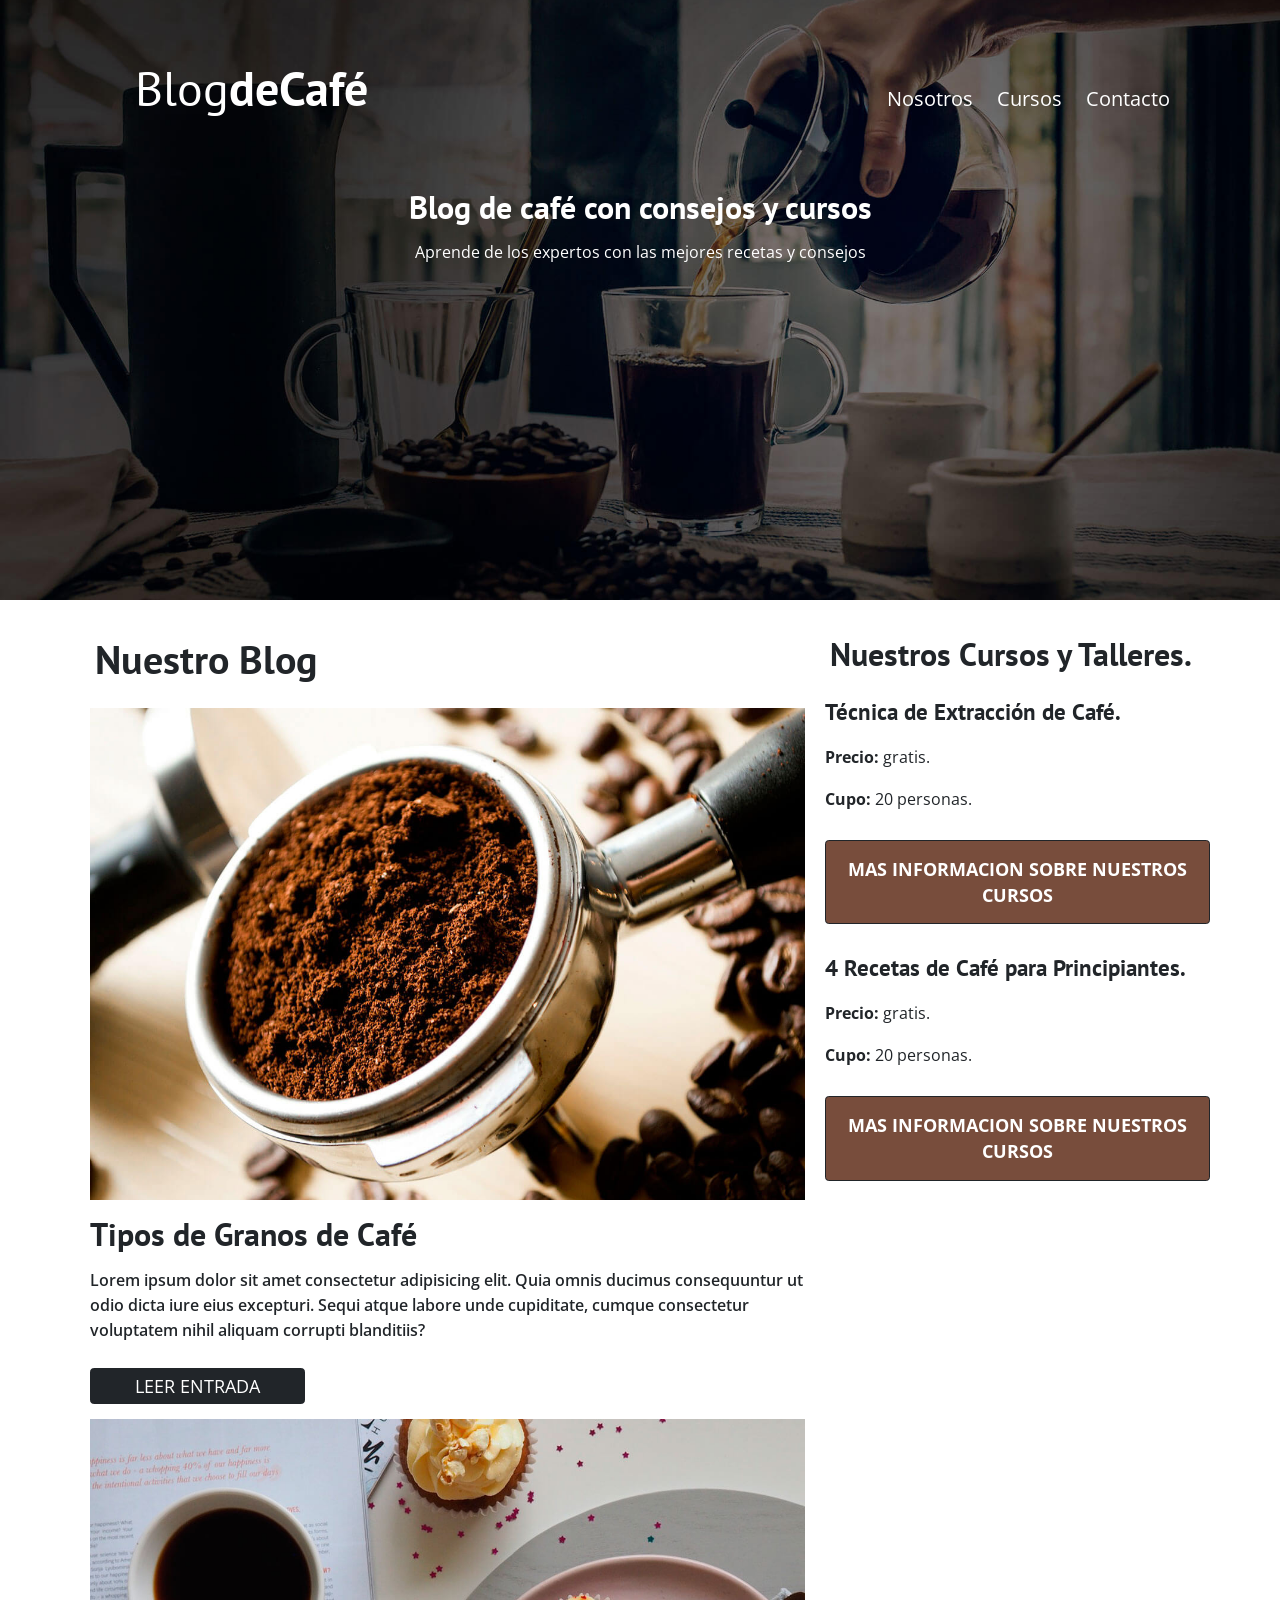
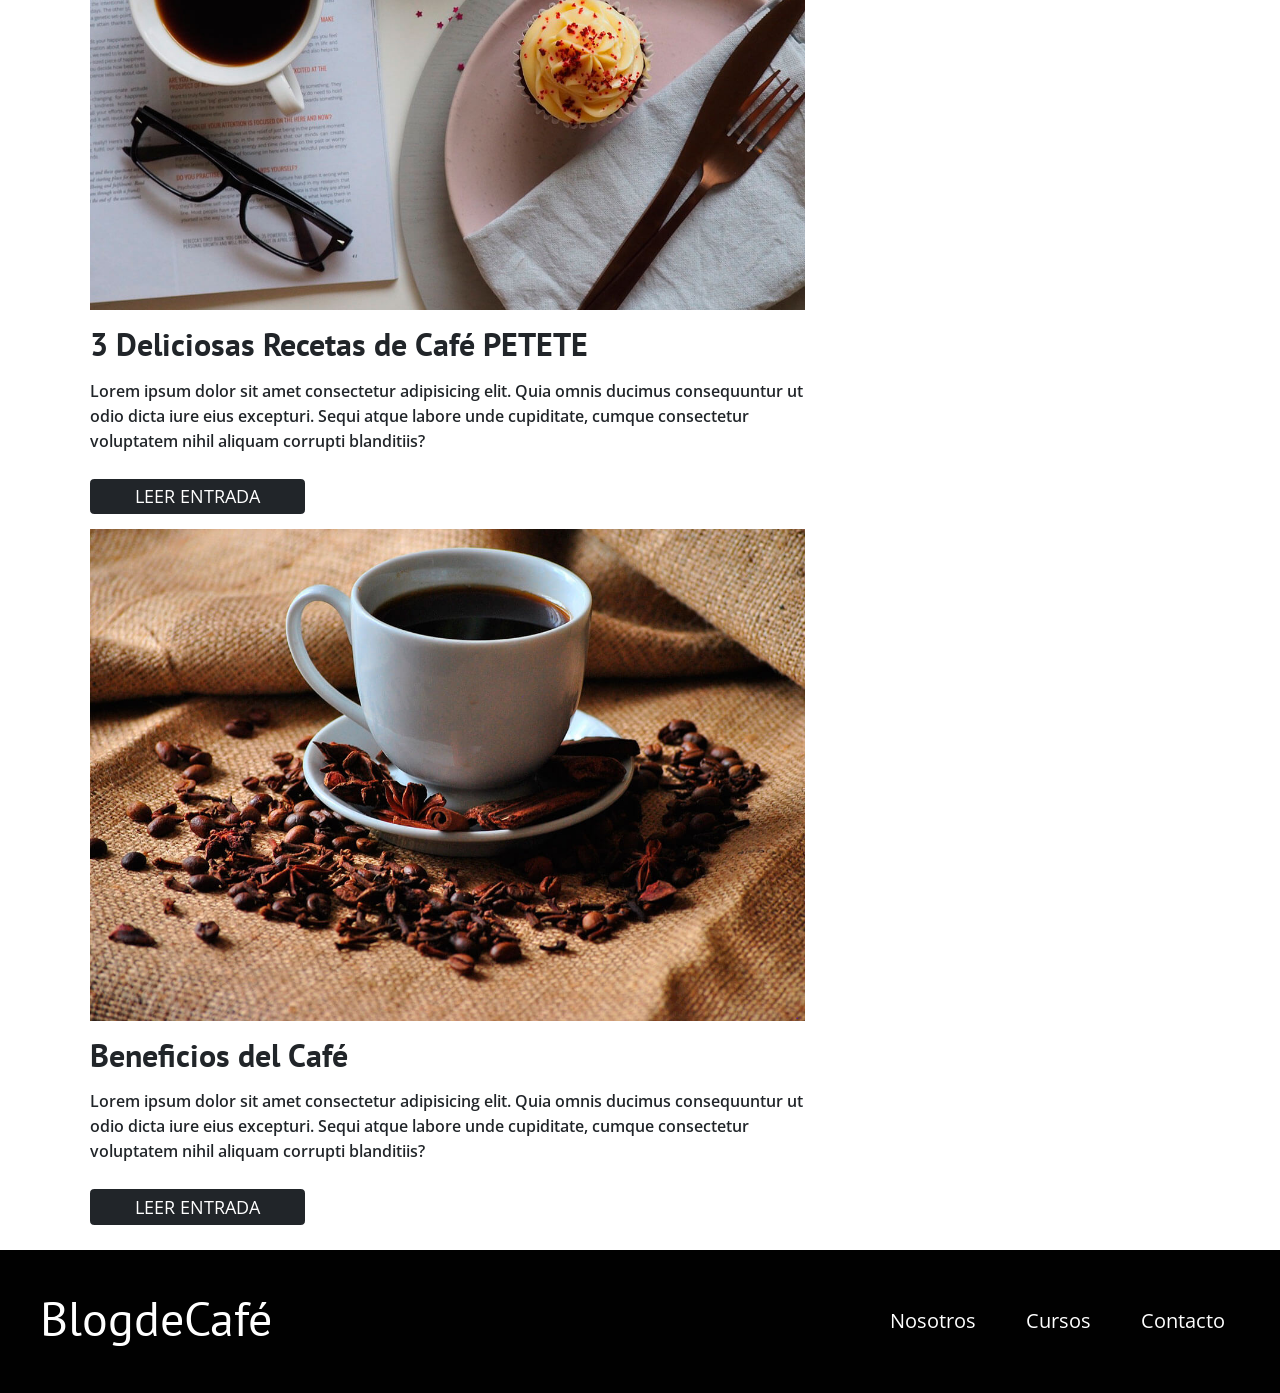
<file: index.html>
<!DOCTYPE html>
<html lang="en">

<head>
    <!-- Metadatos -->
    <meta charset="UTF-8">
    <meta http-equiv="X-UA-Compatible" content="IE=edge">
    <meta name="viewport" content="width=device-width, initial-scale=1.0">
    <meta name="author" content="Roy Aimo">
    <meta name="description" content="Desarrollo blog de café">
    <meta name="keywords" content="blog, café, html, css">
    <!-- Título -->
    <title>Blog de Café</title>
    <!-- Favicon -->
    <link rel="icon" type="image/x-icon" href="img/cup-hot-fill.svg" alt="Icono Blog Café">
    <!-- Boostrap -->
    <link href="https://cdn.jsdelivr.net/npm/bootstrap@5.3.0/dist/css/bootstrap.min.css" rel="stylesheet"
        integrity="sha384-9ndCyUaIbzAi2FUVXJi0CjmCapSmO7SnpJef0486qhLnuZ2cdeRhO02iuK6FUUVM" crossorigin="anonymous">
    <!-- Iconos de Boostrap -->
    <link rel="stylesheet" href="https://cdn.jsdelivr.net/npm/bootstrap-icons@1.10.4/font/bootstrap-icons.css">
    <!-- CSS -->
    <link rel="stylesheet" href="css/style.css">
    <!-- fonts -->
    <link rel="preconnect" href="https://fonts.googleapis.com">
    <link rel="preconnect" href="https://fonts.gstatic.com" crossorigin>
    <link href="https://fonts.googleapis.com/css2?family=Open+Sans&family=PT+Sans:wght@400;700&display=swap"
        rel="stylesheet">

</head>


<body>
    <!-- header -->
    <header class="contenedor  imagen_header ">
        <div class="header_overlay">
            <div class="header_navegacion">
                <a href="index.html">
                    <h1>Blog<span>deCafé</span></h1>
                </a>
                <nav>
                    <a href="nosotros.html">Nosotros</a>
                    <a href="cursos.html">Cursos</a>
                    <a href="contacto.html">Contacto</a>
                </nav>
            </div>
            <div class="header_titulo">
                <h3>Blog de café con consejos y cursos</h3>
                <p>Aprende de los expertos con las mejores recetas y consejos</p>
            </div>
        </div>
    </header>

    <!-- main -->
    <section class="contenedor2">
        <div class="contenedor_grid">
            <div class="main_grid">
                <main>
                    <div class="blog1">
                        <h2>Nuestro Blog</h2>
                        <img src="img/blog1.jpg" alt="Blog 1 tipo grano café">
                        <h3>Tipos de Granos de Café</h3>
                        <p> Lorem ipsum dolor sit amet consectetur adipisicing elit. Quia omnis ducimus consequuntur ut
                            odio
                            dicta
                            iure eius excepturi. Sequi atque labore unde cupiditate, cumque consectetur voluptatem nihil
                            aliquam
                            corrupti blanditiis?
                        </p>
                        <div class="alinear_boton">
                            <a href="index.html">
                                <button type="button" class="btn btn-dark my-4 fs-3 boton_blog ">LEER ENTRADA</button>
                            </a>
                        </div>
                    </div>
                    <div class="blog2">
                        <img src="img/blog2.jpg" alt="Blog 1 tipo grano café">
                        <h3> 3 Deliciosas Recetas de Café PETETE</h3>
                        <p> Lorem ipsum dolor sit amet consectetur adipisicing elit. Quia omnis ducimus consequuntur ut
                            odio
                            dicta
                            iure eius excepturi. Sequi atque labore unde cupiditate, cumque consectetur voluptatem nihil
                            aliquam
                            corrupti blanditiis?
                        </p>
                        <div class="alinear_boton">
                            <a href="index.html">
                                <button type="button" class="btn btn-dark my-4 fs-3 boton_blog ">LEER ENTRADA</button>
                            </a>
                        </div>
                    </div>
                    <div class="blog3">
                        <img src="img/blog3.jpg" alt="Blog 1 tipo grano café">
                        <h3>Beneficios del Café</h3>
                        <p> Lorem ipsum dolor sit amet consectetur adipisicing elit. Quia omnis ducimus consequuntur ut
                            odio
                            dicta
                            iure eius excepturi. Sequi atque labore unde cupiditate, cumque consectetur voluptatem nihil
                            aliquam
                            corrupti blanditiis?
                        </p>
                        <div class="alinear_boton">
                            <a href="index.html">
                                <button type="button" class="btn btn-dark my-4 fs-3 boton_blog ">LEER ENTRADA</button>
                            </a>
                        </div>
                    </div>
                </main>
            </div>

            <div class="sidebar_grid">
                <aside>
                    <div class="sidebar1">
                        <h3>Nuestros Cursos y Talleres.</h3>
                        <h4>Técnica de Extracción de Café.</h4>
                        <p><span>Precio:</span> gratis.</p>
                        <p><span>Cupo:</span> 20 personas.</p>
                        <a href="index.html">
                            <button type="button" class="btn btn-dark px-3 py-4 fs-3  fw-bold my-4 boton_sidebar">MAS
                                INFORMACION SOBRE NUESTROS CURSOS
                            </button>
                        </a>
                    </div>
                    <div class="sidebar2">
                        <h4>4 Recetas de Café para Principiantes.</h4>
                        <p><span>Precio:</span> gratis.</p>
                        <p><span>Cupo:</span> 20 personas.</p>
                        <a href="index.html">
                            <button type="button" class="btn btn-dark boton_sidebar px-3 py-4 fs-3 fw-bold my-4 ">MAS
                                INFORMACION SOBRE NUESTROS CURSOS
                            </button>
                        </a>
                    </div>
                </aside>
            </div>
        </div>
    </section>

    <!-- footer -->
    <footer class="contenedor w-100">
        <div class="footer_overlay">
            <div class="footer_enlace">
                <a href="index.html" class="footer_titutlo">
                    <h1>Blog<span>deCafé</span></h1>
                </a>
                <nav class="footer_nav">
                    <a href="nosotros.html">Nosotros</a>
                    <a href="cursos.html">Cursos</a>
                    <a href="contacto.html">Contacto</a>
                </nav>
            </div>
        </div>
    </footer>


    <!-- Script Boostrap -->
    <script src="https://cdn.jsdelivr.net/npm/bootstrap@5.3.0/dist/js/bootstrap.bundle.min.js"
        integrity="sha384-geWF76RCwLtnZ8qwWowPQNguL3RmwHVBC9FhGdlKrxdiJJigb/j/68SIy3Te4Bkz"
        crossorigin="anonymous"></script>
</body>

</html>
</file>
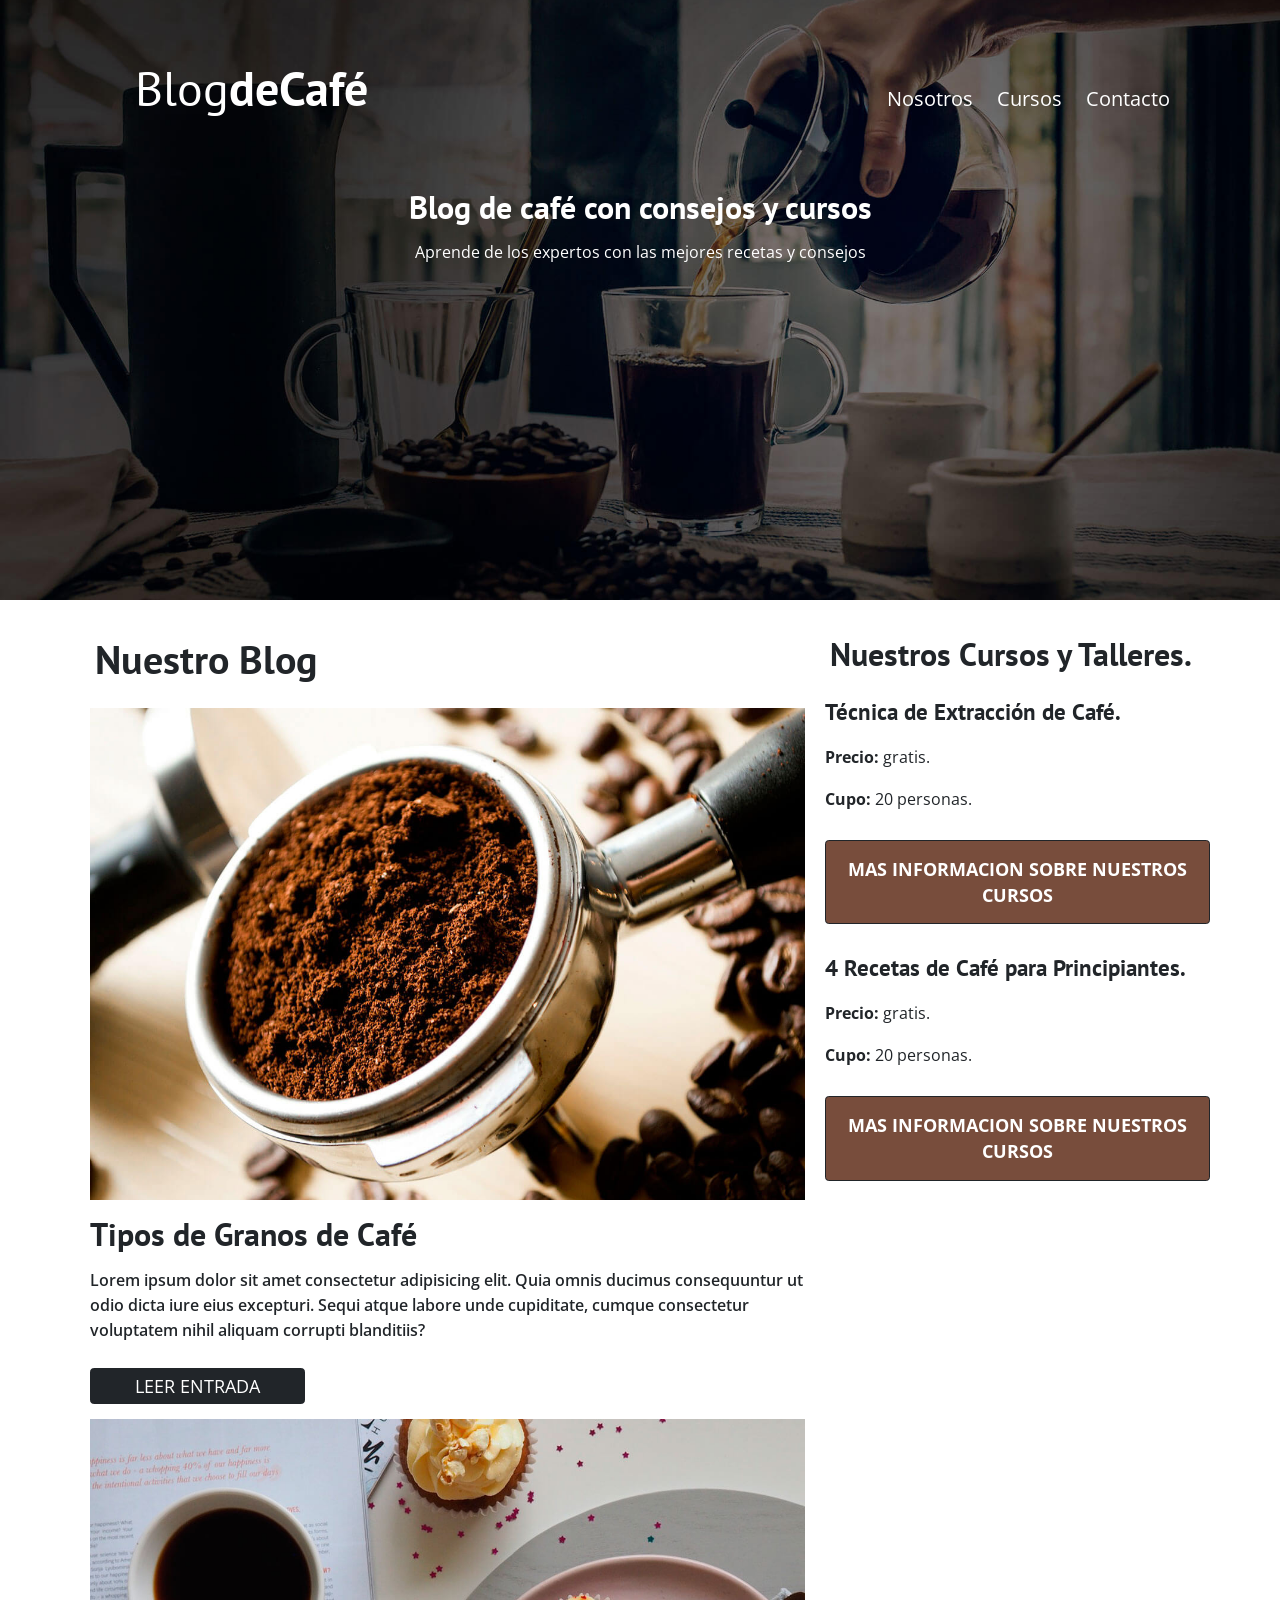
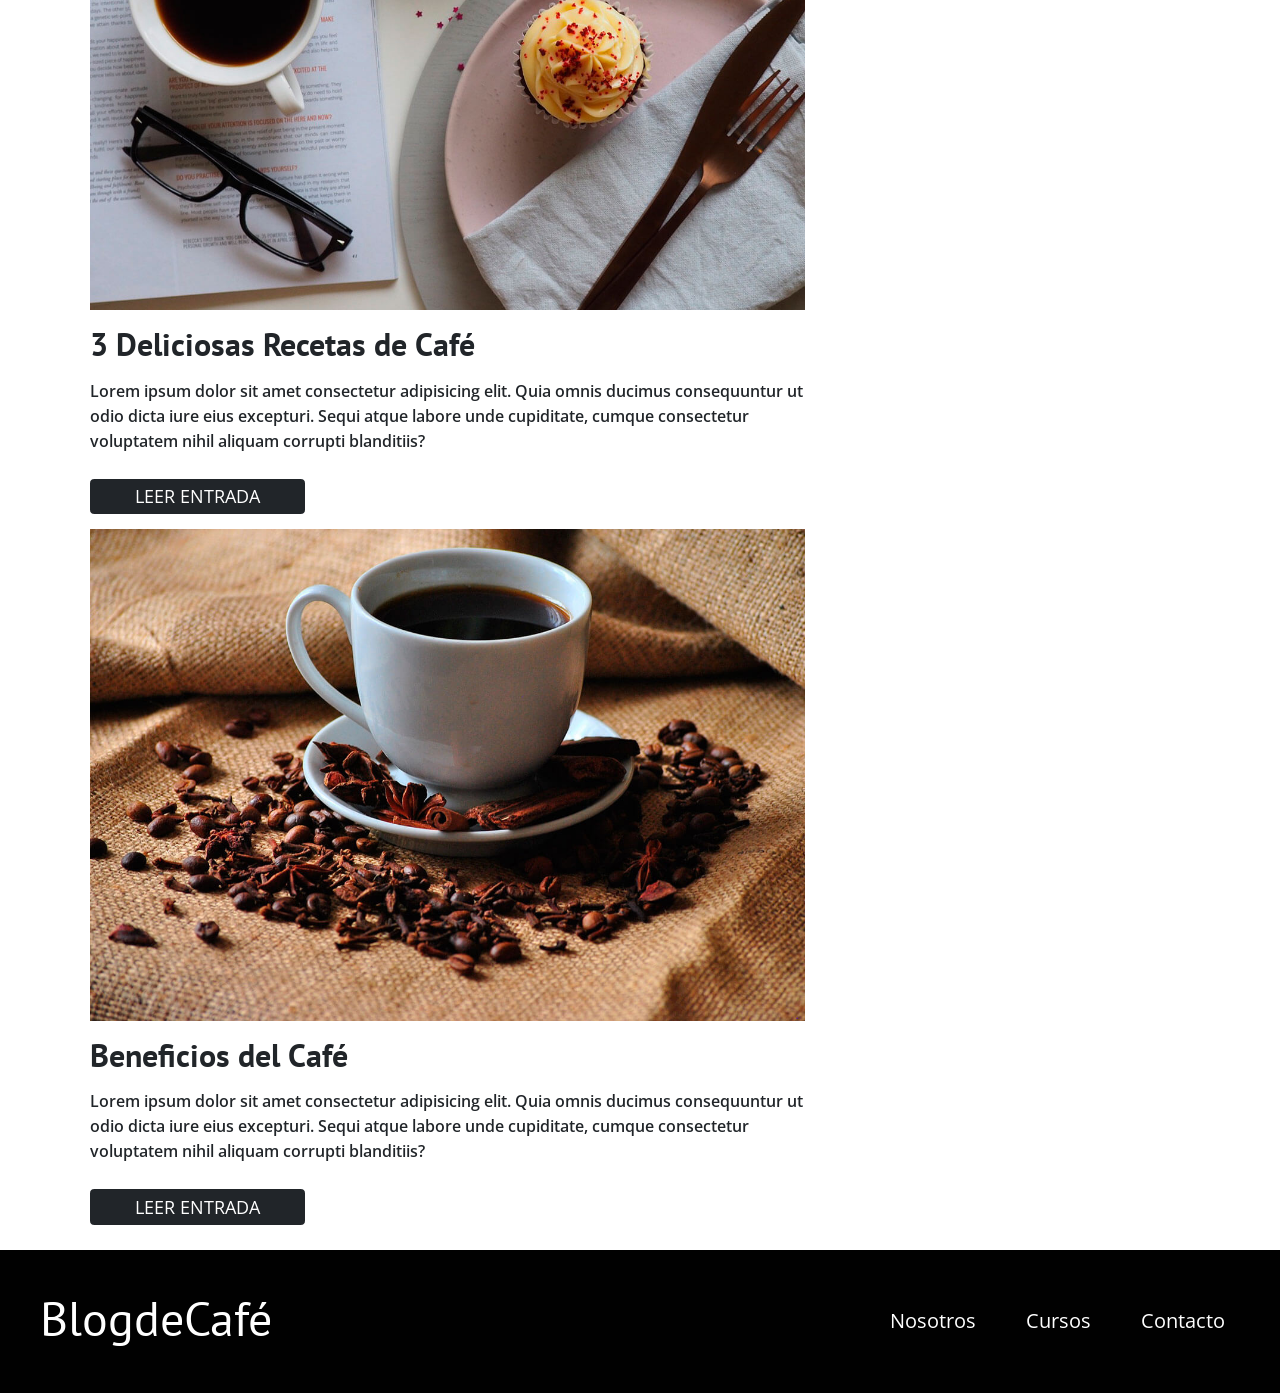
<file: blogdecafe_inicio/index.html>
<!DOCTYPE html>
<html lang="en">

<head>
    <!-- Metadatos -->
    <meta charset="UTF-8">
    <meta http-equiv="X-UA-Compatible" content="IE=edge">
    <meta name="viewport" content="width=device-width, initial-scale=1.0">
    <meta name="author" content="Roy Aimo">
    <meta name="description" content="Desarrollo blog de café">
    <meta name="keywords" content="blog, café, html, css">
    <!-- Título -->
    <title>Blog de Café</title>
    <!-- Favicon -->
    <link rel="icon" type="image/x-icon" href="img/cup-hot-fill.svg" alt="Icono Blog Café">
    <!-- Boostrap -->
    <link href="https://cdn.jsdelivr.net/npm/bootstrap@5.3.0/dist/css/bootstrap.min.css" rel="stylesheet"
        integrity="sha384-9ndCyUaIbzAi2FUVXJi0CjmCapSmO7SnpJef0486qhLnuZ2cdeRhO02iuK6FUUVM" crossorigin="anonymous">
    <!-- Iconos de Boostrap -->
    <link rel="stylesheet" href="https://cdn.jsdelivr.net/npm/bootstrap-icons@1.10.4/font/bootstrap-icons.css">
    <!-- CSS -->
    <link rel="stylesheet" href="css/style.css">
    <!-- fonts -->
    <link rel="preconnect" href="https://fonts.googleapis.com">
    <link rel="preconnect" href="https://fonts.gstatic.com" crossorigin>
    <link href="https://fonts.googleapis.com/css2?family=Open+Sans&family=PT+Sans:wght@400;700&display=swap"
        rel="stylesheet">

</head>


<body>
    <!-- header -->
    <header class="contenedor  imagen_header ">
        <div class="header_overlay">
            <div class="header_navegacion">
                <a href="index.html">
                    <h1>Blog<span>deCafé</span></h1>
                </a>
                <nav>
                    <a href="nosotros.html">Nosotros</a>
                    <a href="cursos.html">Cursos</a>
                    <a href="contacto.html">Contacto</a>
                </nav>
            </div>
            <div class="header_titulo">
                <h3>Blog de café con consejos y cursos</h3>
                <p>Aprende de los expertos con las mejores recetas y consejos</p>
            </div>
        </div>
    </header>

    <!-- main -->
    <section class="contenedor2">
        <div class="contenedor_grid">
            <div class="main_grid">
                <main>
                    <div class="blog1">
                        <h2>Nuestro Blog</h2>
                        <img src="img/blog1.jpg" alt="Blog 1 tipo grano café">
                        <h3>Tipos de Granos de Café</h3>
                        <p> Lorem ipsum dolor sit amet consectetur adipisicing elit. Quia omnis ducimus consequuntur ut
                            odio
                            dicta
                            iure eius excepturi. Sequi atque labore unde cupiditate, cumque consectetur voluptatem nihil
                            aliquam
                            corrupti blanditiis?
                        </p>
                        <div class="alinear_boton">
                            <a href="index.html">
                                <button type="button" class="btn btn-dark my-4 fs-3 boton_blog ">LEER ENTRADA</button>
                            </a>
                        </div>
                    </div>
                    <div class="blog2">
                        <img src="img/blog2.jpg" alt="Blog 1 tipo grano café">
                        <h3>3 Deliciosas Recetas de Café</h3>
                        <p> Lorem ipsum dolor sit amet consectetur adipisicing elit. Quia omnis ducimus consequuntur ut
                            odio
                            dicta
                            iure eius excepturi. Sequi atque labore unde cupiditate, cumque consectetur voluptatem nihil
                            aliquam
                            corrupti blanditiis?
                        </p>
                        <div class="alinear_boton">
                            <a href="index.html">
                                <button type="button" class="btn btn-dark my-4 fs-3 boton_blog ">LEER ENTRADA</button>
                            </a>
                        </div>
                    </div>
                    <div class="blog3">
                        <img src="img/blog3.jpg" alt="Blog 1 tipo grano café">
                        <h3>Beneficios del Café</h3>
                        <p> Lorem ipsum dolor sit amet consectetur adipisicing elit. Quia omnis ducimus consequuntur ut
                            odio
                            dicta
                            iure eius excepturi. Sequi atque labore unde cupiditate, cumque consectetur voluptatem nihil
                            aliquam
                            corrupti blanditiis?
                        </p>
                        <div class="alinear_boton">
                            <a href="index.html">
                                <button type="button" class="btn btn-dark my-4 fs-3 boton_blog ">LEER ENTRADA</button>
                            </a>
                        </div>
                    </div>
                </main>
            </div>

            <div class="sidebar_grid">
                <aside>
                    <div class="sidebar1">
                        <h3>Nuestros Cursos y Talleres.</h3>
                        <h4>Técnica de Extracción de Café.</h4>
                        <p><span>Precio:</span> gratis.</p>
                        <p><span>Cupo:</span> 20 personas.</p>
                        <button type="button" class="btn btn-dark px-3 py-4 fs-3  fw-bold my-4 boton_sidebar">MAS
                            INFORMACION SOBRE NUESTROS CURSOS</button>
                    </div>
                    <div class="sidebar2">
                        <h4>4 Recetas de Café para Principiantes.</h4>
                        <p><span>Precio:</span> gratis.</p>
                        <p><span>Cupo:</span> 20 personas.</p>
                        <button type="button" class="btn btn-dark boton_sidebar px-3 py-4 fs-3 fw-bold my-4 ">MAS
                            INFORMACION SOBRE NUESTROS CURSOS</button>
                    </div>
                </aside>
            </div>
        </div>
    </section>

    <!-- footer -->
    <footer class="contenedor w-100">
        <div class="footer_overlay">
            <div class="footer_enlace">
                <a href="index.html" class="footer_titutlo">
                    <h1>Blog<span>deCafé</span></h1>
                </a>
                <nav class="footer_nav">
                    <a href="nosotros.html">Nosotros</a>
                    <a href="cursos.html">Cursos</a>
                    <a href="contacto.html">Contacto</a>
                </nav>
            </div>
        </div>
    </footer>


    <!-- Script Boostrap -->
    <script src="https://cdn.jsdelivr.net/npm/bootstrap@5.3.0/dist/js/bootstrap.bundle.min.js"
        integrity="sha384-geWF76RCwLtnZ8qwWowPQNguL3RmwHVBC9FhGdlKrxdiJJigb/j/68SIy3Te4Bkz"
        crossorigin="anonymous"></script>
</body>

</html>
</file>
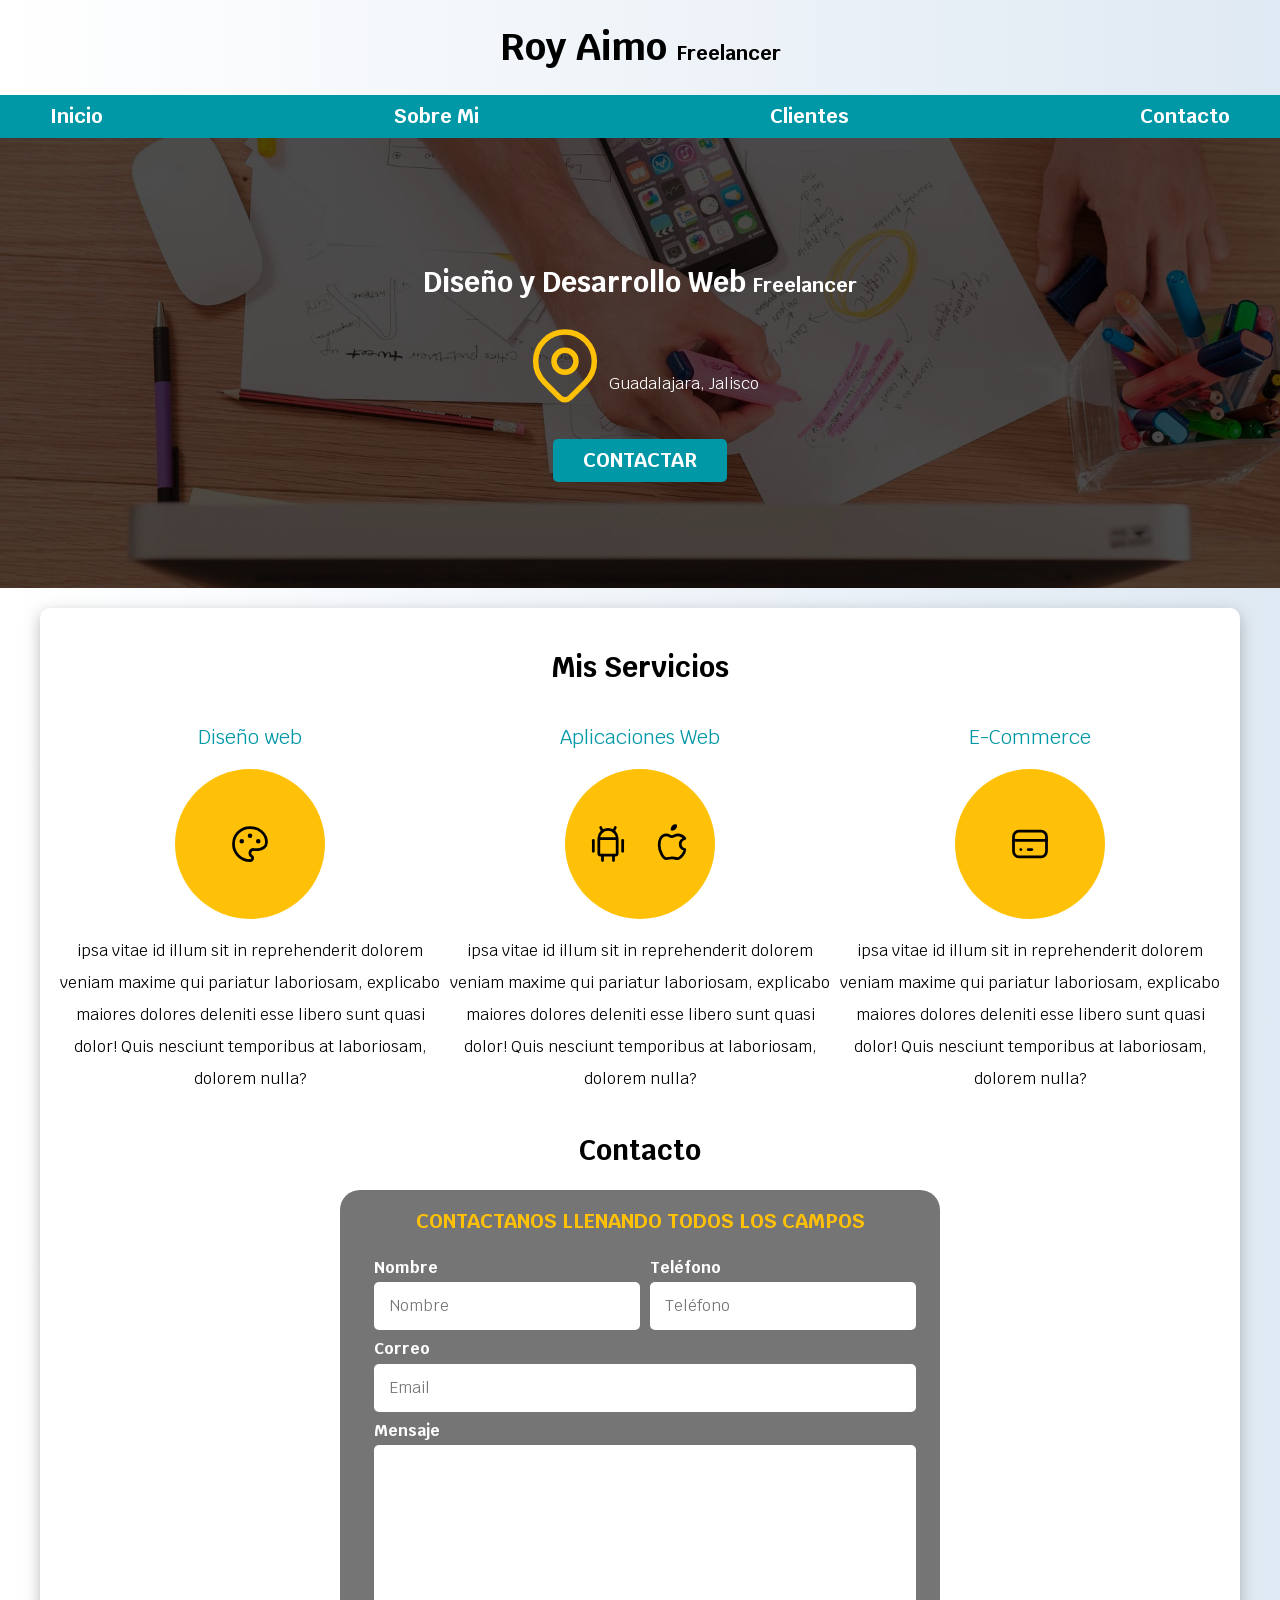
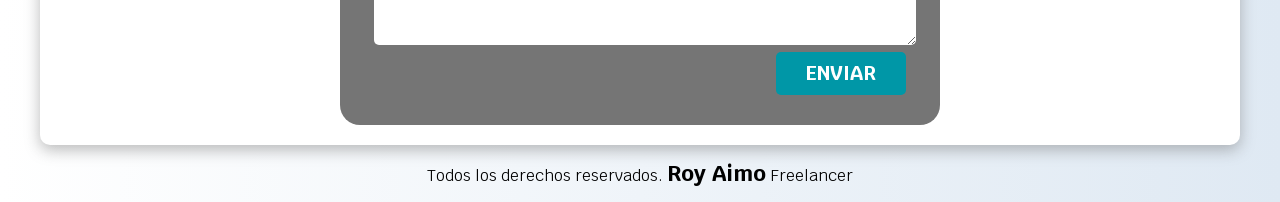
<file: freelancer_inicio/index.html>
<!DOCTYPE html>
<html lang="en">

<head>
    <meta charset="UTF-8">
    <meta http-equiv="X-UA-Compatible" content="IE=edge">
    <meta name="viewport" content="width=device-width, initial-scale=1.0">
    <title>Diseñador Freelancer</title>
    <link rel="preload" href="css/normalize.css" as="styles">
    <link rel="stylesheet" href="css/normalize.css">
    <link rel="preconnect" href="https://fonts.googleapis.com">
    <link rel="preconnect" href="https://fonts.gstatic.com" crossorigin>
    <link href="https://fonts.googleapis.com/css2?family=Krub:wght@400;700&display=swap" rel="stylesheet">
    <link rel="preload" href="css/styles.css" as="styles">
    <link rel="stylesheet" href="css/styles.css">
</head>

<body>
    <header>
        <h1 class="titulo">Roy Aimo <span>Freelancer</span> </h1>
    </header>

    <div class="nav-bg">
        <nav class="navegacion-principal contenedor">
            <a href="#">Inicio</a>
            <a href="#"> Sobre Mi</a>
            <a href="#"> Clientes</a>
            <a href="#"> Contacto</a>
        </nav>
    </div>
    <section class="hero">
        <div class="contenido-hero">
            <h2 class="titulo">Diseño y Desarrollo Web <span>Freelancer</span></h2>
            <div class="ubicacion">
                <svg xmlns="http://www.w3.org/2000/svg" class="icon icon-tabler icon-tabler-map-pin" width="88"
                    height="88" viewBox="0 0 24 24" stroke-width="1.5" stroke="#ffc107" fill="none"
                    stroke-linecap="round" stroke-linejoin="round">
                    <path stroke="none" d="M0 0h24v24H0z" fill="none" />
                    <circle cx="12" cy="11" r="3" />
                    <path d="M17.657 16.657l-4.243 4.243a2 2 0 0 1 -2.827 0l-4.244 -4.243a8 8 0 1 1 11.314 0z" />
                </svg>
                <p>Guadalajara, Jalisco</p>
            </div>

            <a class="boton" href="#">Contactar</a>
        </div><!--fin contenido-hero-->
    </section>


    <!-- PARA LOS EMOTICONES USO TABLERICONS.COM (SVG) -->
    <main class="contenedor sombra">
        <h2>Mis Servicios</h2>

        <!--CLASE VIDEO 45 CSS GRID-->
        <div class="servicios">
            <section class="servicio">
                <h3>Diseño web</h3>
                <div class="icono">
                    <!-- .iconos va a sevir como contenedor para CENTRAR HORIZONTALMENTE las imagenes SVG con FLEXBOX -->
                    <svg xmlns="http://www.w3.org/2000/svg" class="icon icon-tabler icon-tabler-palette" width="44"
                        height="44" viewBox="0 0 24 24" stroke-width="1.5" stroke="#000000" fill="none"
                        stroke-linecap="round" stroke-linejoin="round">
                        <path stroke="none" d="M0 0h24v24H0z" fill="none" />
                        <path
                            d="M12 21a9 9 0 1 1 0 -18a9 8 0 0 1 9 8a4.5 4 0 0 1 -4.5 4h-2.5a2 2 0 0 0 -1 3.75a1.3 1.3 0 0 1 -1 2.25" />
                        <circle cx="7.5" cy="10.5" r=".5" fill="currentColor" />
                        <circle cx="12" cy="7.5" r=".5" fill="currentColor" />
                        <circle cx="16.5" cy="10.5" r=".5" fill="currentColor" />
                    </svg>
                </div>
                <p> ipsa vitae id illum sit in reprehenderit dolorem veniam maxime qui pariatur laboriosam, explicabo
                    maiores dolores deleniti esse libero sunt quasi dolor! Quis nesciunt temporibus at laboriosam,
                    dolorem nulla?</p>
            </section>

            <section class="servicio">
                <h3>Aplicaciones Web</h3>
                <div class="icono">
                    <svg xmlns="http://www.w3.org/2000/svg" class="icon icon-tabler icon-tabler-brand-android"
                        width="44" height="44" viewBox="0 0 24 24" stroke-width="1.5" stroke="#000000" fill="none"
                        stroke-linecap="round" stroke-linejoin="round">
                        <path stroke="none" d="M0 0h24v24H0z" fill="none" />
                        <line x1="4" y1="10" x2="4" y2="16" />
                        <line x1="20" y1="10" x2="20" y2="16" />
                        <path d="M7 9h10v8a1 1 0 0 1 -1 1h-8a1 1 0 0 1 -1 -1v-8a5 5 0 0 1 10 0" />
                        <line x1="8" y1="3" x2="9" y2="5" />
                        <line x1="16" y1="3" x2="15" y2="5" />
                        <line x1="9" y1="18" x2="9" y2="21" />
                        <line x1="15" y1="18" x2="15" y2="21" />
                    </svg>
                    <svg xmlns="http://www.w3.org/2000/svg" class="icon icon-tabler icon-tabler-brand-apple" width="44"
                        height="44" viewBox="0 0 24 24" stroke-width="1.5" stroke="#000000" fill="none"
                        stroke-linecap="round" stroke-linejoin="round">
                        <path stroke="none" d="M0 0h24v24H0z" fill="none" />
                        <path
                            d="M9 7c-3 0 -4 3 -4 5.5c0 3 2 7.5 4 7.5c1.088 -.046 1.679 -.5 3 -.5c1.312 0 1.5 .5 3 .5s4 -3 4 -5c-.028 -.01 -2.472 -.403 -2.5 -3c-.019 -2.17 2.416 -2.954 2.5 -3c-1.023 -1.492 -2.951 -1.963 -3.5 -2c-1.433 -.111 -2.83 1 -3.5 1c-.68 0 -1.9 -1 -3 -1z" />
                        <path d="M12 4a2 2 0 0 0 2 -2a2 2 0 0 0 -2 2" />
                    </svg>
                </div>
                <p>ipsa vitae id illum sit in reprehenderit dolorem veniam maxime qui pariatur laboriosam, explicabo
                    maiores dolores deleniti esse libero sunt quasi dolor! Quis nesciunt temporibus at laboriosam,
                    dolorem nulla?</p>
            </section>



            <section class="servicio">
                <h3>E-Commerce</h3>
                <div class="icono">
                    <svg xmlns="http://www.w3.org/2000/svg" class="icon icon-tabler icon-tabler-credit-card" width="44"
                        height="44" viewBox="0 0 24 24" stroke-width="1.5" stroke="#000000" fill="none"
                        stroke-linecap="round" stroke-linejoin="round">
                        <path stroke="none" d="M0 0h24v24H0z" fill="none" />
                        <rect x="3" y="5" width="18" height="14" rx="3" />
                        <line x1="3" y1="10" x2="21" y2="10" />
                        <line x1="7" y1="15" x2="7.01" y2="15" />
                        <line x1="11" y1="15" x2="13" y2="15" />
                    </svg>
                </div>
                <p>ipsa vitae id illum sit in reprehenderit dolorem veniam maxime qui pariatur laboriosam, explicabo
                    maiores dolores deleniti esse libero sunt quasi dolor! Quis nesciunt temporibus at laboriosam,
                    dolorem nulla?</p>
            </section>

        </div> <!-- fin .servicios -->



        <section>
            <h2>Contacto</h2>
        </section>

        <section>
            <form class="formulario">
                <fieldset>
                    <legend>Contactanos llenando todos los campos</legend>

                    <div class="contenedor-campos"> <!--video 49 css a inputs-->
                        <div class="campo">
                            <label for="">Nombre</label>
                            <input class="input-text" type="text" placeholder="Nombre">
                        </div>

                        <div class="campo">
                            <label for="">Teléfono</label>
                            <input class="input-text" type="text" placeholder="Teléfono">
                        </div>

                        <div class="campo">
                            <label for="">Correo</label>
                            <input class="input-text" type="email" placeholder="Email">
                        </div>

                        <div class="campo">
                            <label for="">Mensaje</label>
                            <textarea class="input-text" name="" id="" cols="20" rows="2"></textarea>
                        </div>
                    </div> <!--.contenedor-campos-->
                    
                    <div class="flex alinear-derecha">
                        <input class="boton w-sm-100 " type="submit" value="Enviar" name="" id="">
                    </div>

                </fieldset>

            </form>
        </section>
    </main>

    <footer class="footer">
        <p>Todos los derechos reservados. <span>Roy Aimo</span> Freelancer</p>
    </footer>


</body>

</html>
</file>
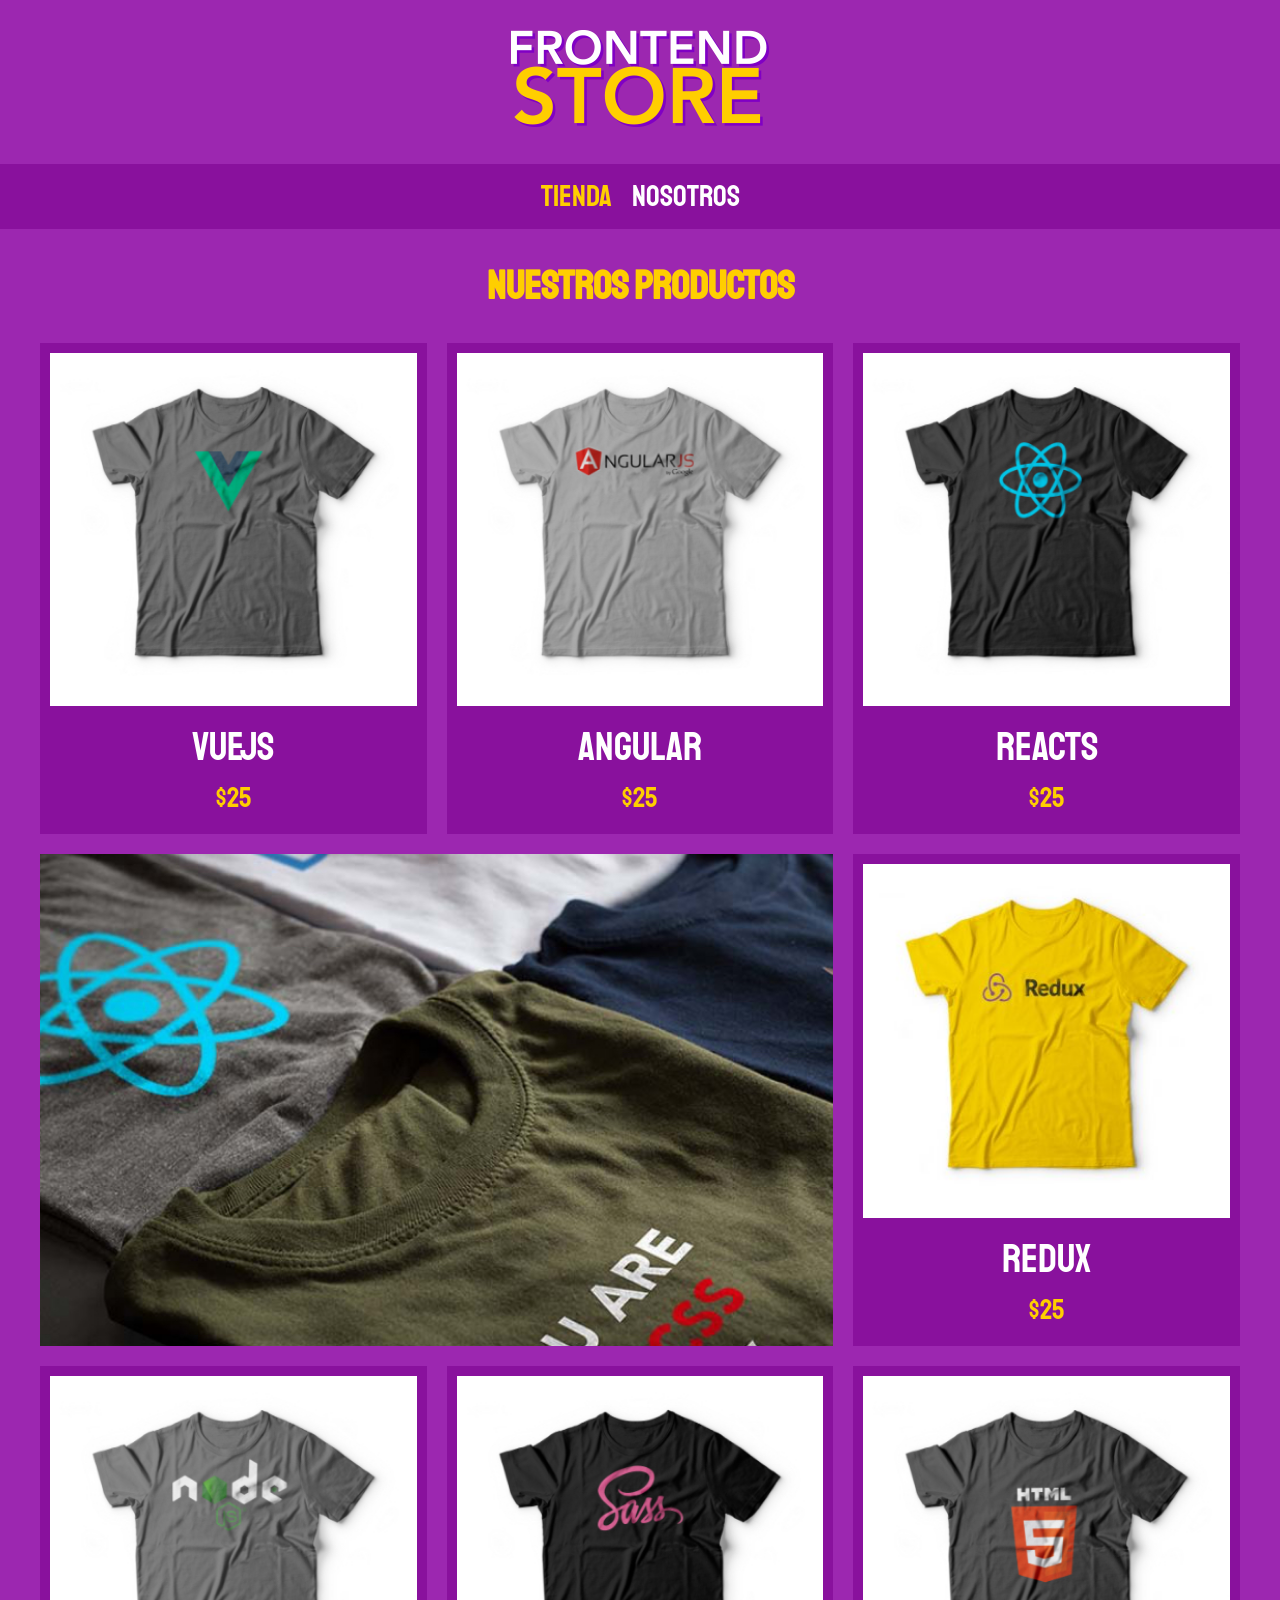
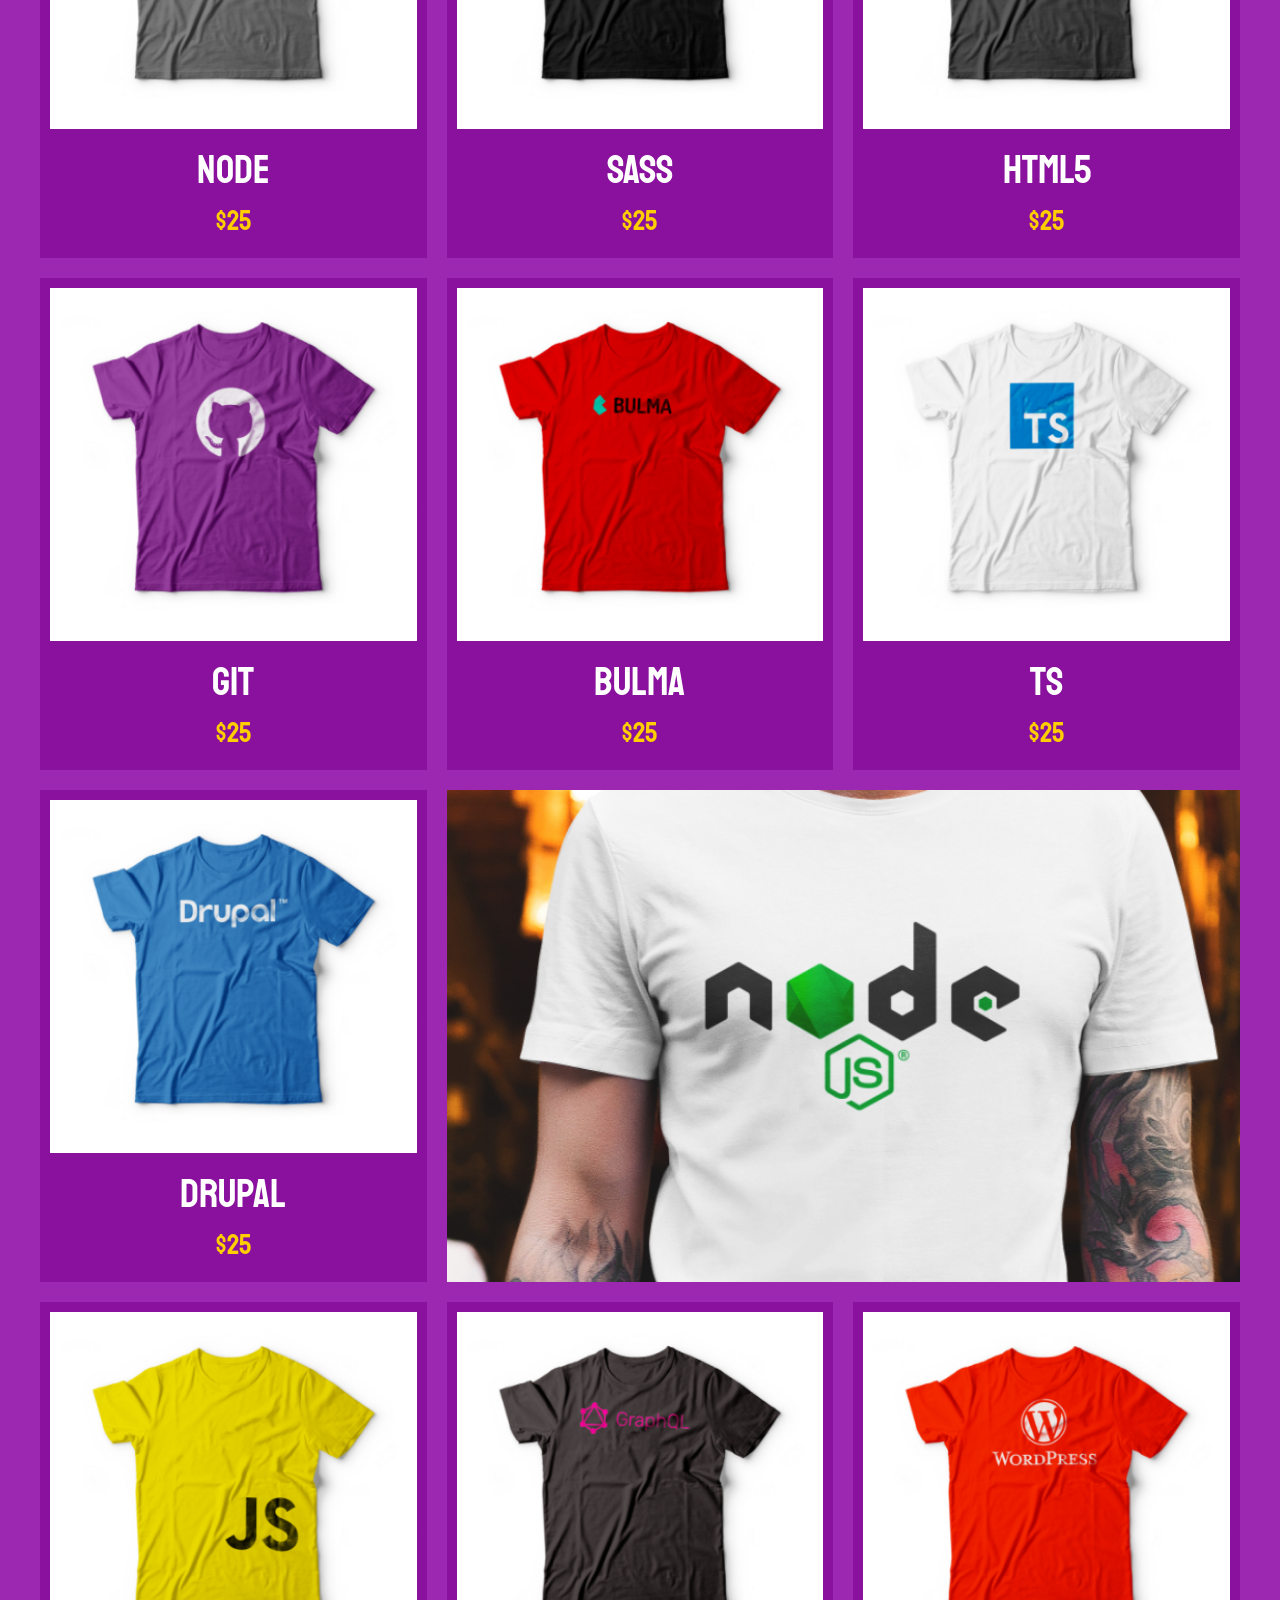
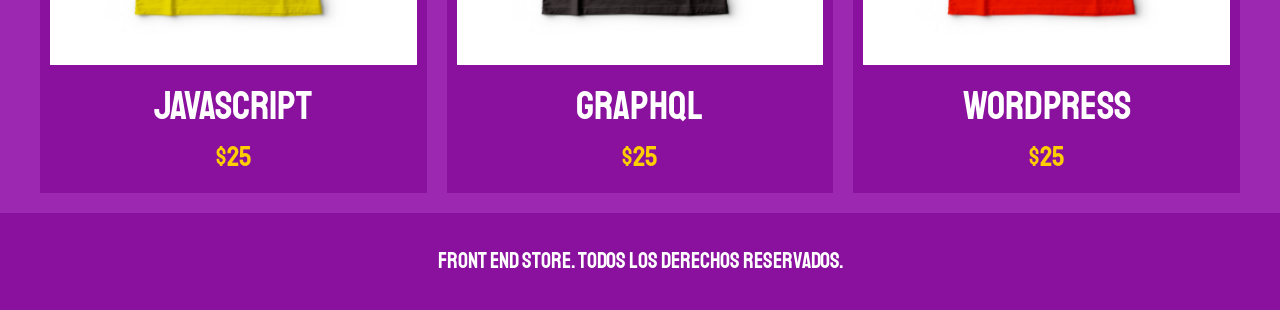
<file: FrontEndStore_inicio/index.html>
<!DOCTYPE html>
<html lang="en">

<head>
    <meta charset="UTF-8">
    <meta http-equiv="X-UA-Compatible" content="IE=edge">
    <meta name="viewport" content="width=device-width, initial-scale=1.0">

    <title>FrontEnd Store</title>

    <link rel="preload" href="css/normalize.css" as="styles">
    <link rel="stylesheet" href="css/normalize.css">
    <link rel="preconnect" href="https://fonts.googleapis.com">
    <link rel="preconnect" href="https://fonts.gstatic.com" crossorigin>
    <link href="https://fonts.googleapis.com/css2?family=Staatliches&display=swap" rel="stylesheet">
    <link rel="preload" href="css/style.css" as="styles">
    <link rel="stylesheet" href="css/style.css">

</head>

<body>
    <header class="header">
        <a href="index.html">
            <img class="header__logo" src="img/logo.png" alt="Logotipo">
        </a>
    </header>

    <nav class="navegacion">
        <a class="navegacion__enlace navegacion__enlace--activo" href="index.html">Tienda</a>
        <a class="navegacion__enlace" href="nosotros.html" target="_parent">Nosotros</a>
    </nav>

    <main class="contenedor">

        <h1>Nuestros Productos</h1>

        <div class="grid">

            <div class="producto">
                <a href="producto.html">
                    <img class="producto__imagen" src="img/1.jpg" alt="imagen camisa">
                    <div class="producto__informacion">
                        <p class="producto__nombre">VueJS</p>
                        <p class="producto__precio">$25</p>
                    </div>
                </a>
            </div>

            <div class="producto">
                <a href="producto.html">
                    <img class="producto__imagen" src="img/2.jpg" alt="imagen camisa">
                    <div class="producto__informacion">
                        <p class="producto__nombre">Angular</p>
                        <p class="producto__precio">$25</p>
                    </div>
                </a>
            </div>

            <div class="producto">
                <a href="producto.html">
                    <img class="producto__imagen" src="img/3.jpg" alt="imagen camisa">
                    <div class="producto__informacion">
                         <p class="producto__nombre">Reacts</p>
                         <p class="producto__precio">$25</p>
                    </div>
                </a>
           </div>

            <div class="producto">
                <a href="producto.html">
                    <img class="producto__imagen" src="img/4.jpg" alt="imagen camisa">
                    <div class="producto__informacion">
                        <p class="producto__nombre">Redux</p>
                        <p class="producto__precio">$25</p>
                    </div>
                </a>
            </div>

            <div class="producto">
                <a href="producto.html">
                    <img class="producto__imagen" src="img/5.jpg" alt="imagen camisa">
                    <div class="producto__informacion">
                        <p class="producto__nombre">Node</p>
                        <p class="producto__precio">$25</p>
                    </div>
                </a>
            </div>

            <div class="producto">
                <a href="producto.html">
                    <img class="producto__imagen" src="img/6.jpg" alt="imagen camisa">
                    <div class="producto__informacion">
                        <p class="producto__nombre">Sass</p>
                        <p class="producto__precio">$25</p>
                    </div>
                </a>
            </div>

            <div class="producto">
                <a href="producto.html">
                    <img class="producto__imagen" src="img/7.jpg" alt="imagen camisa">
                    <div class="producto__informacion">
                        <p class="producto__nombre">HTML5</p>
                        <p class="producto__precio">$25</p>
                    </div>
                </a>
            </div>

            <div class="producto">
                <a href="producto.html">
                    <img class="producto__imagen" src="img/8.jpg" alt="imagen camisa">
                    <div class="producto__informacion">
                        <p class="producto__nombre">GIT</p>
                        <p class="producto__precio">$25</p>
                    </div>
                </a>
            </div>

            <div class="producto">
                <a href="producto.html">
                    <img class="producto__imagen" src="img/9.jpg" alt="imagen camisa">
                    <div class="producto__informacion">
                        <p class="producto__nombre">Bulma</p>
                        <p class="producto__precio">$25</p>
                    </div>
                </a>
            </div>

            <div class="producto">
                <a href="producto.html">
                    <img class="producto__imagen" src="img/10.jpg" alt="imagen camisa">
                    <div class="producto__informacion">
                        <p class="producto__nombre">TS</p>
                        <p class="producto__precio">$25</p>
                    </div>
                </a>
            </div>

            <div class="producto">
                <a href="producto.html">
                    <img class="producto__imagen" src="img/11.jpg" alt="imagen camisa">
                    <div class="producto__informacion">
                        <p class="producto__nombre">Drupal</p>
                        <p class="producto__precio">$25</p>
                    </div>
                </a>
            </div>

            <div class="producto">
                <a href="producto.html">
                    <img class="producto__imagen" src="img/12.jpg" alt="imagen camisa">
                    <div class="producto__informacion">
                        <p class="producto__nombre">Javascript</p>
                        <p class="producto__precio">$25</p>
                    </div>
                </a>
            </div>

            <div class="producto">
                <a href="producto.html">
                    <img class="producto__imagen" src="img/13.jpg" alt="imagen camisa">
                    <div class="producto__informacion">
                        <p class="producto__nombre">GraphQL</p>
                        <p class="producto__precio">$25</p>
                    </div>
                </a>
            </div>

            <div class="producto">
                <a href="producto.html">
                    <img class="producto__imagen" src="img/14.jpg" alt="imagen camisa">
                    <div class="producto__informacion">
                        <p class="producto__nombre">WordPress</p>
                        <p class="producto__precio">$25</p>
                    </div>
                </a>
            </div>

            <div class="grafico grafico--camisas"> </div>
            <div class="grafico grafico--node"> </div>

        </div><!-- Fin Class="grid"  -->

    </main><!--.contenedor-->

</body>

<footer class="footer">
    <p class="footer__texto"> Front End Store. Todos los Derechos Reservados.</p>
</footer>

</html>
</file>
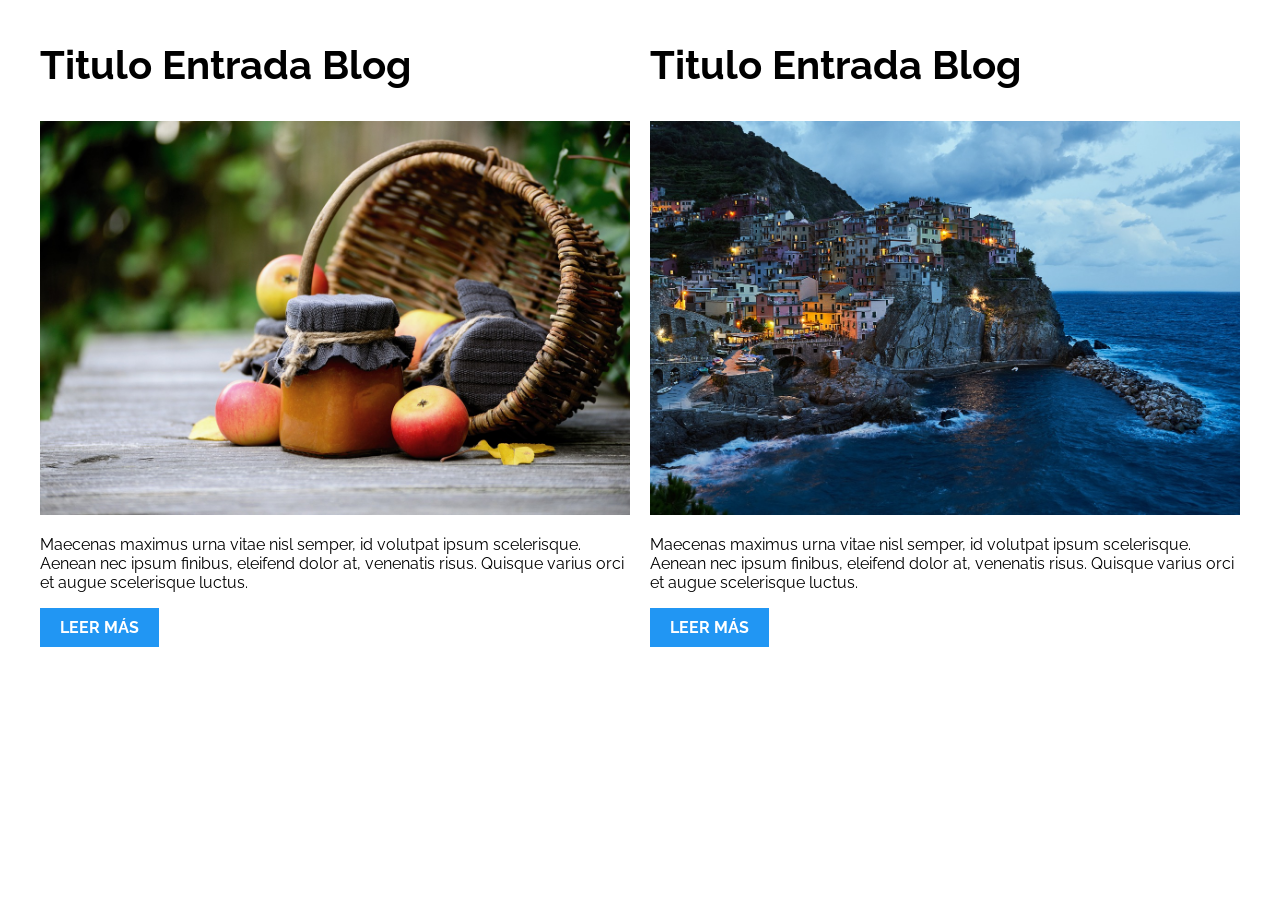
<file: Patrones de Diseño Web Responsive/PatronesRWD/01-2columnas_iguales_css_grid/index.html>
<!DOCTYPE html>
<html>

<head>
    <meta charset="utf-8">
    <title>Patrones Responsive Web Design - 2 Columnas</title>
    <link rel="stylesheet" href="https://necolas.github.io/normalize.css/8.0.1/normalize.css">
    <link href="https://fonts.googleapis.com/css?family=Raleway:400,700,900" rel="stylesheet">
    <link rel="stylesheet" href="css/styles.css">
    <meta name="viewport" content="width=device-width, initial-scale=1">
</head>

<body>

    <div class="contenedor grid">
        <article class="entrada-blog">
            <h1>Titulo Entrada Blog</h1>
            <img src="img/imagen1.jpg">
            <p>Maecenas maximus urna vitae nisl semper, id volutpat ipsum scelerisque. Aenean nec ipsum finibus, eleifend dolor at, venenatis risus. Quisque varius orci et augue scelerisque luctus.</p>
            <a href="#">Leer más</a>
        </article>
        <article class="entrada-blog">
            <h1>Titulo Entrada Blog</h1>
            <img src="img/imagen2.jpg">
            <p>Maecenas maximus urna vitae nisl semper, id volutpat ipsum scelerisque. Aenean nec ipsum finibus, eleifend dolor at, venenatis risus. Quisque varius orci et augue scelerisque luctus.</p>
            <a href="#">Leer más</a>
        </article>
    </div>

</body>

</html>
</file>
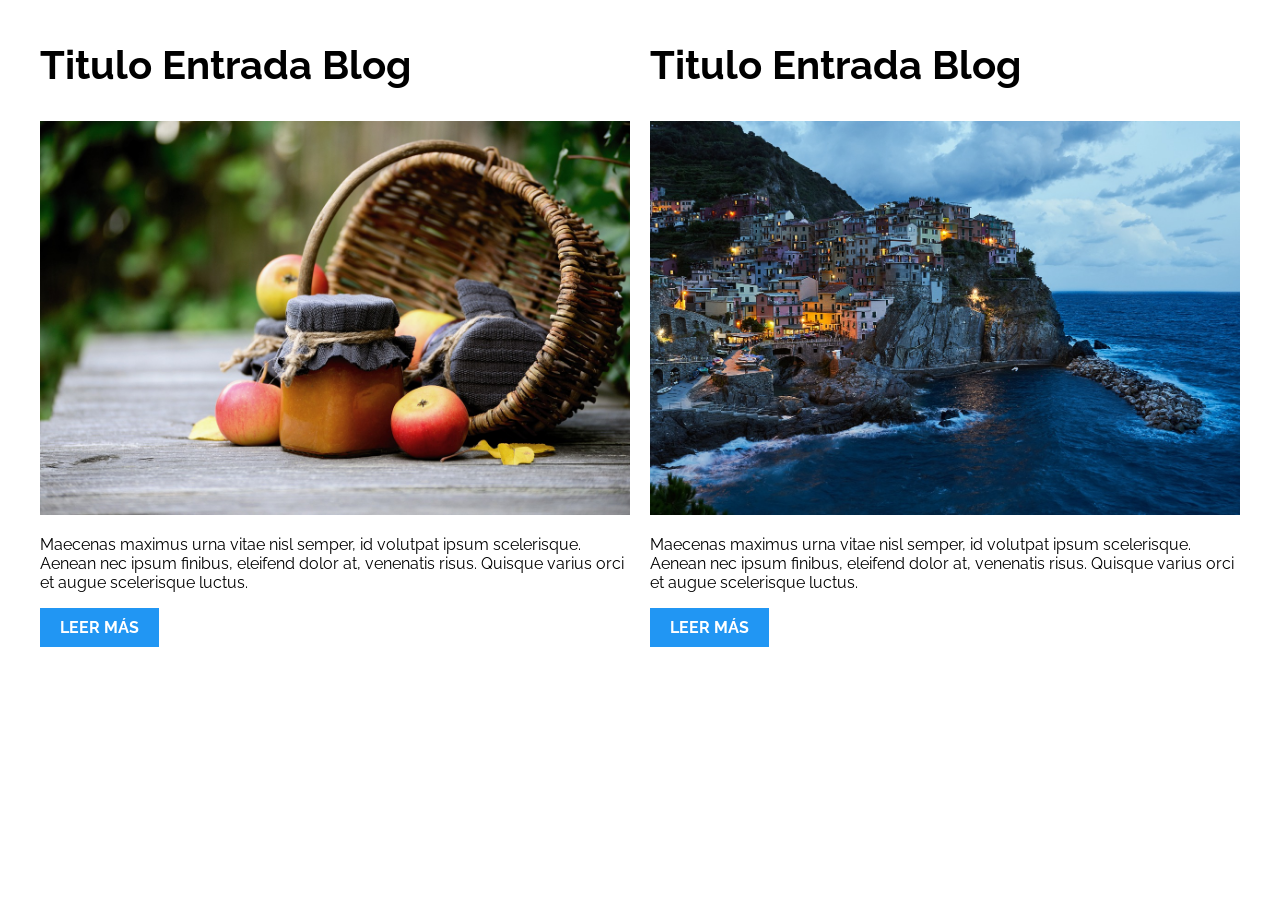
<file: Patrones de Diseño Web Responsive/PatronesRWD/02-2columnas_iguales_flexbox/index.html>
<!DOCTYPE html>
<html>

<head>
    <meta charset="utf-8">
    <title>Patrones Responsive Web Design - 2 Columnas</title>
    <link rel="stylesheet" href="https://necolas.github.io/normalize.css/8.0.1/normalize.css">
    <link href="https://fonts.googleapis.com/css?family=Raleway:400,700,900" rel="stylesheet">
    <link rel="stylesheet" href="css/styles.css">
    <meta name="viewport" content="width=device-width, initial-scale=1">
</head>

<body>
    <div class="contenedor dos-columnas">
        <article class="entrada-blog">
            <h1>Titulo Entrada Blog</h1>
            <img src="img/imagen1.jpg">
            <p>Maecenas maximus urna vitae nisl semper, id volutpat ipsum scelerisque. Aenean nec ipsum finibus, eleifend dolor at, venenatis risus. Quisque varius orci et augue scelerisque luctus.</p>
            <a href="#">Leer más</a>
        </article>
        <article class="entrada-blog">
            <h1>Titulo Entrada Blog</h1>
            <img src="img/imagen2.jpg">
            <p>Maecenas maximus urna vitae nisl semper, id volutpat ipsum scelerisque. Aenean nec ipsum finibus, eleifend dolor at, venenatis risus. Quisque varius orci et augue scelerisque luctus.</p>
            <a href="#">Leer más</a>
        </article>
    </div>

</body>

</html>
</file>
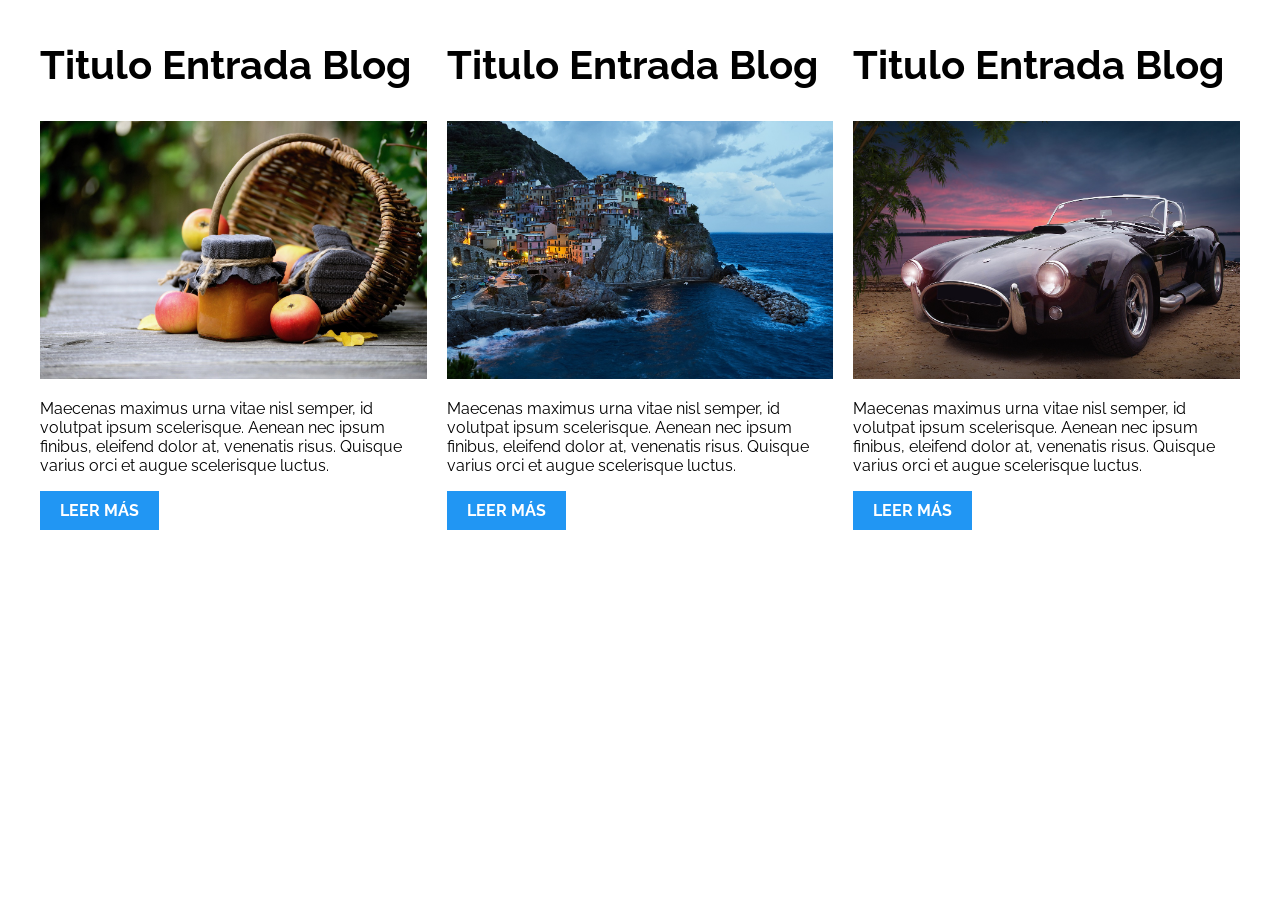
<file: Patrones de Diseño Web Responsive/PatronesRWD/03-3columnas_iguales_css_grid/index.html>
<!DOCTYPE html>
<html>

<head>
    <meta charset="utf-8">
    <title>Patrones Responsive Web Design - 3 Columnas Iguales</title>
    <link rel="stylesheet" href="https://necolas.github.io/normalize.css/8.0.1/normalize.css">
    <link href="https://fonts.googleapis.com/css?family=Raleway:400,700,900" rel="stylesheet">
    <link rel="stylesheet" href="css/styles.css">
    <meta name="viewport" content="width=device-width, initial-scale=1">
</head>

<body>

    <div class="contenedor tres-columnas">
        <article class="entrada-blog">
            <h1>Titulo Entrada Blog</h1>
            <img src="img/imagen1.jpg">
            <p>Maecenas maximus urna vitae nisl semper, id volutpat ipsum scelerisque. Aenean nec ipsum finibus, eleifend dolor at, venenatis risus. Quisque varius orci et augue scelerisque luctus.</p>
            <a href="#">Leer más</a>
        </article>

        <article class="entrada-blog">
            <h1>Titulo Entrada Blog</h1>
            <img src="img/imagen2.jpg">

            <p>Maecenas maximus urna vitae nisl semper, id volutpat ipsum scelerisque. Aenean nec ipsum finibus, eleifend dolor at, venenatis risus. Quisque varius orci et augue scelerisque luctus.</p>
            <a href="#">Leer más</a>
        </article>

        <article class="entrada-blog">
            <h1>Titulo Entrada Blog</h1>
            <img src="img/imagen3.jpg">

            <p>Maecenas maximus urna vitae nisl semper, id volutpat ipsum scelerisque. Aenean nec ipsum finibus, eleifend dolor at, venenatis risus. Quisque varius orci et augue scelerisque luctus.</p>
            <a href="#">Leer más</a>
        </article>
    </div>

</body>

</html>
</file>
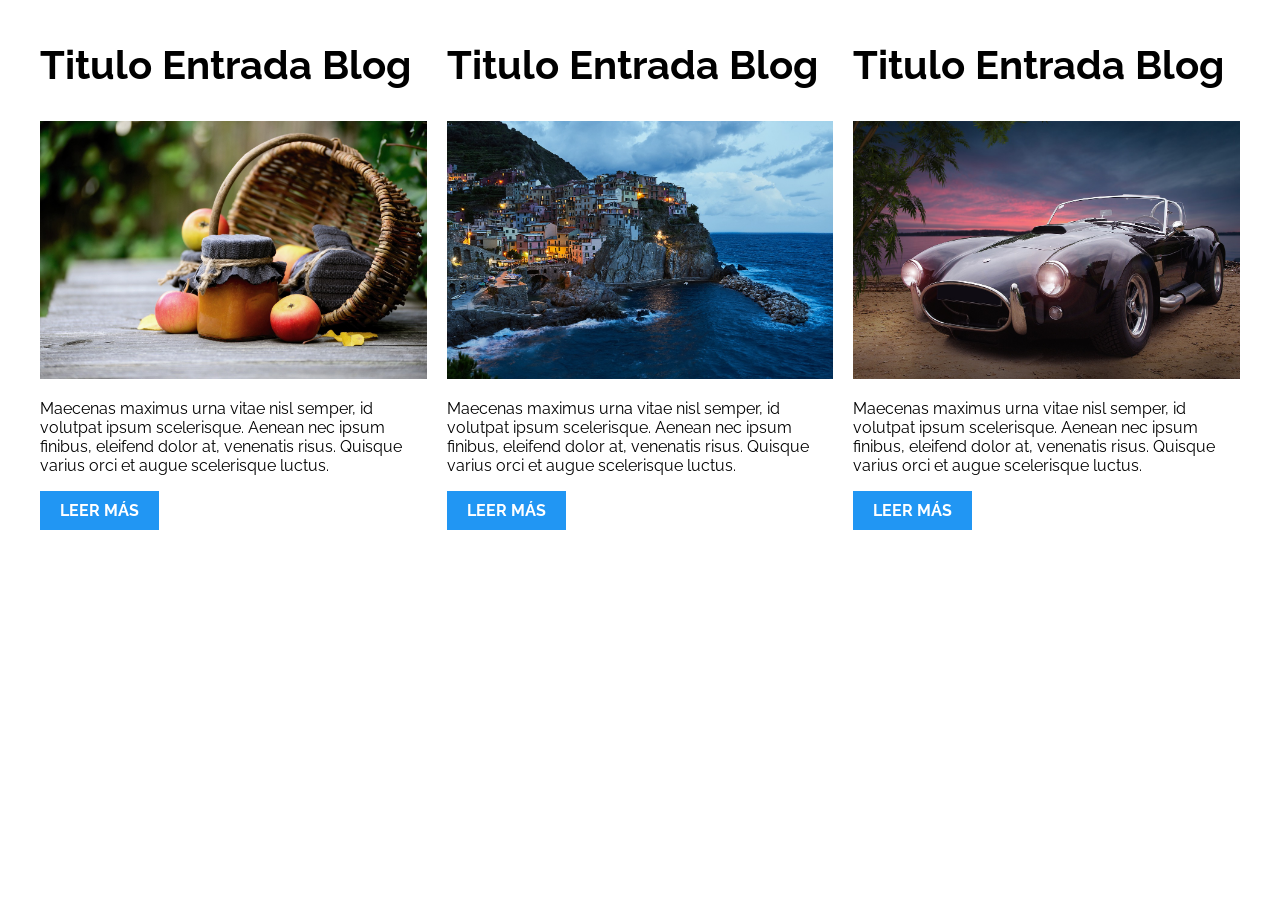
<file: Patrones de Diseño Web Responsive/PatronesRWD/04-3columnas_iguales_flexbox/index.html>
<!DOCTYPE html>
<html>

<head>
    <meta charset="utf-8">
    <title>Patrones Responsive Web Design - 3 Columnas Iguales</title>
    <link rel="stylesheet" href="https://necolas.github.io/normalize.css/8.0.1/normalize.css">
    <link href="https://fonts.googleapis.com/css?family=Raleway:400,700,900" rel="stylesheet">
    <link rel="stylesheet" href="css/styles.css">
    <meta name="viewport" content="width=device-width, initial-scale=1">
</head>

<body>

    <div class="contenedor tres-columnas">
        <article class="entrada-blog">
            <h1>Titulo Entrada Blog</h1>
            <img src="img/imagen1.jpg">
            <p>Maecenas maximus urna vitae nisl semper, id volutpat ipsum scelerisque. Aenean nec ipsum finibus, eleifend dolor at, venenatis risus. Quisque varius orci et augue scelerisque luctus.</p>
            <a href="#">Leer más</a>
        </article>

        <article class="entrada-blog">
            <h1>Titulo Entrada Blog</h1>
            <img src="img/imagen2.jpg">

            <p>Maecenas maximus urna vitae nisl semper, id volutpat ipsum scelerisque. Aenean nec ipsum finibus, eleifend dolor at, venenatis risus. Quisque varius orci et augue scelerisque luctus.</p>
            <a href="#">Leer más</a>
        </article>

        <article class="entrada-blog">
            <h1>Titulo Entrada Blog</h1>
            <img src="img/imagen3.jpg">

            <p>Maecenas maximus urna vitae nisl semper, id volutpat ipsum scelerisque. Aenean nec ipsum finibus, eleifend dolor at, venenatis risus. Quisque varius orci et augue scelerisque luctus.</p>
            <a href="#">Leer más</a>
        </article>
    </div>
</body>

</html>
</file>
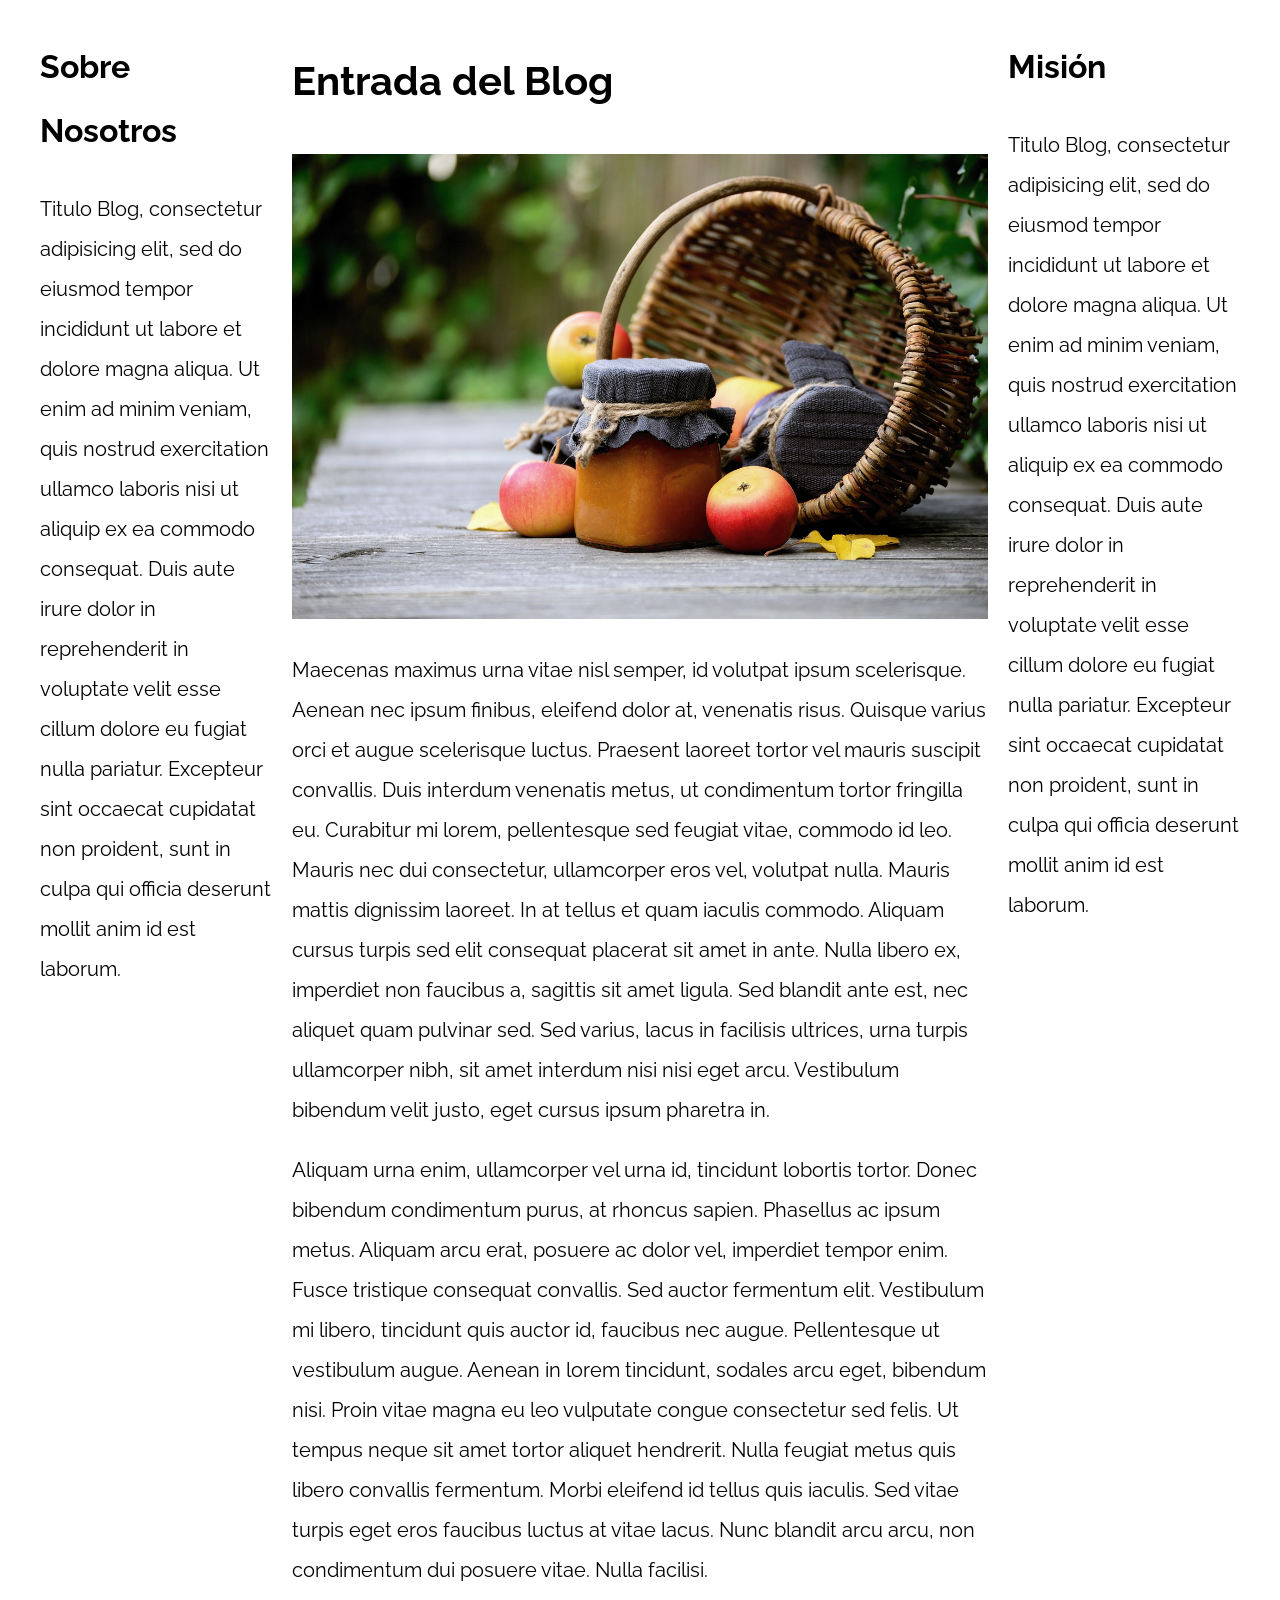
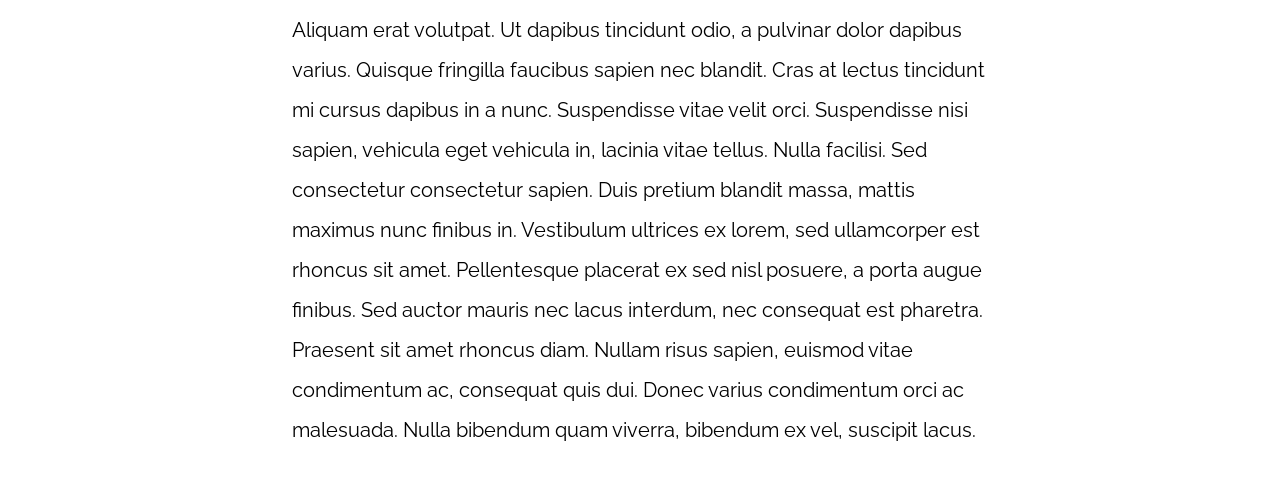
<file: Patrones de Diseño Web Responsive/PatronesRWD/05-3columnas_css_grid/index.html>
<!DOCTYPE html>
<html>

<head>
    <meta charset="utf-8">
    <title>Patrones Responsive Web Design</title>
    <link rel="stylesheet" href="https://necolas.github.io/normalize.css/8.0.1/normalize.css">
    <link href="https://fonts.googleapis.com/css?family=Raleway:400,700,900" rel="stylesheet">
    <link rel="stylesheet" href="css/styles.css">
    <meta name="viewport" content="width=device-width, initial-scale=1">
</head>

<body>

    <div class="contenedor contenedor-grid">
        <main class="main">
            <article>
                <h1>Entrada del Blog</h1>
                <img src="img/imagen1.jpg">

                <p>Maecenas maximus urna vitae nisl semper, id volutpat ipsum scelerisque. Aenean nec ipsum finibus, eleifend dolor at, venenatis risus. Quisque varius orci et augue scelerisque luctus. Praesent laoreet tortor vel mauris suscipit convallis.
                    Duis interdum venenatis metus, ut condimentum tortor fringilla eu. Curabitur mi lorem, pellentesque sed feugiat vitae, commodo id leo. Mauris nec dui consectetur, ullamcorper eros vel, volutpat nulla. Mauris mattis dignissim laoreet.
                    In at tellus et quam iaculis commodo. Aliquam cursus turpis sed elit consequat placerat sit amet in ante. Nulla libero ex, imperdiet non faucibus a, sagittis sit amet ligula. Sed blandit ante est, nec aliquet quam pulvinar sed. Sed
                    varius, lacus in facilisis ultrices, urna turpis ullamcorper nibh, sit amet interdum nisi nisi eget arcu. Vestibulum bibendum velit justo, eget cursus ipsum pharetra in.</p>

                <p>Aliquam urna enim, ullamcorper vel urna id, tincidunt lobortis tortor. Donec bibendum condimentum purus, at rhoncus sapien. Phasellus ac ipsum metus. Aliquam arcu erat, posuere ac dolor vel, imperdiet tempor enim. Fusce tristique consequat
                    convallis. Sed auctor fermentum elit. Vestibulum mi libero, tincidunt quis auctor id, faucibus nec augue. Pellentesque ut vestibulum augue. Aenean in lorem tincidunt, sodales arcu eget, bibendum nisi. Proin vitae magna eu leo vulputate
                    congue consectetur sed felis. Ut tempus neque sit amet tortor aliquet hendrerit. Nulla feugiat metus quis libero convallis fermentum. Morbi eleifend id tellus quis iaculis. Sed vitae turpis eget eros faucibus luctus at vitae lacus.
                    Nunc blandit arcu arcu, non condimentum dui posuere vitae. Nulla facilisi.</p>

                <p>Aliquam erat volutpat. Ut dapibus tincidunt odio, a pulvinar dolor dapibus varius. Quisque fringilla faucibus sapien nec blandit. Cras at lectus tincidunt mi cursus dapibus in a nunc. Suspendisse vitae velit orci. Suspendisse nisi sapien,
                    vehicula eget vehicula in, lacinia vitae tellus. Nulla facilisi. Sed consectetur consectetur sapien. Duis pretium blandit massa, mattis maximus nunc finibus in. Vestibulum ultrices ex lorem, sed ullamcorper est rhoncus sit amet. Pellentesque
                    placerat ex sed nisl posuere, a porta augue finibus. Sed auctor mauris nec lacus interdum, nec consequat est pharetra. Praesent sit amet rhoncus diam. Nullam risus sapien, euismod vitae condimentum ac, consequat quis dui. Donec varius
                    condimentum orci ac malesuada. Nulla bibendum quam viverra, bibendum ex vel, suscipit lacus.</p>

            </article>
        </main>

        <aside class="sidebar-1">
            <h2>Sobre Nosotros</h2>
            <p>Titulo Blog, consectetur adipisicing elit, sed do eiusmod tempor incididunt ut labore et dolore magna aliqua. Ut enim ad minim veniam, quis nostrud exercitation ullamco laboris nisi ut aliquip ex ea commodo consequat. Duis aute irure dolor
                in reprehenderit in voluptate velit esse cillum dolore eu fugiat nulla pariatur. Excepteur sint occaecat cupidatat non proident, sunt in culpa qui officia deserunt mollit anim id est laborum.</p>
        </aside>
        <aside class="sidebar-2">
            <h2>Misión</h2>
            <p>Titulo Blog, consectetur adipisicing elit, sed do eiusmod tempor incididunt ut labore et dolore magna aliqua. Ut enim ad minim veniam, quis nostrud exercitation ullamco laboris nisi ut aliquip ex ea commodo consequat. Duis aute irure dolor
                in reprehenderit in voluptate velit esse cillum dolore eu fugiat nulla pariatur. Excepteur sint occaecat cupidatat non proident, sunt in culpa qui officia deserunt mollit anim id est laborum.</p>
        </aside>
    </div>

</body>

</html>
</file>
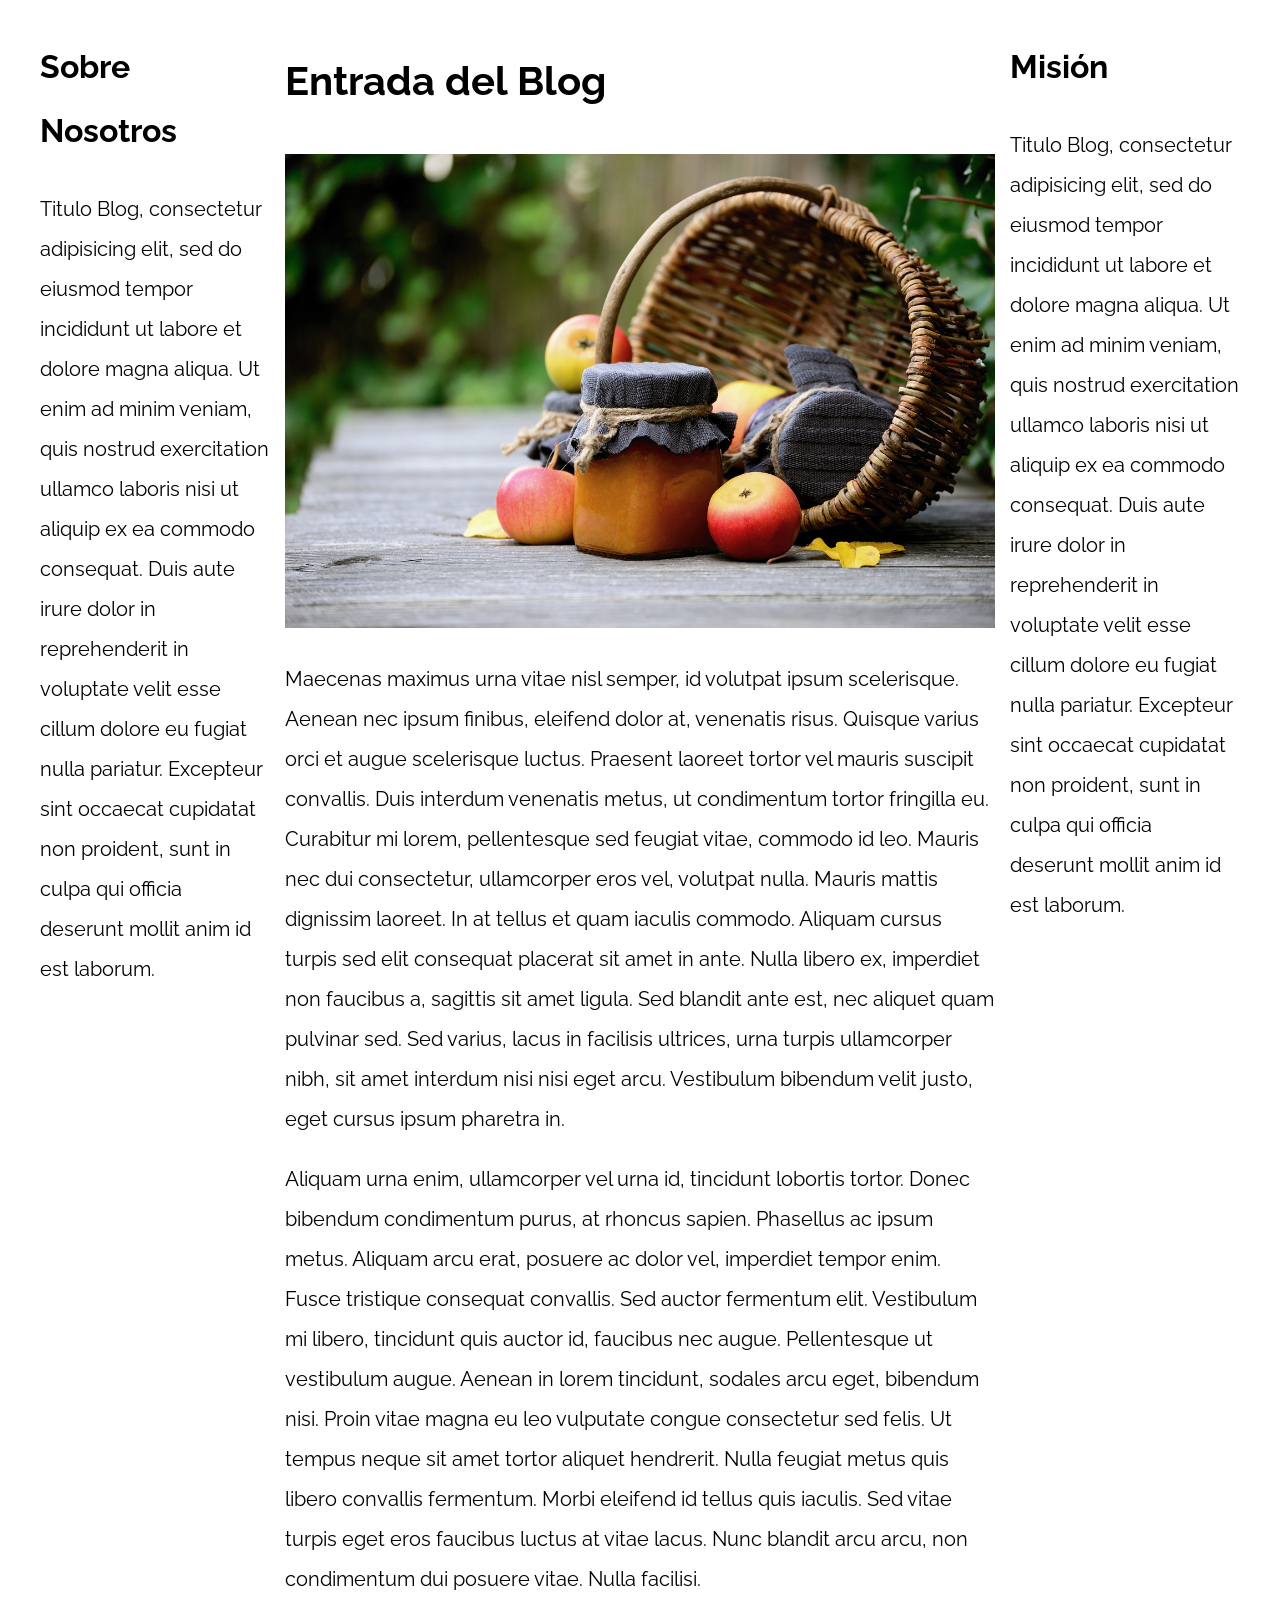
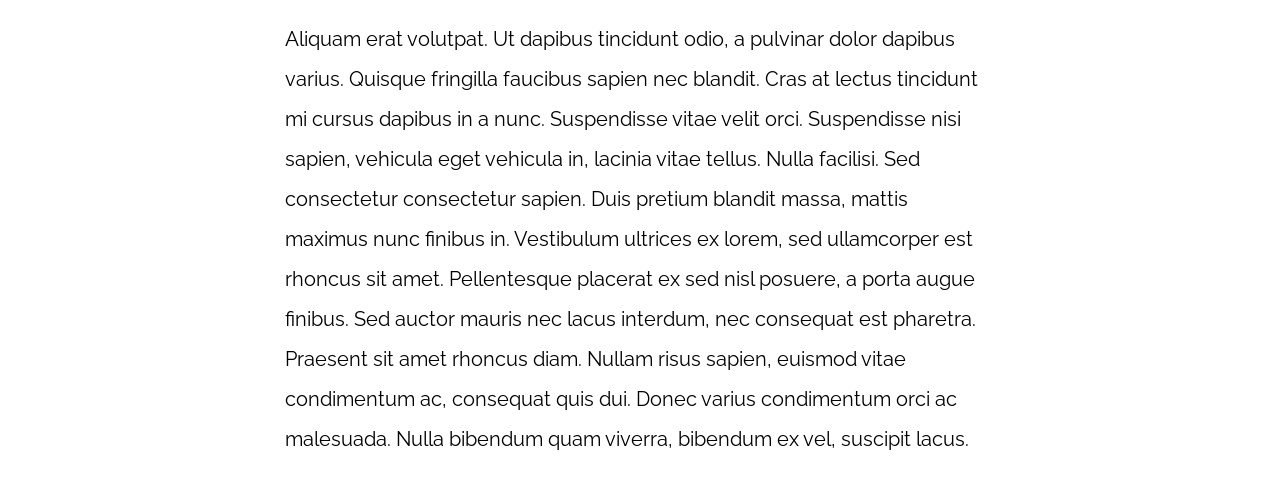
<file: Patrones de Diseño Web Responsive/PatronesRWD/06-3columnas_flexbox/index.html>
<!DOCTYPE html>
<html>

<head>
    <meta charset="utf-8">
    <title>Patrones Responsive Web Design</title>
    <link rel="stylesheet" href="https://necolas.github.io/normalize.css/8.0.1/normalize.css">
    <link href="https://fonts.googleapis.com/css?family=Raleway:400,700,900" rel="stylesheet">
    <link rel="stylesheet" href="css/styles.css">
    <meta name="viewport" content="width=device-width, initial-scale=1">
</head>

<body>

    <div class="contenedor contenedor-flex">
        <main class="contenedor-principal">
            <article>
                <h1>Entrada del Blog</h1>
                <img src="img/imagen1.jpg">

                <p>Maecenas maximus urna vitae nisl semper, id volutpat ipsum scelerisque. Aenean nec ipsum finibus, eleifend dolor at, venenatis risus. Quisque varius orci et augue scelerisque luctus. Praesent laoreet tortor vel mauris suscipit convallis.
                    Duis interdum venenatis metus, ut condimentum tortor fringilla eu. Curabitur mi lorem, pellentesque sed feugiat vitae, commodo id leo. Mauris nec dui consectetur, ullamcorper eros vel, volutpat nulla. Mauris mattis dignissim laoreet.
                    In at tellus et quam iaculis commodo. Aliquam cursus turpis sed elit consequat placerat sit amet in ante. Nulla libero ex, imperdiet non faucibus a, sagittis sit amet ligula. Sed blandit ante est, nec aliquet quam pulvinar sed. Sed
                    varius, lacus in facilisis ultrices, urna turpis ullamcorper nibh, sit amet interdum nisi nisi eget arcu. Vestibulum bibendum velit justo, eget cursus ipsum pharetra in.</p>

                <p>Aliquam urna enim, ullamcorper vel urna id, tincidunt lobortis tortor. Donec bibendum condimentum purus, at rhoncus sapien. Phasellus ac ipsum metus. Aliquam arcu erat, posuere ac dolor vel, imperdiet tempor enim. Fusce tristique consequat
                    convallis. Sed auctor fermentum elit. Vestibulum mi libero, tincidunt quis auctor id, faucibus nec augue. Pellentesque ut vestibulum augue. Aenean in lorem tincidunt, sodales arcu eget, bibendum nisi. Proin vitae magna eu leo vulputate
                    congue consectetur sed felis. Ut tempus neque sit amet tortor aliquet hendrerit. Nulla feugiat metus quis libero convallis fermentum. Morbi eleifend id tellus quis iaculis. Sed vitae turpis eget eros faucibus luctus at vitae lacus.
                    Nunc blandit arcu arcu, non condimentum dui posuere vitae. Nulla facilisi.</p>

                <p>Aliquam erat volutpat. Ut dapibus tincidunt odio, a pulvinar dolor dapibus varius. Quisque fringilla faucibus sapien nec blandit. Cras at lectus tincidunt mi cursus dapibus in a nunc. Suspendisse vitae velit orci. Suspendisse nisi sapien,
                    vehicula eget vehicula in, lacinia vitae tellus. Nulla facilisi. Sed consectetur consectetur sapien. Duis pretium blandit massa, mattis maximus nunc finibus in. Vestibulum ultrices ex lorem, sed ullamcorper est rhoncus sit amet. Pellentesque
                    placerat ex sed nisl posuere, a porta augue finibus. Sed auctor mauris nec lacus interdum, nec consequat est pharetra. Praesent sit amet rhoncus diam. Nullam risus sapien, euismod vitae condimentum ac, consequat quis dui. Donec varius
                    condimentum orci ac malesuada. Nulla bibendum quam viverra, bibendum ex vel, suscipit lacus.</p>

            </article>
        </main>

        <aside class="sidebar-1 sidebar">
            <h2>Sobre Nosotros</h2>
            <p>Titulo Blog, consectetur adipisicing elit, sed do eiusmod tempor incididunt ut labore et dolore magna aliqua. Ut enim ad minim veniam, quis nostrud exercitation ullamco laboris nisi ut aliquip ex ea commodo consequat. Duis aute irure dolor
                in reprehenderit in voluptate velit esse cillum dolore eu fugiat nulla pariatur. Excepteur sint occaecat cupidatat non proident, sunt in culpa qui officia deserunt mollit anim id est laborum.</p>
        </aside>
        <aside class="sidebar-2 sidebar">
            <h2>Misión</h2>
            <p>Titulo Blog, consectetur adipisicing elit, sed do eiusmod tempor incididunt ut labore et dolore magna aliqua. Ut enim ad minim veniam, quis nostrud exercitation ullamco laboris nisi ut aliquip ex ea commodo consequat. Duis aute irure dolor
                in reprehenderit in voluptate velit esse cillum dolore eu fugiat nulla pariatur. Excepteur sint occaecat cupidatat non proident, sunt in culpa qui officia deserunt mollit anim id est laborum.</p>
        </aside>
    </div>

</body>

</html>
</file>
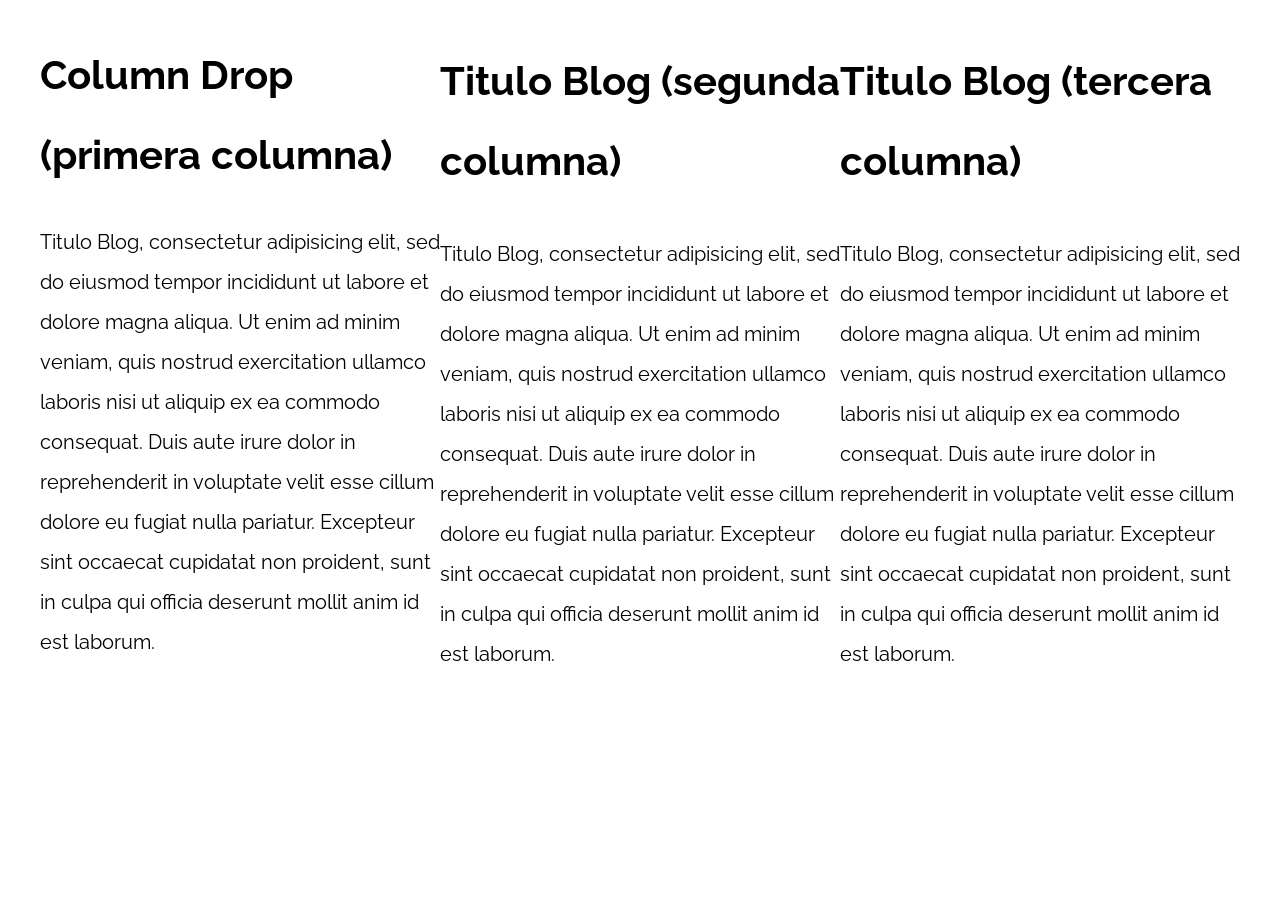
<file: Patrones de Diseño Web Responsive/PatronesRWD/07-column_drop_css_grid/index.html>
<!DOCTYPE html>
<html>

<head>
    <meta charset="utf-8">
    <title>Patrones Responsive Web Design</title>
    <link rel="stylesheet" href="https://necolas.github.io/normalize.css/8.0.1/normalize.css">
    <link href="https://fonts.googleapis.com/css?family=Raleway:400,700,900" rel="stylesheet">
    <link rel="stylesheet" href="css/styles.css">
    <meta name="viewport" content="width=device-width, initial-scale=1">
</head>

<body>

    <div class="contenedor column-drop-grid">
        <main class="primera">
            <h1>Column Drop (primera columna)</h1>
            <p>
                Titulo Blog, consectetur adipisicing elit, sed do eiusmod tempor incididunt ut labore et dolore magna aliqua. Ut enim ad minim veniam, quis nostrud exercitation ullamco laboris nisi ut aliquip ex ea commodo consequat. Duis aute irure dolor in reprehenderit
                in voluptate velit esse cillum dolore eu fugiat nulla pariatur. Excepteur sint occaecat cupidatat non proident, sunt in culpa qui officia deserunt mollit anim id est laborum.
            </p>
        </main>

        <aside class="segunda">
            <h1>Titulo Blog (segunda columna)</h1>
            <p>
                Titulo Blog, consectetur adipisicing elit, sed do eiusmod tempor incididunt ut labore et dolore magna aliqua. Ut enim ad minim veniam, quis nostrud exercitation ullamco laboris nisi ut aliquip ex ea commodo consequat. Duis aute irure dolor in reprehenderit
                in voluptate velit esse cillum dolore eu fugiat nulla pariatur. Excepteur sint occaecat cupidatat non proident, sunt in culpa qui officia deserunt mollit anim id est laborum.
            </p>
        </aside>

        <aside class="tercera">
            <h1>Titulo Blog (tercera columna)</h1>
            <p>
                Titulo Blog, consectetur adipisicing elit, sed do eiusmod tempor incididunt ut labore et dolore magna aliqua. Ut enim ad minim veniam, quis nostrud exercitation ullamco laboris nisi ut aliquip ex ea commodo consequat. Duis aute irure dolor in reprehenderit
                in voluptate velit esse cillum dolore eu fugiat nulla pariatur. Excepteur sint occaecat cupidatat non proident, sunt in culpa qui officia deserunt mollit anim id est laborum.
            </p>
        </aside>
    </div>

</body>

</html>
</file>
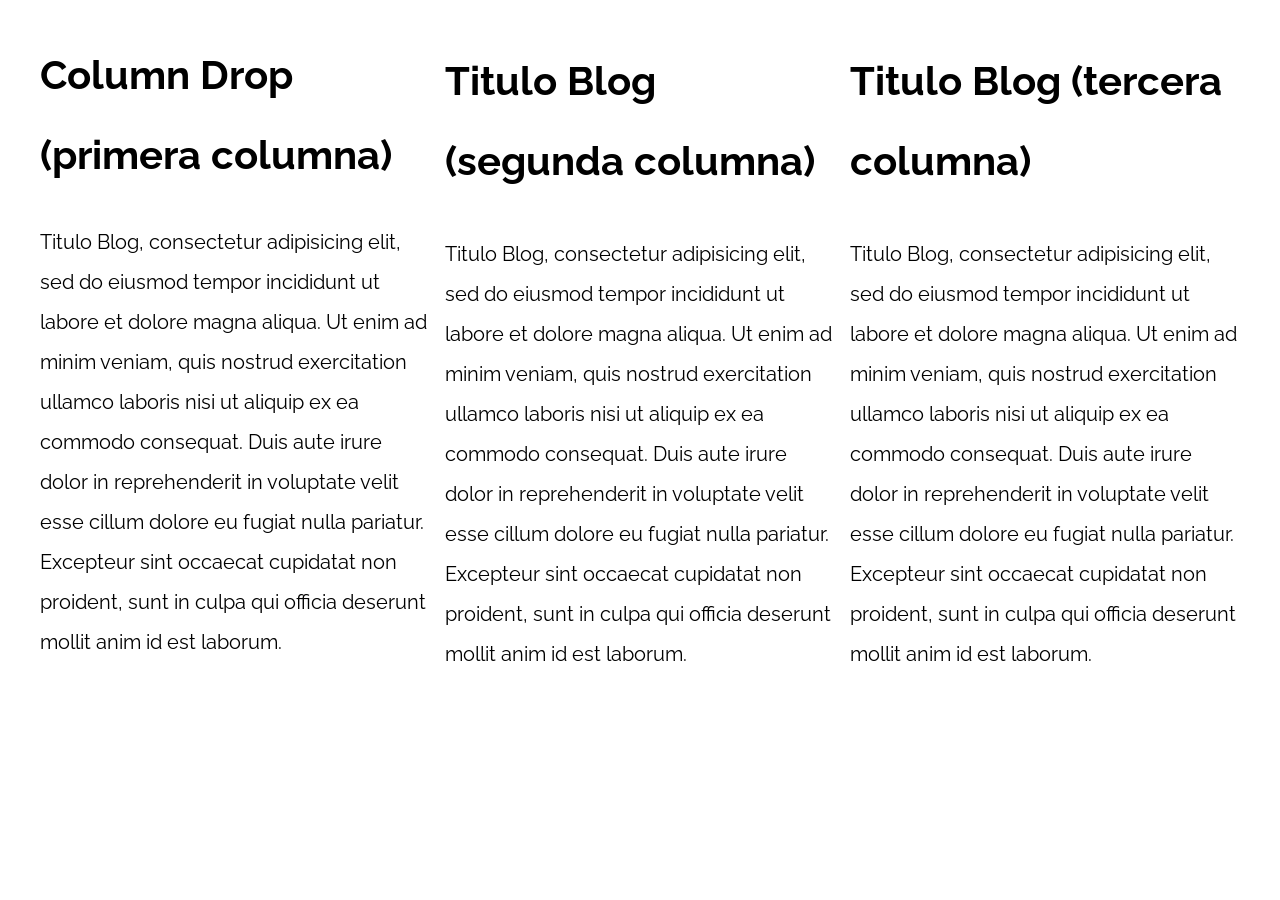
<file: Patrones de Diseño Web Responsive/PatronesRWD/08-column_drop_flexbox/index.html>
<!DOCTYPE html>
<html>

<head>
    <meta charset="utf-8">
    <title>Patrones Responsive Web Design</title>
    <link rel="stylesheet" href="https://necolas.github.io/normalize.css/8.0.1/normalize.css">
    <link href="https://fonts.googleapis.com/css?family=Raleway:400,700,900" rel="stylesheet">
    <link rel="stylesheet" href="css/styles.css">
    <meta name="viewport" content="width=device-width, initial-scale=1">
</head>

<body>

    <div class="contenedor column-drop-flex">
        <main class="primera">
            <h1>Column Drop (primera columna)</h1>
            <p>
                Titulo Blog, consectetur adipisicing elit, sed do eiusmod tempor incididunt ut labore et dolore magna aliqua. Ut enim ad minim veniam, quis nostrud exercitation ullamco laboris nisi ut aliquip ex ea commodo consequat. Duis aute irure dolor in reprehenderit
                in voluptate velit esse cillum dolore eu fugiat nulla pariatur. Excepteur sint occaecat cupidatat non proident, sunt in culpa qui officia deserunt mollit anim id est laborum.
            </p>
        </main>

        <aside class="segunda">
            <h1>Titulo Blog (segunda columna)</h1>
            <p>
                Titulo Blog, consectetur adipisicing elit, sed do eiusmod tempor incididunt ut labore et dolore magna aliqua. Ut enim ad minim veniam, quis nostrud exercitation ullamco laboris nisi ut aliquip ex ea commodo consequat. Duis aute irure dolor in reprehenderit
                in voluptate velit esse cillum dolore eu fugiat nulla pariatur. Excepteur sint occaecat cupidatat non proident, sunt in culpa qui officia deserunt mollit anim id est laborum.
            </p>
        </aside>

        <aside class="tercera">
            <h1>Titulo Blog (tercera columna)</h1>
            <p>
                Titulo Blog, consectetur adipisicing elit, sed do eiusmod tempor incididunt ut labore et dolore magna aliqua. Ut enim ad minim veniam, quis nostrud exercitation ullamco laboris nisi ut aliquip ex ea commodo consequat. Duis aute irure dolor in reprehenderit
                in voluptate velit esse cillum dolore eu fugiat nulla pariatur. Excepteur sint occaecat cupidatat non proident, sunt in culpa qui officia deserunt mollit anim id est laborum.
            </p>
        </aside>
    </div>

</body>

</html>
</file>
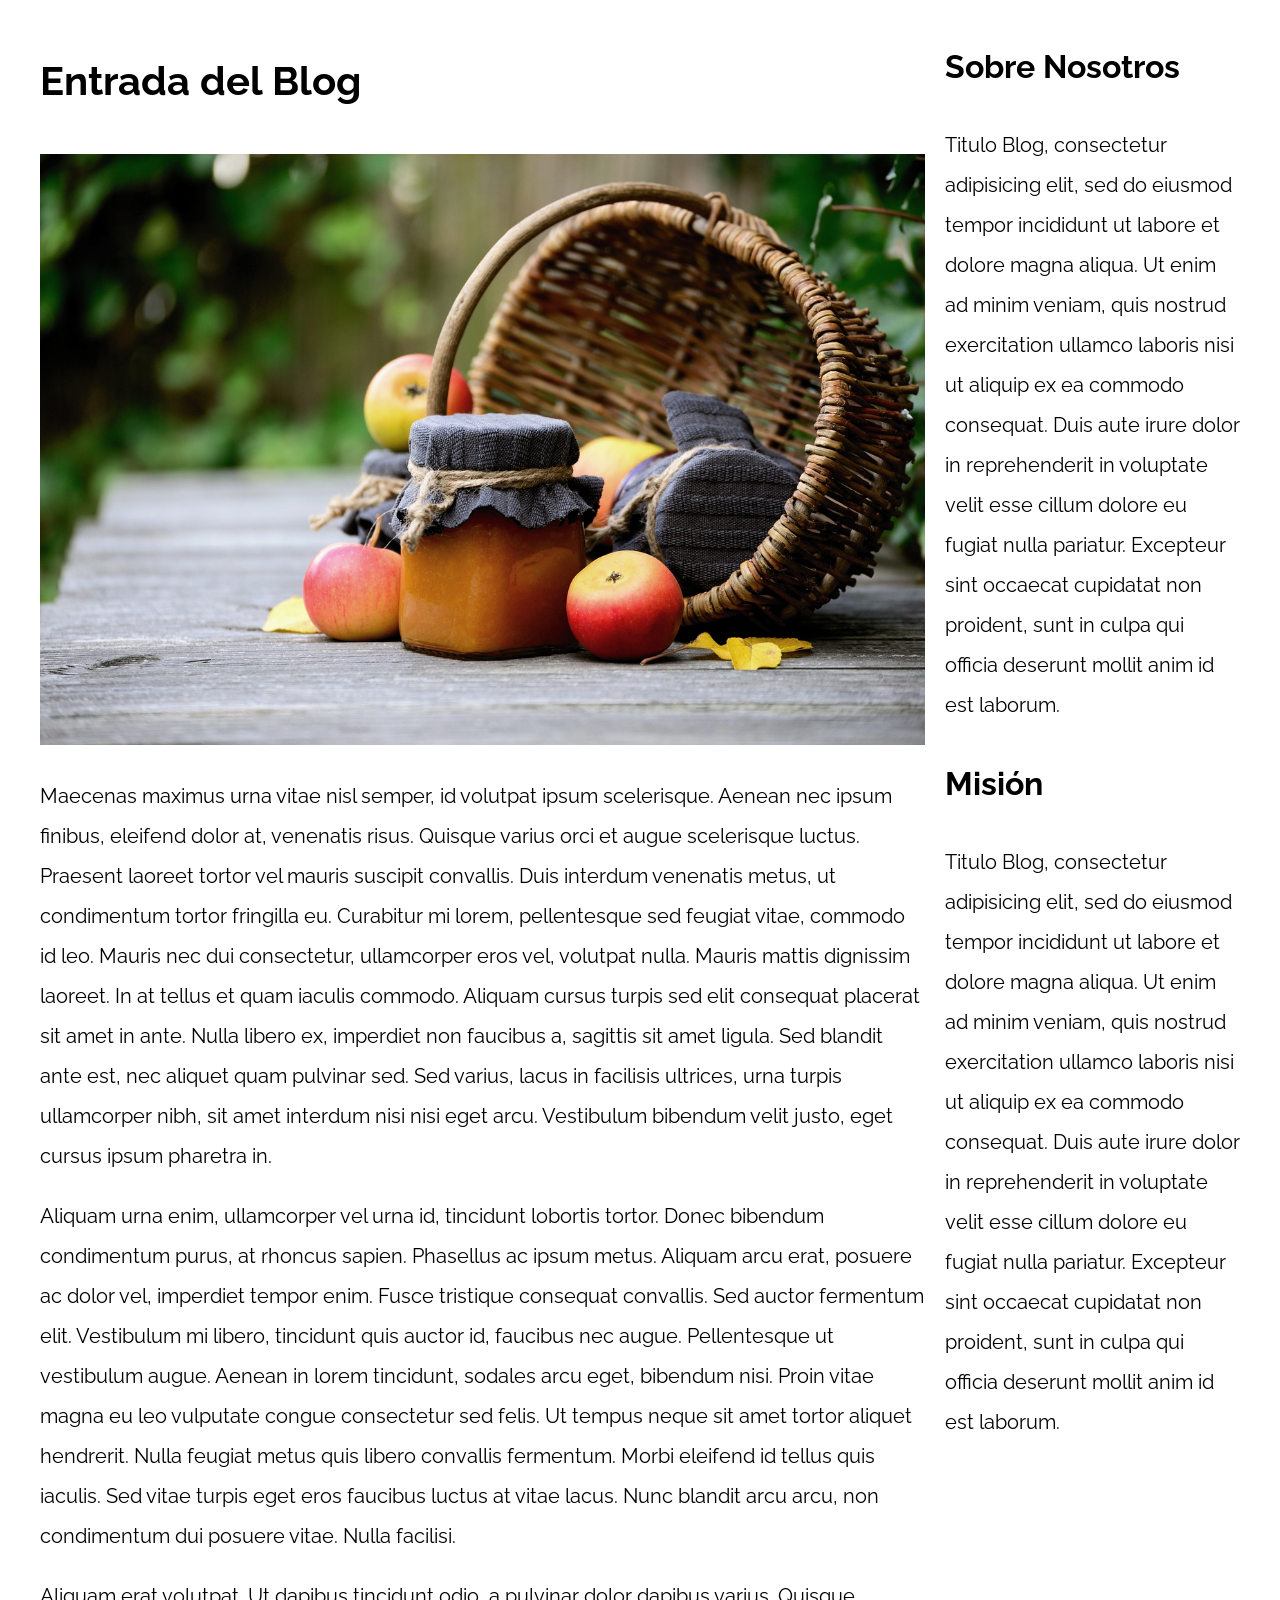
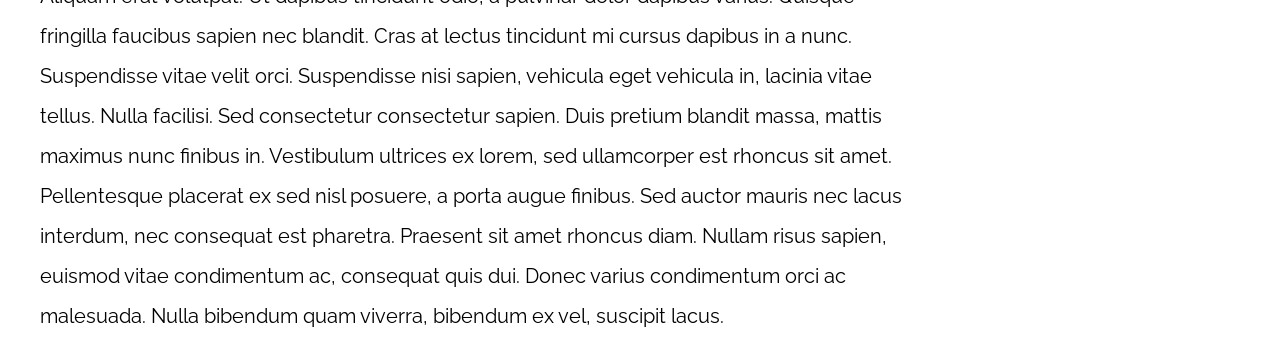
<file: Patrones de Diseño Web Responsive/PatronesRWD/09-con_sidebar_css_grid/index.html>
<!DOCTYPE html>
<html>

<head>
    <meta charset="utf-8">
    <title>Patrones Responsive Web Design</title>
    <link rel="stylesheet" href="https://necolas.github.io/normalize.css/8.0.1/normalize.css">
    <link href="https://fonts.googleapis.com/css?family=Raleway:400,700,900" rel="stylesheet">
    <link rel="stylesheet" href="css/styles.css">
    <meta name="viewport" content="width=device-width, initial-scale=1">
</head>

<body>

    <div class="contenedor contenedor-grid">
        <article class="entrada-principal">
            <h1>Entrada del Blog</h1>
            <img src="img/imagen1.jpg">

            <p>Maecenas maximus urna vitae nisl semper, id volutpat ipsum scelerisque. Aenean nec ipsum finibus, eleifend dolor at, venenatis risus. Quisque varius orci et augue scelerisque luctus. Praesent laoreet tortor vel mauris suscipit convallis. Duis
                interdum venenatis metus, ut condimentum tortor fringilla eu. Curabitur mi lorem, pellentesque sed feugiat vitae, commodo id leo. Mauris nec dui consectetur, ullamcorper eros vel, volutpat nulla. Mauris mattis dignissim laoreet. In at
                tellus et quam iaculis commodo. Aliquam cursus turpis sed elit consequat placerat sit amet in ante. Nulla libero ex, imperdiet non faucibus a, sagittis sit amet ligula. Sed blandit ante est, nec aliquet quam pulvinar sed. Sed varius, lacus
                in facilisis ultrices, urna turpis ullamcorper nibh, sit amet interdum nisi nisi eget arcu. Vestibulum bibendum velit justo, eget cursus ipsum pharetra in.</p>

            <p>Aliquam urna enim, ullamcorper vel urna id, tincidunt lobortis tortor. Donec bibendum condimentum purus, at rhoncus sapien. Phasellus ac ipsum metus. Aliquam arcu erat, posuere ac dolor vel, imperdiet tempor enim. Fusce tristique consequat
                convallis. Sed auctor fermentum elit. Vestibulum mi libero, tincidunt quis auctor id, faucibus nec augue. Pellentesque ut vestibulum augue. Aenean in lorem tincidunt, sodales arcu eget, bibendum nisi. Proin vitae magna eu leo vulputate
                congue consectetur sed felis. Ut tempus neque sit amet tortor aliquet hendrerit. Nulla feugiat metus quis libero convallis fermentum. Morbi eleifend id tellus quis iaculis. Sed vitae turpis eget eros faucibus luctus at vitae lacus. Nunc
                blandit arcu arcu, non condimentum dui posuere vitae. Nulla facilisi.</p>

            <p>Aliquam erat volutpat. Ut dapibus tincidunt odio, a pulvinar dolor dapibus varius. Quisque fringilla faucibus sapien nec blandit. Cras at lectus tincidunt mi cursus dapibus in a nunc. Suspendisse vitae velit orci. Suspendisse nisi sapien,
                vehicula eget vehicula in, lacinia vitae tellus. Nulla facilisi. Sed consectetur consectetur sapien. Duis pretium blandit massa, mattis maximus nunc finibus in. Vestibulum ultrices ex lorem, sed ullamcorper est rhoncus sit amet. Pellentesque
                placerat ex sed nisl posuere, a porta augue finibus. Sed auctor mauris nec lacus interdum, nec consequat est pharetra. Praesent sit amet rhoncus diam. Nullam risus sapien, euismod vitae condimentum ac, consequat quis dui. Donec varius
                condimentum orci ac malesuada. Nulla bibendum quam viverra, bibendum ex vel, suscipit lacus.</p>
        </article>
        <aside class="sidebar">
            <h2>Sobre Nosotros</h2>
            <p>Titulo Blog, consectetur adipisicing elit, sed do eiusmod tempor incididunt ut labore et dolore magna aliqua. Ut enim ad minim veniam, quis nostrud exercitation ullamco laboris nisi ut aliquip ex ea commodo consequat. Duis aute irure dolor
                in reprehenderit in voluptate velit esse cillum dolore eu fugiat nulla pariatur. Excepteur sint occaecat cupidatat non proident, sunt in culpa qui officia deserunt mollit anim id est laborum.</p>


            <h2>Misión</h2>
            <p>Titulo Blog, consectetur adipisicing elit, sed do eiusmod tempor incididunt ut labore et dolore magna aliqua. Ut enim ad minim veniam, quis nostrud exercitation ullamco laboris nisi ut aliquip ex ea commodo consequat. Duis aute irure dolor
                in reprehenderit in voluptate velit esse cillum dolore eu fugiat nulla pariatur. Excepteur sint occaecat cupidatat non proident, sunt in culpa qui officia deserunt mollit anim id est laborum.</p>
        </aside>
    </div>

</body>

</html>
</file>
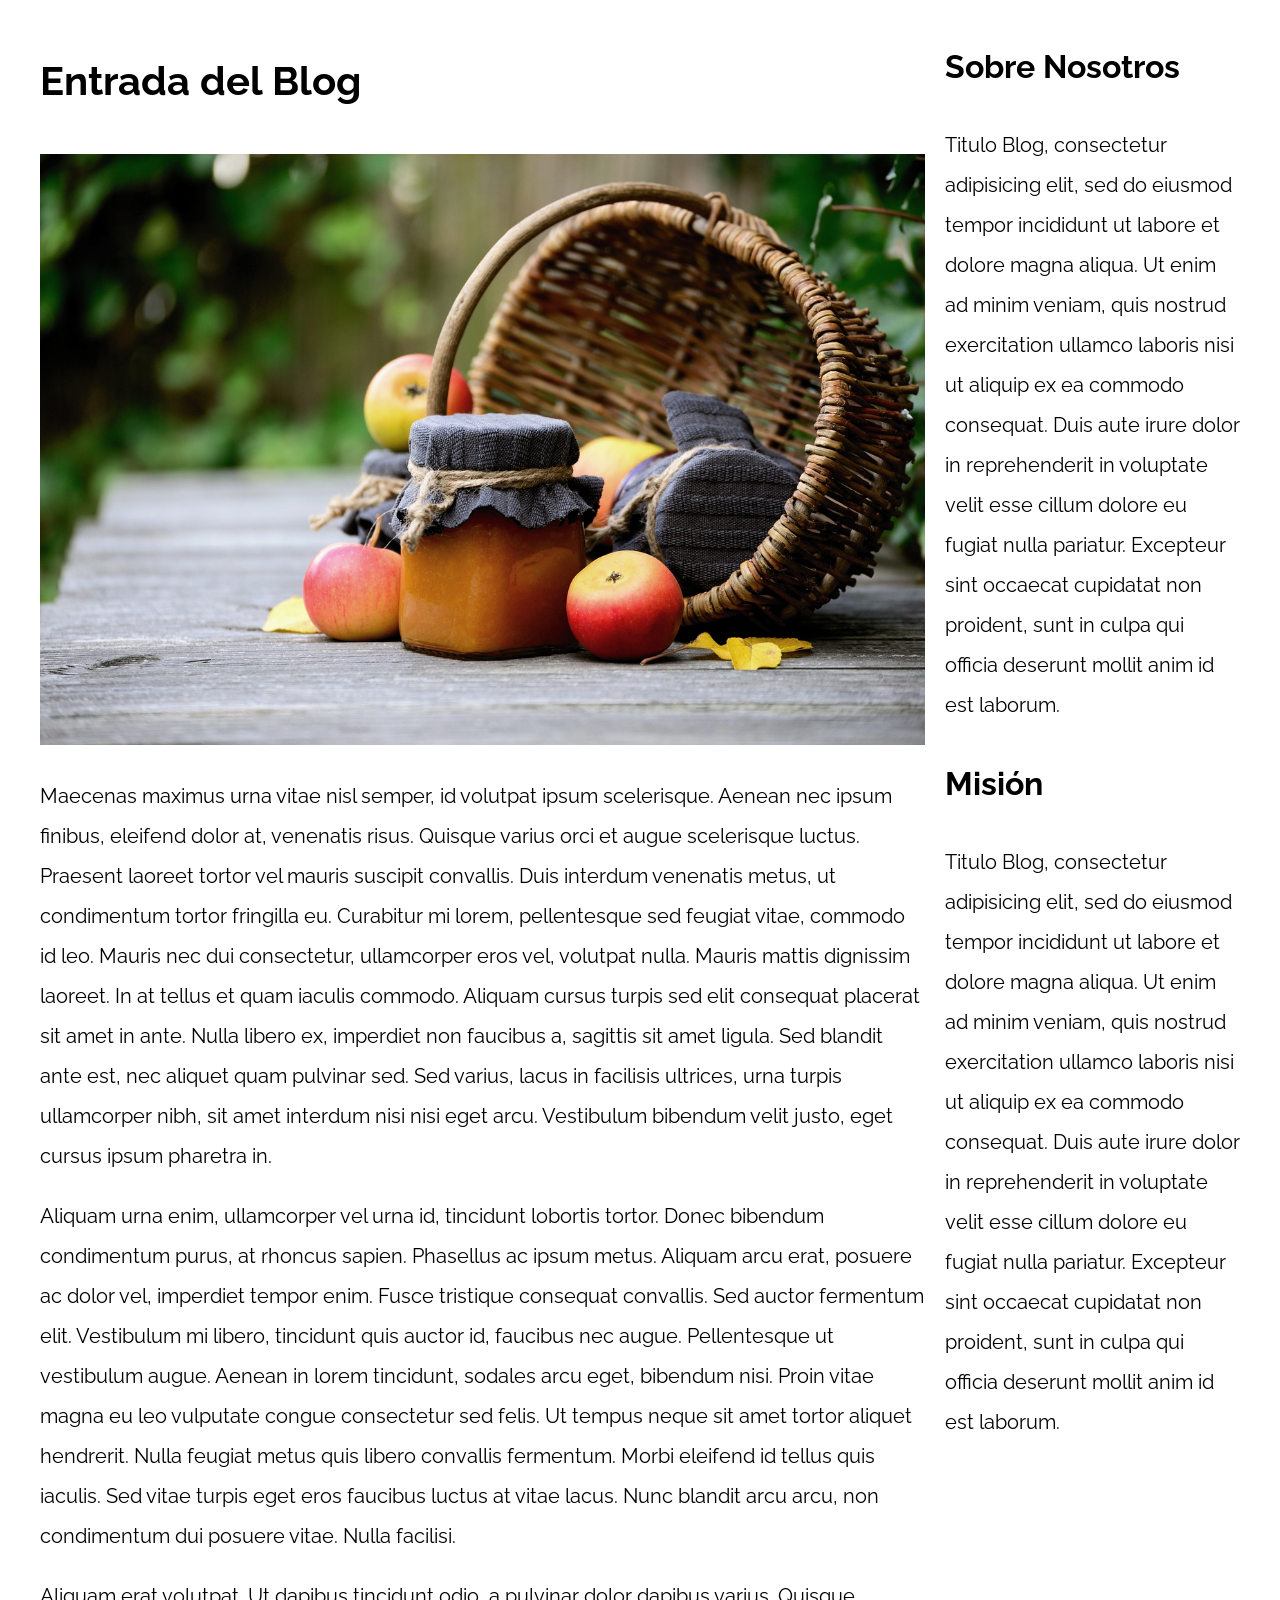
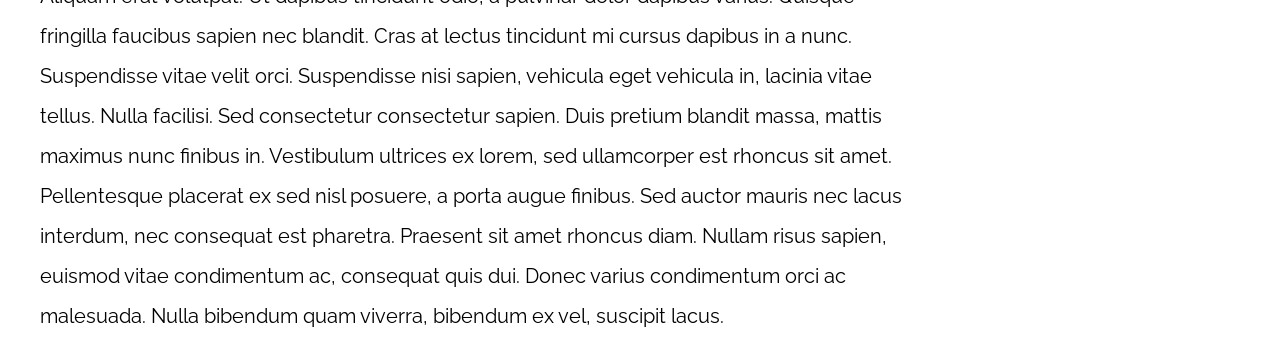
<file: Patrones de Diseño Web Responsive/PatronesRWD/10-con_sidebar_flexbox/index.html>
<!DOCTYPE html>
<html>

<head>
    <meta charset="utf-8">
    <title>Patrones Responsive Web Design</title>
    <link rel="stylesheet" href="https://necolas.github.io/normalize.css/8.0.1/normalize.css">
    <link href="https://fonts.googleapis.com/css?family=Raleway:400,700,900" rel="stylesheet">
    <link rel="stylesheet" href="css/styles.css">
    <meta name="viewport" content="width=device-width, initial-scale=1">
</head>

<body>

    <div class="contenedor entrada-principal">
        <article class="entrada">
            <h1>Entrada del Blog</h1>
            <img src="img/imagen1.jpg">

            <p>Maecenas maximus urna vitae nisl semper, id volutpat ipsum scelerisque. Aenean nec ipsum finibus, eleifend dolor at, venenatis risus. Quisque varius orci et augue scelerisque luctus. Praesent laoreet tortor vel mauris suscipit convallis. Duis
                interdum venenatis metus, ut condimentum tortor fringilla eu. Curabitur mi lorem, pellentesque sed feugiat vitae, commodo id leo. Mauris nec dui consectetur, ullamcorper eros vel, volutpat nulla. Mauris mattis dignissim laoreet. In at
                tellus et quam iaculis commodo. Aliquam cursus turpis sed elit consequat placerat sit amet in ante. Nulla libero ex, imperdiet non faucibus a, sagittis sit amet ligula. Sed blandit ante est, nec aliquet quam pulvinar sed. Sed varius, lacus
                in facilisis ultrices, urna turpis ullamcorper nibh, sit amet interdum nisi nisi eget arcu. Vestibulum bibendum velit justo, eget cursus ipsum pharetra in.</p>

            <p>Aliquam urna enim, ullamcorper vel urna id, tincidunt lobortis tortor. Donec bibendum condimentum purus, at rhoncus sapien. Phasellus ac ipsum metus. Aliquam arcu erat, posuere ac dolor vel, imperdiet tempor enim. Fusce tristique consequat
                convallis. Sed auctor fermentum elit. Vestibulum mi libero, tincidunt quis auctor id, faucibus nec augue. Pellentesque ut vestibulum augue. Aenean in lorem tincidunt, sodales arcu eget, bibendum nisi. Proin vitae magna eu leo vulputate
                congue consectetur sed felis. Ut tempus neque sit amet tortor aliquet hendrerit. Nulla feugiat metus quis libero convallis fermentum. Morbi eleifend id tellus quis iaculis. Sed vitae turpis eget eros faucibus luctus at vitae lacus. Nunc
                blandit arcu arcu, non condimentum dui posuere vitae. Nulla facilisi.</p>

            <p>Aliquam erat volutpat. Ut dapibus tincidunt odio, a pulvinar dolor dapibus varius. Quisque fringilla faucibus sapien nec blandit. Cras at lectus tincidunt mi cursus dapibus in a nunc. Suspendisse vitae velit orci. Suspendisse nisi sapien,
                vehicula eget vehicula in, lacinia vitae tellus. Nulla facilisi. Sed consectetur consectetur sapien. Duis pretium blandit massa, mattis maximus nunc finibus in. Vestibulum ultrices ex lorem, sed ullamcorper est rhoncus sit amet. Pellentesque
                placerat ex sed nisl posuere, a porta augue finibus. Sed auctor mauris nec lacus interdum, nec consequat est pharetra. Praesent sit amet rhoncus diam. Nullam risus sapien, euismod vitae condimentum ac, consequat quis dui. Donec varius
                condimentum orci ac malesuada. Nulla bibendum quam viverra, bibendum ex vel, suscipit lacus.</p>
        </article>
        <aside class="sidebar">
            <h2>Sobre Nosotros</h2>
            <p>Titulo Blog, consectetur adipisicing elit, sed do eiusmod tempor incididunt ut labore et dolore magna aliqua. Ut enim ad minim veniam, quis nostrud exercitation ullamco laboris nisi ut aliquip ex ea commodo consequat. Duis aute irure dolor
                in reprehenderit in voluptate velit esse cillum dolore eu fugiat nulla pariatur. Excepteur sint occaecat cupidatat non proident, sunt in culpa qui officia deserunt mollit anim id est laborum.</p>


            <h2>Misión</h2>
            <p>Titulo Blog, consectetur adipisicing elit, sed do eiusmod tempor incididunt ut labore et dolore magna aliqua. Ut enim ad minim veniam, quis nostrud exercitation ullamco laboris nisi ut aliquip ex ea commodo consequat. Duis aute irure dolor
                in reprehenderit in voluptate velit esse cillum dolore eu fugiat nulla pariatur. Excepteur sint occaecat cupidatat non proident, sunt in culpa qui officia deserunt mollit anim id est laborum.</p>
        </aside>
    </div>

</body>

</html>
</file>
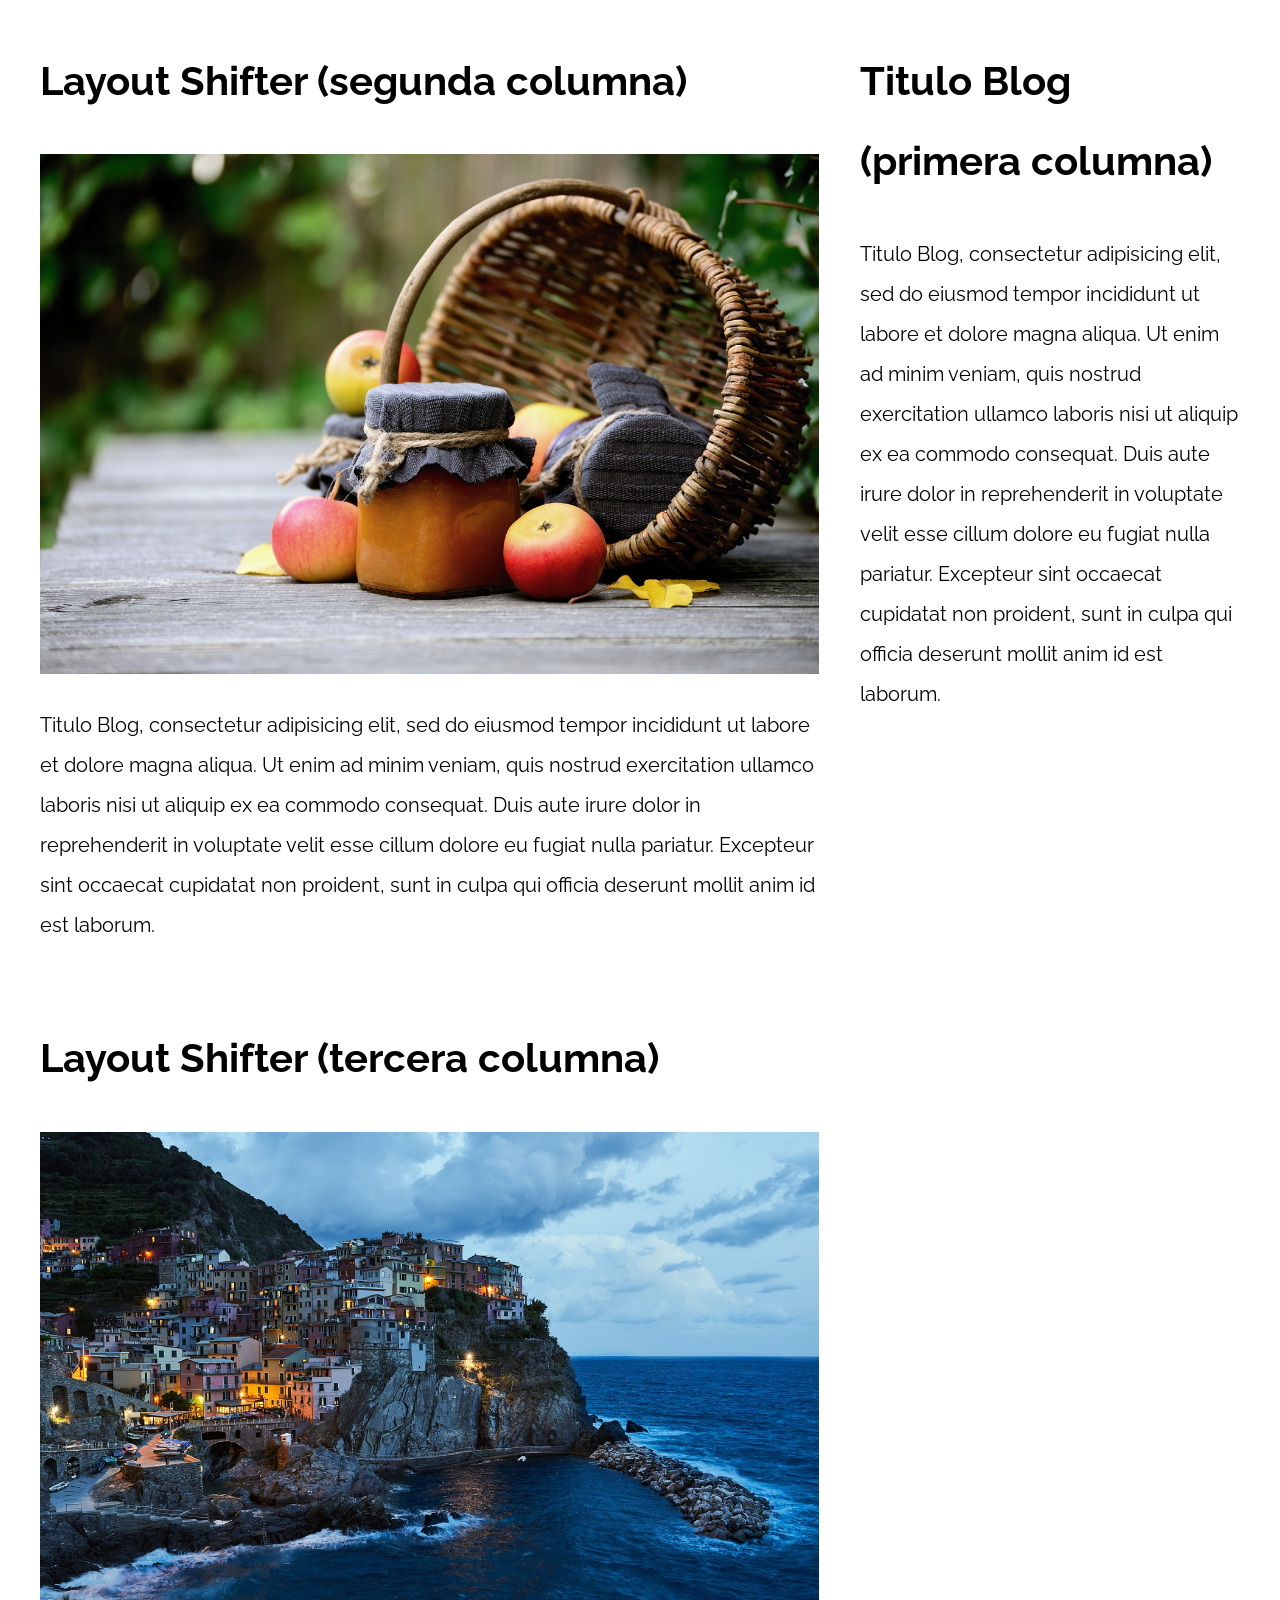
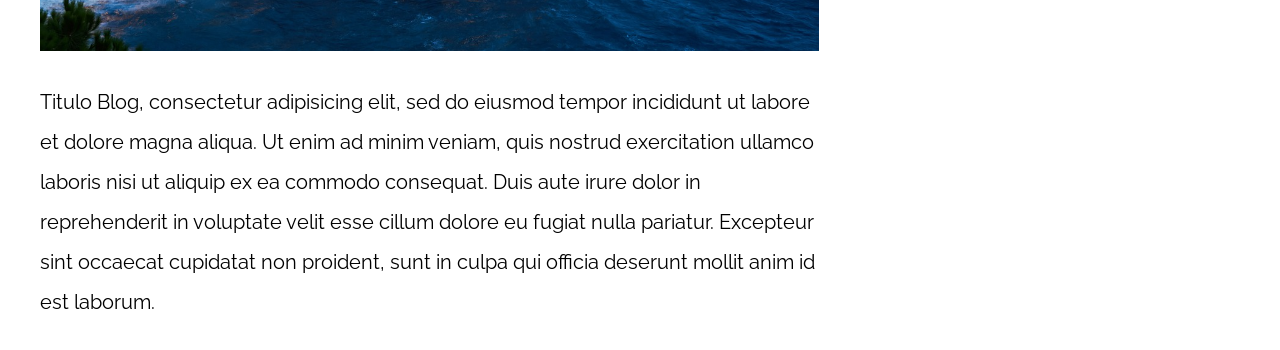
<file: Patrones de Diseño Web Responsive/PatronesRWD/11-layout_shifter_css_grid/index.html>
<!DOCTYPE html>
<html>

<head>
    <meta charset="utf-8">
    <title>Patrones Responsive Web Design</title>
    <link rel="stylesheet" href="https://necolas.github.io/normalize.css/8.0.1/normalize.css">
    <link href="https://fonts.googleapis.com/css?family=Raleway:400,700,900" rel="stylesheet">
    <link rel="stylesheet" href="css/styles.css">
    <meta name="viewport" content="width=device-width, initial-scale=1">
</head>

<body>

    <div class="contenedor layout-shifter">
        <aside class="sidebar">
            <h1>Titulo Blog (primera columna)</h1>
            <p>
                Titulo Blog, consectetur adipisicing elit, sed do eiusmod tempor incididunt ut labore et dolore magna aliqua. Ut enim ad minim veniam, quis nostrud exercitation ullamco laboris nisi ut aliquip ex ea commodo consequat. Duis aute irure dolor in reprehenderit
                in voluptate velit esse cillum dolore eu fugiat nulla pariatur. Excepteur sint occaecat cupidatat non proident, sunt in culpa qui officia deserunt mollit anim id est laborum.
            </p>
        </aside>

        <main class="contenedor-principal">
            <article class="entrada-blog">
                <h1>Layout Shifter (segunda columna)</h1>
                <img src="img/imagen1.jpg">
                <p>
                    Titulo Blog, consectetur adipisicing elit, sed do eiusmod tempor incididunt ut labore et dolore magna aliqua. Ut enim ad minim veniam, quis nostrud exercitation ullamco laboris nisi ut aliquip ex ea commodo consequat. Duis aute irure dolor in reprehenderit
                    in voluptate velit esse cillum dolore eu fugiat nulla pariatur. Excepteur sint occaecat cupidatat non proident, sunt in culpa qui officia deserunt mollit anim id est laborum.
                </p>
            </article>

            <article class="entrada-blog">
                <h1>Layout Shifter (tercera columna)</h1>
                <img src="img/imagen2.jpg">
                <p>
                    Titulo Blog, consectetur adipisicing elit, sed do eiusmod tempor incididunt ut labore et dolore magna aliqua. Ut enim ad minim veniam, quis nostrud exercitation ullamco laboris nisi ut aliquip ex ea commodo consequat. Duis aute irure dolor in reprehenderit
                    in voluptate velit esse cillum dolore eu fugiat nulla pariatur. Excepteur sint occaecat cupidatat non proident, sunt in culpa qui officia deserunt mollit anim id est laborum.
                </p>
            </article>
        </main>
    </div>

</body>

</html>
</file>
<file: css/style.css>
/* Root */
:root {
  --fuentePrincipal: 'Open Sans', sans-serif;
  --fuenteSecundaria: 'PT Sans', sans-serif;
  --blanco: #ffffff;
  --negro: #010101;
  --primario: #784d3c;
}

/* Globales */
html {
  box-sizing: border-box;
  font-size: 62.5%;
}

*,
::before,
::after {
  box-sizing: inherit;
}

body {
  font-size: 1.6rem;
  line-height: 2;
  font-family: var(--fuentePrincipal);
}

.contenedor {
  max-width: 130rem;
  width: 95%;
  margin: 0 auto;
}

a {
  text-decoration: none;
}

h1,
h2,
h3,
h4 {
  font-family: var(--fuenteSecundaria);
}

h1 {
  font-size: 4.8rem;
}

h2 {
  font-size: 4rem;
}

h3 {
  font-size: 3.2rem;
}

h4 {
  font-size: 2.3rem;
}

img {
  max-width: 100%;
}

p {
  font-family: var(--fuentePrincipal);
}

/* header */
header {
  color: var(--blanco);

}

.contenedor {
  padding: 0;
}

.imagen_header {
  background-image: url(../img/banner.jpg);
  background-repeat: no-repeat;
  background-size: cover;
  background-position: center center;
  height: 60rem;
  width: 100%;
  position: relative;
}

.header_overlay {
  display: flex;
  flex-direction: column;

}

.header_navegacion {
  display: flex;
  justify-content: space-between;
  padding: 2rem;
  align-items: center;
}

.header_navegacion h1 {
  margin: 1rem 0 0 10rem;
  padding: .5rem;
}

.header_navegacion h1 span {
  font-weight: 700;
}

.header_navegacion nav {
  margin: 5rem 8rem 0 0rem;

}

.header_navegacion a {
  color: var(--blanco);
  margin: 2rem .5rem 0 .5rem;
  padding: .5rem;
  font-size: 2rem;
}

.header_titulo {
  display: flex;
  flex-direction: column;
  align-items: center;
  justify-content: center;
  margin: 3rem 0 0 0;

}

.header_titulo h3 {
  margin: 1rem;
  font-weight: bold;
}

@media (max-width: 768px) {
  .header_navegacion {
    display: flex;
    flex-direction: column;
    justify-content: center;
    align-items: center;
    padding: 0;
    margin: 0;
  }

  .header_navegacion h1 {
    margin: 0rem auto;
  }

  .header_navegacion nav {
    margin: 0;
    display: flex;
    flex-direction: column;
    justify-content: center;
    align-items: center;
  }

  .header_navegacion a {
    margin: 0rem;
    padding: .5rem;
    font-size: 2rem;
  }

  .header_titulo {
    text-align: center;
    margin-top: 1rem;
  }

}

/* main  */



.blog1 h2 {
  font-weight: 700;
  padding: .5rem;
  margin: 2rem auto;
}

.blog1 h3,
.blog2 h3,
.blog3 h3 {
  font-weight: 700;
  margin: 1.5rem auto;
}

.blog1 h4,
.blog2 h4,
.blog3 h4 {
  font-weight: 700;
  margin: 1rem auto;
  padding: 1rem;
  background-color: var(--negro);
  color: var(--blanco);
}

.blog1 p,
.blog2 p,
.blog3 p {
  font-size: 1.6rem;
  font-weight: 580;
  line-height: 2.5rem;
}

.alinear_boton {
  text-align: center;
}

.boton_blog {
  width: 95%;
  text-align: center
}

/* blogs media queries */
@media (min-width: 768px) {
  .contenedor2 {
    max-width: 110rem;
    width: 95%;
    margin: 1rem auto;
  }

  .contenedor_grid {
    display: grid;
    grid-template-columns: 65% 35%;
    grid-template-areas: "izquierda derecha";
    gap: 2rem;

  }

  .main_grid {
    display: grid;
    grid-area: izquierda;
  }

  .sidebar_grid {
    display: grid;
    grid-area: derecha;
  }

  .alinear_boton {
    text-align: left;
  }

  .boton_blog {
    width: 30%;
    text-align: center
  }
}



/* aside */

.boton_sidebar {
  background-color: var(--primario) !important;
}

.sidebar1 h3 {
  font-weight: 700;
  padding: .5rem;
  margin: 2rem auto;
}

.sidebar1 h4,
.sidebar2 h4 {
  font-weight: 700;
  margin: 1.5rem auto;
}

.sidebar1 p,
.sidebar2 p {
  font-size: 1.6rem;

}

.sidebar1 span,
.sidebar2 span {
  font-weight: 700;

}

/* footer */

.footer_overlay {
  background-color: var(--negro);
}

.footer_enlace {
  display: flex;
  flex-direction: column;
  justify-content: center;
  align-items: center;
}

.footer_titutlo {
  color: var(--blanco);
  margin: 1rem;
  padding: 1rem;
}

.footer_nav {
  display: flex;
  flex-direction: column;
  align-items: center;
  justify-content: center;
}

.footer_nav a {
  color: var(--blanco);
  padding: .5rem;
}

@media (min-width: 768px) {
  .footer_enlace {
    display: flex;
    flex-direction: row;
    justify-content: space-between;
    align-items: center;
    padding: 2rem;
  }

  .footer_nav {
    flex-direction: row;
    align-items: center;
    justify-content: center;
  }

  .footer_nav a {
    margin: 1rem;
    padding: .5rem;
    margin-right: 3rem;
    font-size: 2rem;
  }
}

/* Nosotros.html */
.contenedor3 {
  max-width: 130rem;
  margin: 0 auto;
}

.nosotros_main {
  display: flex;
  flex-direction: column;
  justify-content: center;
  align-items: center;
  padding: 2rem;
}

.nosotros_titulo {
  text-align: center;
  font-weight: 700;
  margin-top: 1rem;
}

.nosotros_img {
  text-align: center
}

.nosotros_img img {
  max-width: 100%;
  background-repeat: no-repeat;
  background-size: cover;
}

.nosotros_parrafo {
  line-height: 2;
  padding: 1rem;
}

@media (min-width: 768px) {
  .nosotros_main {
    display: flex;
    flex-direction: row;
    justify-content: center;
    align-items: center;
    gap: 1rem;
  }

  .nosotros_img {
    flex: 0 0 calc(50% - 1rem);
  }

  .nosotros_parrafo {
    flex: 0 0 calc(50% - 1rem);
  }
}

/* cursos.html */
.contenedor_cursos {
  max-width: 90%;
  margin: 0 auto;
}

.cursos_titulo {
  font-weight: bold;
  font-family: var(--fuenteSecundaria);
  padding: 1rem;
}

.cursos_blog {
  margin: 2rem auto;
}

.cursos_blog h3 {
  font-family: var(--fuenteSecundaria);
  font-weight: bold;
}

.cursos_blog span {
  font-weight: 700;
  font-size: 2rem;
}

.cursos_blog p {
  line-height: 2;
  font-size: 1.6rem;
}

@media (min-width: 768px) {
  .cursos_blog {
    display: grid;
    grid-template-columns: repeat(2, 1fr);
    gap: 1rem;
  }

  .cursos_blog-foto {
    grid-column: 1/2;
  }

  .cursos_blog-foto img {
    padding: 1rem;
  }

  .cursos_blog-cuerpo h3 {
    text-align: left;
    padding: 0;
    margin: 0;
  }

  .cursos_blog-cuerpo p {
    text-align: left;
    padding: .5rem;
    margin: 0;
  }


  .cursos_blog-cuerpo {
    grid-column: 2/3;
  }

}

/* contacto.html */
.contenerdor_contacto {
  width: min(90%, 120rem);
  margin: 0 auto;

}

.contacto_titulo {
  text-align: center;
  font-family: var(--fuenteSecundaria);
  font-weight: 700;
  margin: 1rem auto;
}

.contacto_titulo h3 {
  font-family: var(--fuenteSecundaria);
  font-weight: 700;
  margin: 1rem auto;
}

.contacto_img {
  background-image: url(../img/contacto.jpg);
  background-repeat: no-repeat;
  background-size: cover;
  height: 45rem;
}

.contacto_formulario {
  border: 1px solid lightgray;
  background-color: white;

}

.campo_formulario {
  display: flex;
flex-direction: row;
}

.label_formulario {
  flex: 0 0 7rem;
  font-size: 1.8rem;
  margin: .5rem 1rem;
text-align: right;
}

.boton_formulario {
  flex: 1;
  margin: .5rem 1rem;
  border: 1px solid gray;
  border-radius: .5rem;
  font-size: 1.6rem;
overflow: auto;
}
.formulario {
  background-color: var(--blanco);
  margin: -5rem auto 0 auto;
  width: 95%;
  padding: 5rem;
}
/* .campo {
  display: flex;
  margin-bottom: 2rem;
}
.campo__label {
  flex: 0 0 9rem;
  text-align: right;
  padding-right: 2rem;
}
.campo__field {
  flex: 1;
  border: 1px solid var(--gris);
}
.campo__field--textarea {
  height: 20rem;
} */


.boton_formulario-submit {
  background-color: var(--negro);

}

.alinear_boton-submit {
  width: 90%;
  padding-bottom: 3rem;
}

.parte2 {
  position: relative;
  margin-top: -7rem;
  padding: 0 6rem;
  padding-bottom: 2rem;

}
</file>
<file: blogdecafe_inicio/css/style.css>
/* Root */
:root {
  --fuentePrincipal: 'Open Sans', sans-serif;
  --fuenteSecundaria: 'PT Sans', sans-serif;
  --blanco: #ffffff;
  --negro: #010101;
  --primario: #784d3c;
}

/* Globales */
html {
  box-sizing: border-box;
  font-size: 62.5%;
}

*,
::before,
::after {
  box-sizing: inherit;
}

body {
  font-size: 1.6rem;
  line-height: 2;
  font-family: var(--fuentePrincipal);
}

.contenedor {
  max-width: 130rem;
  width: 95%;
  margin: 0 auto;
}

a {
  text-decoration: none;
}

h1,
h2,
h3,
h4 {
  font-family: var(--fuenteSecundaria);
}

h1 {
  font-size: 4.8rem;
}

h2 {
  font-size: 4rem;
}

h3 {
  font-size: 3.2rem;
}

h4 {
  font-size: 2.3rem;
}

img {
  max-width: 100%;
}

p {
  font-family: var(--fuentePrincipal);
}

/* header */
header {
  color: var(--blanco);

}

.contenedor {
  padding: 0;
}

.imagen_header {
  background-image: url(../img/banner.jpg);
  background-repeat: no-repeat;
  background-size: cover;
  background-position: center center;
  height: 60rem;
  width: 100%;
  position: relative;
}

.header_overlay {
  display: flex;
  flex-direction: column;

}

.header_navegacion {
  display: flex;
  justify-content: space-between;
  padding: 2rem;
  align-items: center;
}

.header_navegacion h1 {
  margin: 1rem 0 0 10rem;
  padding: .5rem;
}

.header_navegacion h1 span {
  font-weight: 700;
}

.header_navegacion nav {
  margin: 5rem 8rem 0 0rem;

}

.header_navegacion a {
  color: var(--blanco);
  margin: 2rem .5rem 0 .5rem;
  padding: .5rem;
  font-size: 2rem;
}

.header_titulo {
  display: flex;
  flex-direction: column;
  align-items: center;
  justify-content: center;
  margin: 3rem 0 0 0;

}

.header_titulo h3 {
  margin: 1rem;
  font-weight: bold;
}

@media (max-width: 768px) {
  .header_navegacion {
    display: flex;
    flex-direction: column;
    justify-content: center;
    align-items: center;
    padding: 0;
    margin: 0;
  }

  .header_navegacion h1 {
    margin: 0rem auto;
  }

  .header_navegacion nav {
    margin: 0;
    display: flex;
    flex-direction: column;
    justify-content: center;
    align-items: center;
  }

  .header_navegacion a {
    margin: 0rem;
    padding: .5rem;
    font-size: 2rem;
  }

  .header_titulo {
    text-align: center;
    margin-top: 1rem;
  }

}

/* main  */



.blog1 h2 {
  font-weight: 700;
  padding: .5rem;
  margin: 2rem auto;
}

.blog1 h3,
.blog2 h3,
.blog3 h3 {
  font-weight: 700;
  margin: 1.5rem auto;
}

.blog1 h4,
.blog2 h4,
.blog3 h4 {
  font-weight: 700;
  margin: 1rem auto;
  padding: 1rem;
  background-color: var(--negro);
  color: var(--blanco);
}

.blog1 p,
.blog2 p,
.blog3 p {
  font-size: 1.6rem;
  font-weight: 580;
  line-height: 2.5rem;
}

.alinear_boton {
  text-align: center;
}

.boton_blog {
  width: 95%;
  text-align: center
}

/* blogs media queries */
@media (min-width: 768px) {
  .contenedor2 {
    max-width: 110rem;
    width: 95%;
    margin: 1rem auto;
  }

  .contenedor_grid {
    display: grid;
    grid-template-columns: 65% 35%;
    grid-template-areas: "izquierda derecha";
    gap: 2rem;

  }

  .main_grid {
    display: grid;
    grid-area: izquierda;
  }

  .sidebar_grid {
    display: grid;
    grid-area: derecha;
  }

  .alinear_boton {
    text-align: left;
  }

  .boton_blog {
    width: 30%;
    text-align: center
  }
}



/* aside */

.boton_sidebar {
  background-color: var(--primario) !important;
}

.sidebar1 h3 {
  font-weight: 700;
  padding: .5rem;
  margin: 2rem auto;
}

.sidebar1 h4,
.sidebar2 h4 {
  font-weight: 700;
  margin: 1.5rem auto;
}

.sidebar1 p,
.sidebar2 p {
  font-size: 1.6rem;

}

.sidebar1 span,
.sidebar2 span {
  font-weight: 700;

}

/* footer */

.footer_overlay {
  background-color: var(--negro);
}

.footer_enlace {
  display: flex;
  flex-direction: column;
  justify-content: center;
  align-items: center;
}

.footer_titutlo {
  color: var(--blanco);
  margin: 1rem;
  padding: 1rem;
}

.footer_nav {
  display: flex;
  flex-direction: column;
  align-items: center;
  justify-content: center;
}
.footer_nav a {
  color: var(--blanco);
  padding: .5rem;
}

@media (min-width: 768px) {
  .footer_enlace {
    display: flex;
    flex-direction: row;
    justify-content: space-between;
    align-items: center;
    padding: 2rem;
  }
  .footer_nav {
    flex-direction: row;
    align-items: center;
    justify-content: center;
  }
  .footer_nav a {
    margin: 1rem;
    padding: .5rem;
    margin-right: 3rem;
    font-size: 2rem;
  }
}
</file>
<file: freelancer_inicio/css/styles.css>
:root {
    --blanco: #ffffff;
    --oscuro: #212121;
    --primario: #ffc107;
    --secundario: #0097a7;
    --gris: #757575;
    --grisClaro: #DFE9F3;



}

html {
    font-size: 62.5%;
    /* html{ font-size: 62.5%;} + body{ font-size: 16px; } ESTE HACK PERMITE RESETEAR EL TAMAÑO
     DE LA FUENTE DE  TODO TU DOCUMENTO, PERMITIENDO EL USO DE DE LA UNIDAD REM EN VEZ DE PIXELES Y
     QUE SE VEA BIEN EN CUALQUIER TIPO DE NAVEGADOR.
     LUEGO SE PUEDE IR MODIFICANDO A MEDIDA QUE SE DESARROLLE EL PROYECTO*/
    box-sizing: border-box;
    scroll-snap-type: y mandatory;
    /* Con scroll-snap-type programo el tipo de scroll que le doy al desplazamiento por la página. Puede ser "x" o "y" mandatory
    siendo los efectos puestos sobre el eje horizontal(x) o vertical(x) respectivamente. Se puede usar mandatory: este frena mas
    bruscamente sobre la seccion elegida de la página, el otro atirbuto es "proximity" lo que hace una navegacion más suave y relajada */
}

.navegacion-principal,
.servicios,
.footer {
    scroll-snap-align: center;
    scroll-snap-stop: always;
}

/* El asterisco solo es un selector universal, selecciona c/u de las elementos HTML para su modificacion.
A todos les va agregar el box-sizing: border-box
La coma (*,) despues del asterico permite juntar clases que contendran el mismo elemento
:before y :after son pseudo elementos que se utilizan como un apoyo a las clases,
 por ej: .titulo:after {content:"Esto va despues del titulo"}
 Estos "NO" son elementos nativos de HTML, sino pseudo elementos creados por CSS para HTML
 html{box-sizing: border-box;}
*, *:before, *:after{  box-sizing: inherit ; }
Este hack se conoce como CSS BOX MODEL y permite que el Width y el Padding de una imagen se tomen como una sola unidad.
Sin el hack si configuro
.hero{ height: 450px; padding: 20px;} la imagen dara un total de 470px afectando el diseño porque el padding se suma a witdh, no se integra como parte del mismo.
Aplicando el hack  html{box-sizing: border-box;}  y  *, *:before, *:after{  box-sizing: inherit ; }
la imagen dara un width total de 450px, siendo el padding 20px parte de los 450 px de width sin distorsionar el diseño de la pagina.
NOTA: MUY UTIL CUANDO LA GENTE DE DISEÑO UX TE DA UNA PAGINA DONDE RESPETAR MEDIDAS (EJEMPLO IMAGE DE 520 PX) ENTONCES
TU PUEDES AGREGAR PADDING AL WIDTH DE LA IMAGEN, TENIENDO QUE PREOCUPARTE SOLAMENTE DE TRABAJAR CON UNA SOLA MEDIDA ENTERA
O SEA LA DEL WIDTH, SIN TENER ESPACIOS EN BLANCO COMO CONTORNO TRABAJANDO PADDING Y WIDTH COMO DOS UNIDADES SEPARADAS.
*/
*,
*:before,
*:after {
    box-sizing: inherit;
}

body {
    font-size: 16px;
    /*1rem = 10px */
    font-family: 'Krub', sans-serif;
    background-image: linear-gradient(to LEFT, var(--grisClaro) 0%, var(--blanco) 100%);
    /* le da fondo en degrade al body del documento.  UNA PAGINA QUE TE AYUDA A CREAR DEGRADADO
     Y SOMBRAS(GRADIEN-GENERATOR, BOX-SHADOW, BORDER-RADIUS, ES CSSMATIC.COM*/

}

h1 {
    font-size: 3.8rem;
}

h2 {
    font-size: 2.8rem;
}

h3 {
    font-size: 1.8rem;
}

h1,
h2,
h3 {
    text-align: center;
}

.titulo span {
    font-size: 2rem;
}

/* margin del navegador principal delimita desde dentro hasta las medidas dadas en width:120rem */
.contenedor {
    max-width: 120rem;
    /*Con  max-width puedo lograr que tome los 1200 px como maximo, sino
    va a tomar el 100% del contenido que tiene por defecto el .contenedor, en este caso es un Div
    cuyo diplay es block por defecto y oferece un 100 % de cobertura de ancho*/
    margin: 0 auto;
}

.boton {
    background-color: var(--secundario);
    color: var(--blanco);
    padding: 1rem 3rem;
    margin-top: 3rem;
    font-size: 2rem;
    text-decoration: none;
    text-transform: uppercase;
    font-weight: bold;
    border-radius: .5rem;
    width: 90%;
    /*permite que cuando la pagina se proyecta en dispositivo pequeños el botón
    se vea mas grande para poder presionarlo con el dedo, teniendo el usuario menor presicion que un puntero de mouse*/
    text-align: center;
    border: none;
    /*Se aplica esta clase tambien al boton submit del formulario al final de la pagina, y el border:none es para quitarle el borde al mismo*/
}

@media (min-width: 768px) {
    .boton {
        width: auto;
    }
}

.boton:hover {
    cursor: pointer;
    /*el input le saca el efecto este el cual posee por defecto el <a href="#"> CONTACTAR</a>, entonces se lo damos nuevamente con :hover{cursor:pointer}*/

}

/* video 44 Sombra obtenida de CSSmatic.com */
.sombra {
    /*webkit y moz box shadow prefijos se agregan porque hay versiones de buscadores
        que no soportan ciertas herramientas CSS. Para revisar si ciertas
        herramientas sirven en un navegador usa la web https://CanIuse.com  */
    -webkit-box-shadow: 0px 5px 15px 0px rgba(112, 112, 112, 0.48);
    -moz-box-shadow: 0px 5px 15px 0px rgba(112, 112, 112, 0.48);
    box-shadow: 0px 5px 15px 0px rgba(112, 112, 112, 0.48);
    background-color: var(--blanco);
    padding: 2rem;
    border-radius: 1rem
}

/* Utilidades: es otro enfoque de programacion CSS donde se programa una clase con 1 propiedad dentro que se pueda reutilizar varias veces */

.w-sm-100 {
    width: 100%;
}


@media (min-width: 768px) {
    .w-sm-100 {
        width: auto;
    }

    .flex {
        display: flex;
    }

    .alinear-derecha {
        justify-content: flex-end;
    }
}

/*@media query  */

.nav-bg {
    background-color: var(--secundario)
}

.navegacion-principal {
    display: flex;
    flex-direction: column;
    /* por dafault la navegacion viene como flex-direction:row
                        para ponerlo como flex-direction:column* hay que programarlo*/
}

/* RESPONSIVE WEB DESIGN : PROGRAMACION ADAPTABLE A DIFERENTES TAMAÑOS DE PANTALLA */
@media (min-width: 768px) {

    /*A partir de los 768 px el media query hace que se muestre como fila(display: flex) */
    .navegacion-principal {
        /* display: flex; no se pone porque media query lo hereda de navegacio-principal*/
        flex-direction: row;
        justify-content: space-between;
    }
}

.navegacion-principal a {
    display: block;
    /*Aqui hasta los 768 px se va a mostrar como block(como columna o bloque) y se centra como columna con text-align:center */
    text-align: center;
    color: var(--blanco);
    text-decoration: none;
    font-size: 2rem;
    font-weight: bold;
    padding: 1rem;
    /* SAQUE EL PADING DE NAVEGACION-PRINCIPAL Y LO PUSE AQUI PARA QUE
                  EL EFECTO :HOVER SE VEA ENTERO SOBRE TODO EL BOTON */
}

.navegacion-principal a:hover {
    background-color: #ffc107;
}

.hero {
    background-image: url(../img/hero.jpg);
    background-repeat: no-repeat;
    /*para que no se repita la imagen cuando achico la página */
    background-size: cover;
    /*la imagen cubre todo ancho de la página, sino deja espacio en blaco a los costados*/
    height: 450px;
    /* padding: 20px; */
    /*Tenia padding:20px, pero se lo sacamos porque afecta el sombreado del la imagen*/
    position: relative;
    /* Poniendo   position: relative; a la clase padre (.hero) y position:absolute; a la clase hija(.contenido-hero)
    podemos darle una ubicacion adecuada a la imagen respecto a las coodenadas TOP, BOTTOM, RIGTH, LEFT */
    margin-bottom: 2rem;
    /*separa la imagen de fondo con el Main*/

}

.contenido-hero {
    position: absolute;
    background-color: rgba(0, 0, 0, .7);
    /* la trasparencia se da con rgbA, configurando la transparencia con  */
    width: 100%;
    /* "A" se puede usa tambien la sintaxis background-color:rgba(0 0 0 /70%);*/
    height: 100%;
    display: flex;
    /*este codigo de 4 lineas se puede usar en cualquir proyecto para alinear verticalmente y horizontalmente*/
    flex-direction: column;
    align-items: center;
    justify-content: center;

}

.contenido-hero h2,
.contenido-hero p {
    color: var(--blanco);
}

.ubicacion {
    display: flex;
    flex-direction: row;
    align-items: flex-end;
}

/* Para alinear elementos dentro de una DIV, por ejemplo, usando CSS GRID debemos siempre ir al elemento padre que los contiene */
@media (min-width: 768px) {
    .servicios {
        display: grid;
        grid-template-columns: 1fr 1fr 1fr;
        grid-template-rows: 1fr;
        /* MISMAS FORMAS DE FORMAS COLUMNS Y ROWS EN GRID
        grid-template-columns: 1fr 1fr 1fr;
        grid-template-columns: 33.3% 33.3% 33.3%;
        grid-template-columns: repeat(3,1fr);
        grid-template-columns: 1fr 1fr 2fr;  Aquí GRID hace divide el ancho del elemento padre en 3 columnas, 2 iguales de 25% y 1 mas grande del 50% */
        column-gap: 1rem;
        /*es la separacion entre las columnas*/
    }
}

.servicio {
    /*Alineamos horizontalmente(space-evenly) y centramos vertical. (align-items) los iconos, vamos al Padre <section class="servicio">*/
    display: flex;
    /* Reseteo el display con esto */
    flex-direction: column;
    /* Le doy sentido de columna porque con fila lo desalinea */
    align-items: center;
    /*cetro el contenido de a columna*/

}

.servicio h3 {
    font-size: 2rem;
    color: var(--secundario);
    font-weight: normal;
}

.servicio p {
    line-height: 2;
    text-align: center;
}

.servicio .icono {
    /*Alineamos horizontalmente(space-evenly) y centramos vertical. (align-items) los dibujos SVG 
    de ANDROID Y APPLE PARA QUE SE MUESTREN UN PEGADO AL OTRO*/
    width: 15rem;
    height: 15rem;
    background-color: var(--primario);
    border-radius: 50%;
    display: flex;
    flex-direction: row;
    justify-content: space-evenly;
    align-items: center;

}

.formulario {
    background-color: var(--gris);
    width: min(60rem, 100%);
    /*Usa la funcion min para evaluar que tamaño mas pequeño aplicar de los especificados dentro de (),
                        en este caso la funcion dice "Que es mas pequeño los 60rem o el 100% de la pantalla donde se muestra
                        el contenido? , de ahi evalua el resultado mas pequeño y lo exhibe con ese tamaño */
    margin: 0 auto;
    /*Siempre que tenga un display:block puedo alinear con margin:0 auto; en vez cuando tengo el elemento padre con
                Display:flex ahi si puedo aplicar Justify-content, porque el elemento padre ya me da acceso a Dislay:flex
                En este caso ponerle dysplay flex al elemento padre para alinear el formulario sería un desastre*/
    padding: 2rem;
    border-radius: 2rem;


}

.formulario fieldset {
    border: none;
}

.formulario legend {
    text-align: center;
    color: var(--primario);
    font-size: 2rem;
    text-transform: uppercase;
    font-weight: 700;
    margin-bottom: 2rem;

}

@media (min-width: 768px) {
    .contenedor-campos {
        display: grid;
        grid-template-columns: 50% 50%;
        grid-template-rows: auto auto 20rem;
        column-gap: 1rem;
    }

    .campo:nth-child(3),
    .campo:nth-child(4) {
        grid-column: 1/3;
    }
}

.campo {
    margin-bottom: 1rem;
}

.campo label {
    color: var(--blanco);
    font-weight: 700;
    margin-bottom: .5rem;
    display: block;
}

.campo textarea {
    height: 20rem;
}

/* .campo input[type="text"],
.campo input[type="email"]{

} */
.input-text {
    width: 100%;
    border: none;
    padding: 1.5rem;
    border-radius: .5rem;
}

/* .footer */
.footer {
    text-align: center;
}

.footer span {
    font-size: 2.2rem;
    font-weight: bold;
}

/* .footer */
</file>
<file: FrontEndStore_inicio/css/style.css>
:root {
    --fuentePrincipal: 'Staatliches', cursive;
    --fuenteSecundaria: Arial, Helvetica, sans-serif;
    --primario: #9c27b0;
    --primarioOscuro: #89119d;
    --secundario: #ffce00;
    --secundarioOscuro: rgb(233, 287, 2);
    --blanco: #fff;
    --negro: #000;

}

/* Configuraciones Globales */

html {
    box-sizing: border-box;
    font-size: 62.5%;
}

*,
*:before,
*:after {
    box-sizing: inherit;
}

body {
    background-color: var(--primario);
    font-size: 1.6rem;
    /*HACK que va a la par de font-size: 62.5%; así 1rem=10px y podemos usar rem en toda la página*/
    line-height: 1.5;
    /*1.5 tomado respecto a la base de la fuente, o sea en proporción a font-size: 1.6rem*/
}

p {
    font-size: 1.8rem;
    font-family: Arial, Helvetica, sans-serif;
    color: var(--blanco);
}

a {
    text-decoration: none;
}

img {
    /* width: 100%; deforma la imagen mostrandola del tamaño de la pantalla entera
    max-width le da el 100% de su tamaño original*/
    max-width: 100%;
}

.contenedor {
    max-width: 120rem;
    margin: 0 auto;
    /*centramos el contenido*/
}

h1,
h2,
h3 {
    text-align: center;
    color: var(--secundario);
    font-family: var(--fuentePrincipal);
}

h1 {
    font-size: 4rem;
}

h2 {
    font-size: 3.2rem;
}

h3 {
    font-size: 2.4rem;
}

/* Header */
.header {
    display: flex;
    justify-content: center;

}

.header__logo {
    margin: 3rem auto;
}

/* footer */
.footer {
    background-color: var(--primarioOscuro);
    padding: 1rem 0;
    margin-top: 2rem;

}

.footer__texto {
    font-family: var(--fuentePrincipal);
    text-align: center;
    font-size: 2.2rem;
}

/* Navegación */
.navegacion {
    background-color: var(--primarioOscuro);
    padding: 1rem 0;
    display: flex;
    justify-content: center;
    /*gap: 3rem;  Separacion forma nueva entre enlaces(ya tiene soporte en todos los navegadores), antes se hacias margin-right:2rem o para que quede perfectamente centrado usas .navegacion__enlace:last-of-type{ margin: 0;} . Esta pseudo clase selecciona el ultimo enlace y le da margin:0; lo que permite que solamente el margin-right de 2rem se aplique solamente al elemeto anterior y se produzca la separacion bien centrada.
    USAS EL margin-right: 2rem + .navegacion__enlace:last-of-type{margin:0} o sencillamente sobre <nav> gap:3rem; */

}

.navegacion__enlace {
    font-family: var(--fuentePrincipal);
    font-size: 3rem;
    color: var(--blanco);
    margin-right: 2rem;
    /*2rem al primer enlace, se separan ambos, y se le quita al ultimo enlace el margin de 2rem con .navegacion__enlace:last-of-type{ margin: 0;}*/
}

.navegacion__enlace:last-of-type {
    margin: 0;
}

.navegacion__enlace--activo,
.navegacion__enlace:hover {
    color: var(--secundario);
}

/* MAIN grid */
/* class="grid" class="producto"  class="producto__imagen" class="producto__informacion" class="producto__nombre"
class="producto__precio">$25</p> */

.grid {
    display: grid;
    grid-template-columns: repeat(2, 1fr);
    gap: 2rem;
}

@media (min-width: 768px) {
    .grid {
        grid-template-columns: repeat(3, 1fr);
    }
}

.producto {
    background-color: var(--primarioOscuro);
    padding: 1rem;
    display: block;

}

.producto__imagen {
    width: 100%;
}


.producto__nombre {
    font-family: var(--fuentePrincipal);
    text-align: center;
    font-size: 4rem;
    margin: 1rem 0;
    line-height: 1.2;
}

.producto__precio {
    font-family: var(--fuentePrincipal);
    color: #ffce00;
    text-align: center;
    font-size: 2.8rem;
    margin: 1rem 0;
    line-height: 1.2;

}

/* Graficos */
.grafico {
    min-height: 30rem;
    background-repeat: no-repeat;
    background-size: cover;
    grid-column: 1/3;

}

.grafico--camisas {
    background-image: url(../img/grafico1.jpg);
    grid-row: 2/3;
}

.grafico--node {
    background-image: url(../img/grafico2.jpg);
    grid-row: 8/9;
}

@media (min-width: 768px) {
    .grafico--node {
        grid-column: 2/4;
        grid-row: 5/6;
    }
}

/* Grid Graficos Nosotros */
.grid__nosotros {
    display: grid;
    grid-template-rows: repeat(2, auto);
    gap: 1rem;
    padding: 1rem;
}

.nosotros__texto {
    line-height: 3rem;
}

.grid__nosotros__img {
    grid-row: 1/2;
    text-align: center;
    width: 100%;
}

@media (min-width: 768px) {
    .grid__nosotros {
        display: grid;
        grid-template-columns: repeat(2, 1fr);
    }

    .grid__nosotros__img {
        grid-column: 2/3;
    }
}

/* .contenedor{}  se reutilizo la clase para darle un marco de referencia segun la configuracion inicial de esta clase
max-width: 120rem; margin: 0 auto;*/

.comprar {
    display: grid;
    grid-template-columns: repeat(2, 2fr);
    gap: 2rem;
}

.comprar__icono {
    text-align: center;
}

.comprar__icono--img {
    width: 100%;
}

@media (min-width: 768px) {
    .comprar {
        display: grid;
        grid-template-columns: repeat(4, 1fr);
        gap: 2rem;
    }
}

/* PRODUCTO */
.contenedor {
    text-align: center;
}

.producto__camisa {
    display: flex;
    flex-direction: column;
    align-items: center;
    justify-content: center;
    gap: 1rem;
}

.producto__img {
    width: 100%;
}

.producto__form {
    display: grid;
    grid-template-columns: repeat(2, 2fr);
    gap: 1rem;
}

.producto__form--select {
    grid-column: 1/2;
}

.producto__form--cantidad {
    grid-column: 2/3;
}

.producto__form--submit {
    grid-column: 1/3;
}

.producto__form--btn {
    border: 1rem solid var(--primarioOscuro);
    background-color: transparent;
    padding: 1rem 2rem;
    color: var(--blanco);
    font-family: var(--fuenteSecundaria);
    font-size: 2rem;
    appearance: none;

}

.producto__form--btn::placeholder {
    color: var(--blanco);
}

.producto__form--submit {
    background-color: var(--secundario);
    font-family: var(--fuentePrincipal);
    color: var(--negro);
    font-size: 2rem;
    padding: 2rem;
    margin: .6rem;
    border: none;

}
.producto__form--submit:hover {
    cursor: pointer;
    background-color: var(--secundarioOscuro);
    transition: background-color .3s ease;
}

@media (min-width: 768px) {
    .producto__camisa {
        display: grid;
        grid-template-columns: repeat(2, 1fr);

    }

    .producto__img {
        grid-row: 1/3;
    }
    .producto__contenido{
        grid-column: 2/3;
    }
}
</file>
<file: Patrones de Diseño Web Responsive/PatronesRWD/01-2columnas_iguales_css_grid/css/styles.css>
html {
    box-sizing: border-box;
    font-size: 62.5%;
}

*,
*:before,
*:after {
    box-sizing: inherit;
}

body {
    font-family: 'Raleway', sans-serif;
    font-size: 1.6rem;
}

img {
    max-width: 100%;
}

h1 {
    font-size: 4rem;
}

.contenedor {
    max-width: 1200px;
    width: 95%;
    margin: 0 auto;
}

.entrada-blog a {
    display: inline-block;
    background-color: #2196F3;
    color: white;
    padding: 10px 20px;
    text-decoration: none;
    font-weight: bold;
    text-transform: uppercase;
}

/** CODIGO AQUI **/
@media (min-width: 768px) {
    .grid{
        display: grid;
        grid-template-columns: 50% 50%;
        grid-template-columns: repeat(2,1fr);
        column-gap: 2rem;
    }
}
</file>
<file: Patrones de Diseño Web Responsive/PatronesRWD/02-2columnas_iguales_flexbox/css/styles.css>
html {
    box-sizing: border-box;
    font-size: 62.5%;
}

*,
*:before,
*:after {
    box-sizing: inherit;
}

body {
    font-family: 'Raleway', sans-serif;
    font-size: 1.6rem;
}

img {
    max-width: 100%;
}

h1 {
    font-size: 4rem;
}

.contenedor {
    max-width: 1200px;
    width: 95%;
    margin: 0 auto;
}

.entrada-blog a {
    display: inline-block;
    background-color: #2196F3;
    color: white;
    padding: 10px 20px;
    text-decoration: none;
    font-weight: bold;
    text-transform: uppercase;
}

/** CODIGO AQUI **/
@media (min-width: 768px) {
    .dos-columnas{
        display: flex;
        gap: 2rem;
    }
    /* .entrada-blog{ 
        - flex-basis: calc(50% - 1rem); modo mas antiguo de dividir el las dos columnas con el 50% -1rem de separación
        - flex: 0 0 calc(50% - 1rem); otra forma es flex con el primer 0 como valor de crecimiento, el segundo 0 como valor para hacerlo más pequeño, y calc(50% para la porcion de pantalla que tome la columna, -1rem que es la separación
        -en la clase padre pones si o si justify-content: space-between;
        -Los mas Facil que se usa hoy es la clase padre pones gap:2rem y te las separa.
     } */

}
</file>
<file: Patrones de Diseño Web Responsive/PatronesRWD/03-3columnas_iguales_css_grid/css/styles.css>
html {
    box-sizing: border-box;
    font-size: 62.5%;
}

*,
*:before,
*:after {
    box-sizing: inherit;
}

body {
    font-family: 'Raleway', sans-serif;
    font-size: 1.6rem;
}

img {
    max-width: 100%;
}

h1 {
    font-size: 4rem;
}

.contenedor {
    max-width: 1200px;
    width: 95%;
    margin: 0 auto;
}

.entrada-blog a {
    display: inline-block;
    background-color: #2196F3;
    color: white;
    padding: 10px 20px;
    text-decoration: none;
    font-weight: bold;
    text-transform: uppercase;
}

/** CODIGO AQUI **/
@media (min-width: 768px) {
    .tres-columnas{
        display: grid;
        grid-template-columns: repeat(3,1fr);
        column-gap: 2rem;
    }
}
</file>
<file: Patrones de Diseño Web Responsive/PatronesRWD/04-3columnas_iguales_flexbox/css/styles.css>
html {
    box-sizing: border-box;
    font-size: 62.5%;
}

*,
*:before,
*:after {
    box-sizing: inherit;
}

body {
    font-family: 'Raleway', sans-serif;
    font-size: 1.6rem;
}

img {
    max-width: 100%;
}

h1 {
    font-size: 4rem;
}

.contenedor {
    max-width: 1200px;
    width: 95%;
    margin: 0 auto;
}

.entrada-blog a {
    display: inline-block;
    background-color: #2196F3;
    color: white;
    padding: 10px 20px;
    text-decoration: none;
    font-weight: bold;
    text-transform: uppercase;
}

/** CODIGO AQUI **/
@media (min-width: 768px) {
    .tres-columnas{
        display: flex;
        gap: 2rem;
    }
}
</file>
<file: Patrones de Diseño Web Responsive/PatronesRWD/05-3columnas_css_grid/css/styles.css>
html {
    box-sizing: border-box;
    font-size: 62.5%;
}

*,
*:before,
*:after {
    box-sizing: inherit;
}

body {
    font-family: 'Raleway', sans-serif;
    font-size: 1.6rem;
    line-height: 2;
}

img {
    max-width: 100%;
}

h1 {
    font-size: 4rem;
}

h2 {
    font-size: 3.2rem;
}

.contenedor {
    max-width: 1200px;
    width: 95%;
    margin: 0 auto;
}

p {
    font-size: 2rem;
}

.entrada-blog a {
    display: inline-block;
    background-color: #2196F3;
    color: white;
    padding: 10px 20px;
    text-decoration: none;
    font-weight: bold;
    text-transform: uppercase;
}


/** CODIGO AQUI **/
@media (min-width: 768px) {
    .contenedor-grid{
        display: grid;
        grid-template-areas: "izquierdo centro derecho";
        grid-template-columns: 1fr 3fr 1fr;
        grid-auto-flow: column;
        column-gap: 2rem;
    }
    .main{

        grid-area: centro;
    }
    .sidebar-1{

        grid-area: izquierdo;
    }
}
</file>
<file: Patrones de Diseño Web Responsive/PatronesRWD/06-3columnas_flexbox/css/styles.css>
html {
    box-sizing: border-box;
    font-size: 62.5%;
}

*,
*:before,
*:after {
    box-sizing: inherit;
}

body {
    font-family: 'Raleway', sans-serif;
    font-size: 1.6rem;
    line-height: 2;
}

img {
    max-width: 100%;
}

h1 {
    font-size: 4rem;
}

h2 {
    font-size: 3.2rem;
}

p {
    font-size: 2rem;
}

.contenedor {
    max-width: 1200px;
    width: 95%;
    margin: 0 auto;
}

.entrada-blog a {
    display: inline-block;
    background-color: #2196F3;
    color: white;
    padding: 10px 20px;
    text-decoration: none;
    font-weight: bold;
    text-transform: uppercase;
}

/** CODIGO AQUI **/
@media (min-width: 768px) {
    .contenedor-flex{
        display: flex;
        justify-content: space-between;
        
    }
    .contenedor-principal{
        flex-basis: calc(60% - 1rem);
    }
    .sidebar{
        flex-basis: calc(20% - 1rem);
    }
    .sidebar-1{
        order: -1;
    }
}
</file>
<file: Patrones de Diseño Web Responsive/PatronesRWD/07-column_drop_css_grid/css/styles.css>
html {
    box-sizing: border-box;
    font-size: 62.5%;
}

*,
*:before,
*:after {
    box-sizing: inherit;
}

body {
    font-family: 'Raleway', sans-serif;
    font-size: 1.6rem;
    line-height: 2;
}

img {
    max-width: 100%;
}

h1 {
    font-size: 4rem;
}

h2 {
    font-size: 3.2rem;
}

p {
    font-size: 2rem;
}

.contenedor {
    max-width: 1200px;
    width: 95%;
    margin: 0 auto;
}

.entrada-blog a {
    display: inline-block;
    background-color: #2196F3;
    color: white;
    padding: 10px 20px;
    text-decoration: none;
    font-weight: bold;
    text-transform: uppercase;
}



/** CODIGO AQUI **/

@media (min-width: 480px) {
    .column-drop-grid{
        display: grid;
        grid-template-columns: repeat(2,1fr);
    }
    .primera{

    }
    .segunda{

    }
    .tercera{
        grid-column: 1/3;
    }
}

@media (min-width: 768px) {
    .column-drop-grid{
        display: grid;
        grid-template-columns: repeat(3,1fr);
    }
    .primera{

    }
    .segunda{

    }
    .tercera{
        grid-column: 3/4;
    }
}
</file>
<file: Patrones de Diseño Web Responsive/PatronesRWD/08-column_drop_flexbox/css/styles.css>
html {
    box-sizing: border-box;
    font-size: 62.5%;
}

*,
*:before,
*:after {
    box-sizing: inherit;
}

body {
    font-family: 'Raleway', sans-serif;
    font-size: 1.6rem;
    line-height: 2;
}

img {
    max-width: 100%;
}

h1 {
    font-size: 4rem;
}

h2 {
    font-size: 3.2rem;
}

p {
    font-size: 2rem;
}

.contenedor {
    max-width: 1200px;
    width: 95%;
    margin: 0 auto;
}

.entrada-blog a {
    display: inline-block;
    background-color: #2196F3;
    color: white;
    padding: 10px 20px;
    text-decoration: none;
    font-weight: bold;
    text-transform: uppercase;
}

/** CODIGO AQUI **/
@media (min-width: 480px) {
    .column-drop-flex{
        display: flex;
        justify-content: space-between;
       flex-wrap: wrap;
              /* flex-wrap:wrap => lo usas con flexbox para que las filas de acomoden automaticamente a las dos columnas en este caso. Aqui  tenemos dos columnas y tres elemento, los dos primeros van arriva y el tercero debajo ocupando todo el ancho de la página, el WRAP hace que cada elemto tome su posicion automaticamente luego de que a los dos primeros elementos le demos su posicion con flex-basis:calc()  */
    }
    .primera,
    .segunda{
        flex-basis: calc(50% - 1rem);
    }
    .tercera{
        
    }
}

@media (min-width: 768px) {
        .column-drop-flex{
            display: flex;
            justify-content: space-between;

    }
    .primera,
    .segunda,
    .tercera{
        flex: 0 0 calc(33.3% - 1rem);
    }
}
</file>
<file: Patrones de Diseño Web Responsive/PatronesRWD/09-con_sidebar_css_grid/css/styles.css>
html {
    box-sizing: border-box;
    font-size: 62.5%;
}

*,
*:before,
*:after {
    box-sizing: inherit;
}

body {
    font-family: 'Raleway', sans-serif;
    font-size: 1.6rem;
    line-height: 2;
}

img {
    max-width: 100%;
}

h1 {
    font-size: 4rem;
}

h2 {
    font-size: 3.2rem;
}

p {
    font-size: 2rem;
}

.contenedor {
    max-width: 1200px;
    width: 95%;
    margin: 0 auto;
}

.entrada-blog a {
    display: inline-block;
    background-color: #2196F3;
    color: white;
    padding: 10px 20px;
    text-decoration: none;
    font-weight: bold;
    text-transform: uppercase;
}

/** CODIGO AQUI **/
@media (min-width: 768px) {
    .contenedor-grid {
        display: grid;
        grid-template-columns: 3fr 1fr;
        column-gap: 2rem;
    }

    .entrada-principal {}

    .sidebar {}
}
</file>
<file: Patrones de Diseño Web Responsive/PatronesRWD/10-con_sidebar_flexbox/css/styles.css>
html {
    box-sizing: border-box;
    font-size: 62.5%;
}

*,
*:before,
*:after {
    box-sizing: inherit;
}

body {
    font-family: 'Raleway', sans-serif;
    font-size: 1.6rem;
    line-height: 2;
}

img {
    max-width: 100%;
}

h1 {
    font-size: 4rem;
}

h2 {
    font-size: 3.2rem;
}

p {
    font-size: 2rem;
}

.contenedor {
    max-width: 1200px;
    width: 95%;
    margin: 0 auto;
}

.entrada-blog a {
    display: inline-block;
    background-color: #2196F3;
    color: white;
    padding: 10px 20px;
    text-decoration: none;
    font-weight: bold;
    text-transform: uppercase;
}


/** CODIGO AQUI **/
@media (min-width: 768px) {
    .entrada-principal {
        display: flex;
        justify-content: space-between;
        column-gap: 2rem;
    }
    .entrada {
        flex: 3;
        
        /* flex: 3 es igual a flex: 0 0 calc(66.6% - 1rem); */

    }
    .sidebar {
        flex: 1; /*factor de crecimiento 3 a 1 comparado con la .entrada*/
        /* flex: 1 es igual a flex: 0 0 calc(33.3% - 1rem); */
    }
}
</file>
<file: Patrones de Diseño Web Responsive/PatronesRWD/11-layout_shifter_css_grid/css/styles.css>
html {
    box-sizing: border-box;
    font-size: 62.5%;
}

*,
*:before,
*:after {
    box-sizing: inherit;
}

body {
    font-family: 'Raleway', sans-serif;
    font-size: 1.6rem;
    line-height: 2;
}

img {
    max-width: 100%;
}

h1 {
    font-size: 4rem;
}

h2 {
    font-size: 3.2rem;
}

p {
    font-size: 2rem;
}

.contenedor {
    max-width: 1200px;
    width: 95%;
    margin: 0 auto;
}

.entrada-blog a {
    display: inline-block;
    background-color: #2196F3;
    color: white;
    padding: 10px 20px;
    text-decoration: none;
    font-weight: bold;
    text-transform: uppercase;
}


/** CODIGO AQUI **/
@media (min-width: 768px) {
    .layout-shifter{
            display:flex;
            flex-direction:column-reverse;

    }

    .contenedor-principal{
        display: flex;
        gap: 2rem;
    
    }
}


@media (min-width: 992px) {
    .layout-shifter{
        flex-direction: row;
        justify-content: space-between;
    }
    .sidebar{
        flex: 0 0 calc(33.3% - 2rem);
        order: 2;
    }
    .contenedor-principal{
        flex: 0 0 calc(66.6% - 2rem);
        flex-wrap: wrap;
        /* Wrap: usalo con flexbox para hacer que cada area de una cuando llegue al limite de su espacio en la página salte autommaticamente hacia la posicion debajo del elemento anterior */
    }
    .entrada-blog{
        flex: 0 0 100%;
        /* con esto cada entrada-blog va a tomar todo el espacio disponible que tenga su padre "contenido-principal".
        O sea toma el 100% del 66.6% que ocupa 
        .contenedor-principal. Con Flex-wrap en 
        .contenedor-principal hacemos que se coloque automaticamente debajo  */
    }
}
</file>
